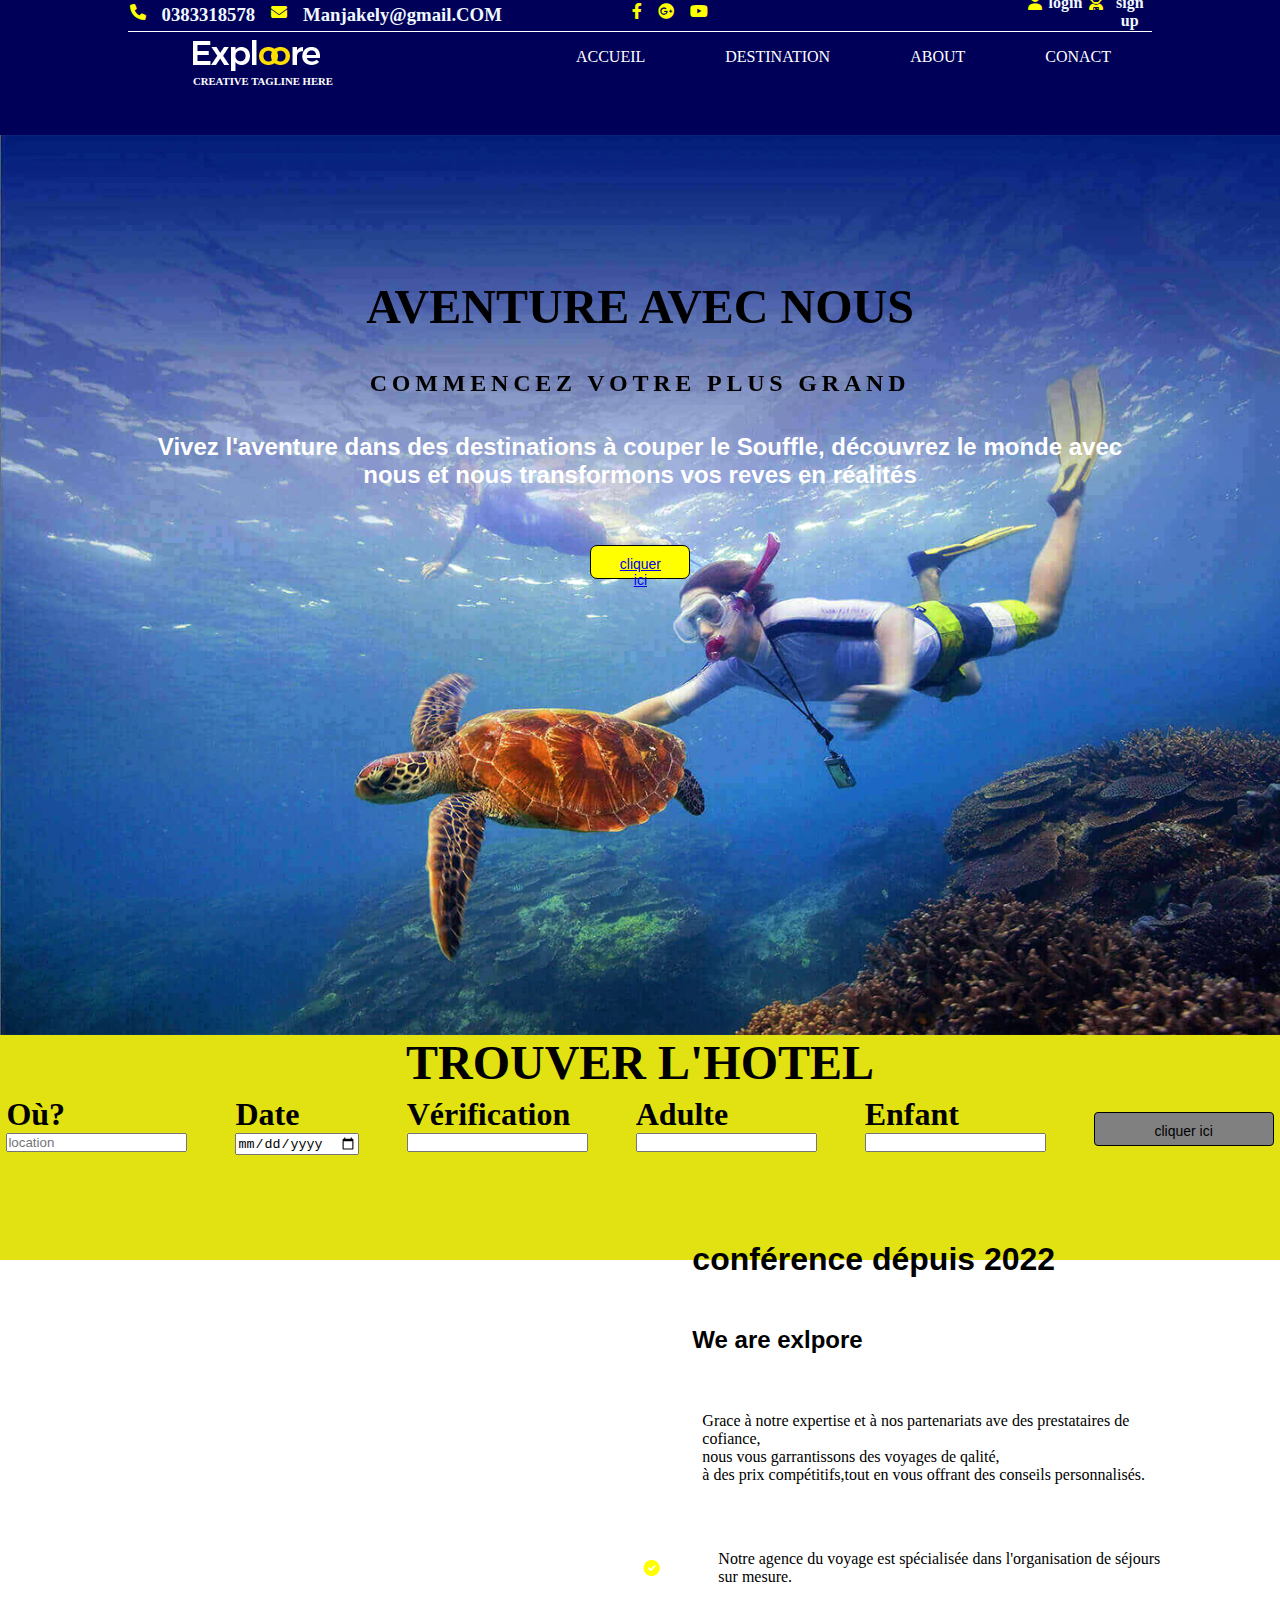
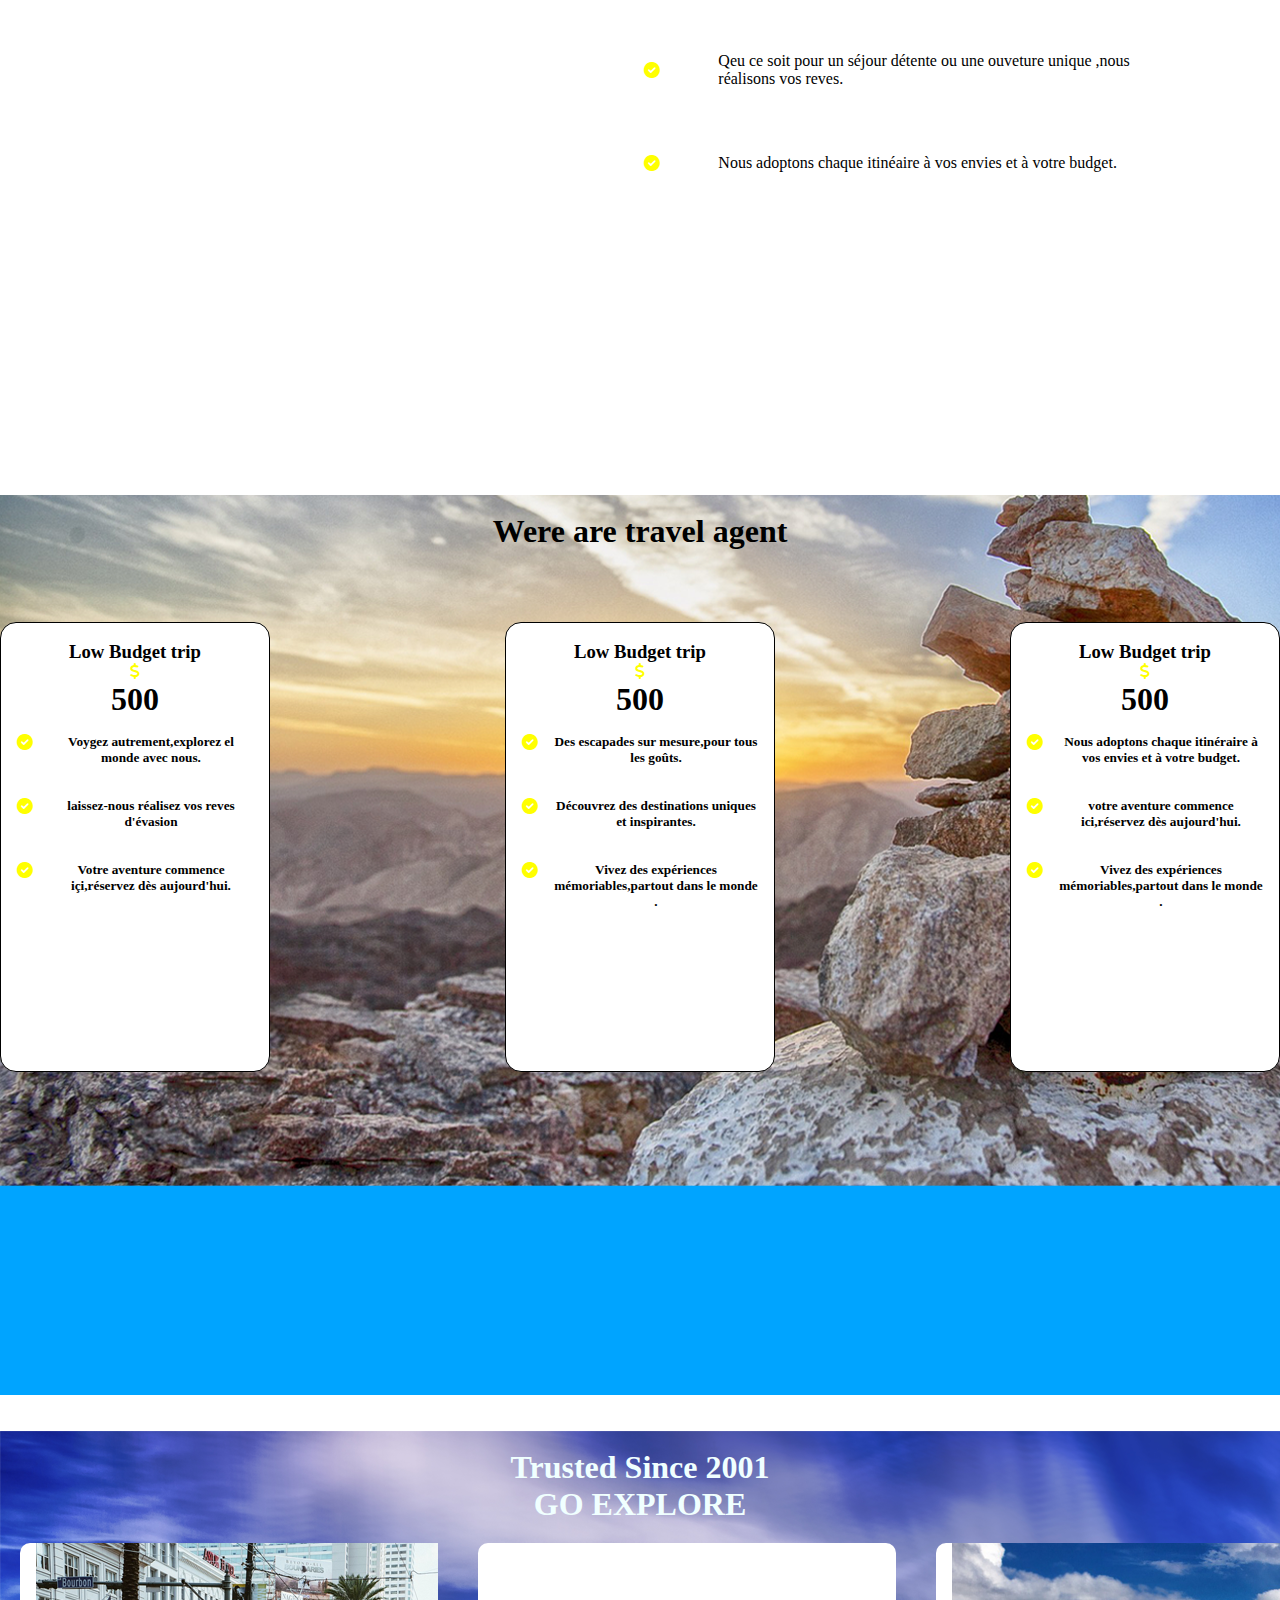
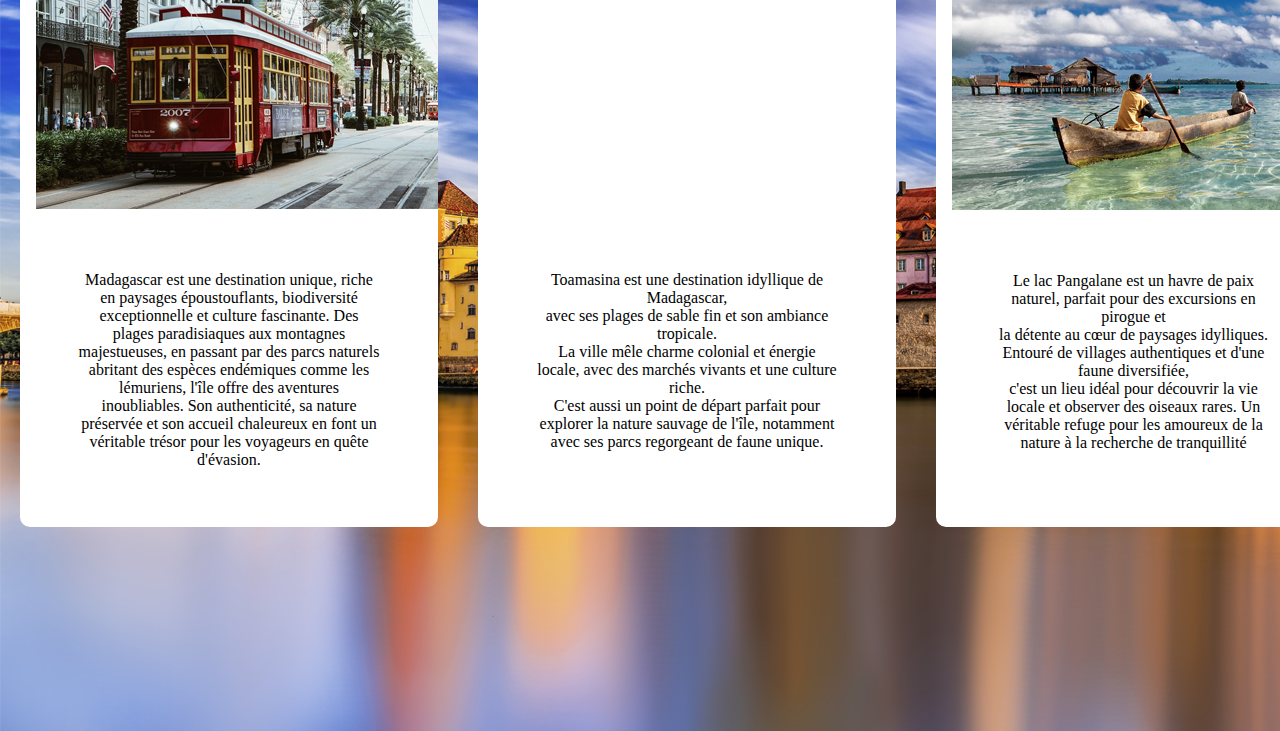
<file: index.html>
<!DOCTYPE html>
<html lang="en">
<head>
    <meta charset="UTF-8">
    <meta name="viewport" content="width=device-width, initial-scale=1.0">
    <title>Agence du Voyage</title>
    <link rel="stylesheet" href="style .css" type="text/css">
    <link rel="stylesheet" href="font/css/all.css">
    <link rel="stylesheet" href="Aos/dist/aos.css">
</head>
<body>
    <nav>
        <div class="contenu1">
            <div class="mialy">
                <div class="une">
                    <i class="fas fa-phone "></i>
                    <h3 class="white">0383318578</h3>
                </div>
                <div class="une">
                    <i class="fas far fa-envelope "></i>
                    <h3 class="white">Manjakely@gmail.COM</h3>
                </div>
            </div>
            <div class="maily">
                <div class="une1">
                    <div class="element">
                        <ul class="nav-icons">
                            <li><i class="fab fab fa-facebook-f"></i></li>
                            <li><i class="fab fab fa-google-plus"></i></li>
                            <li><i class="fab fa-youtube"></i></li>
                        </ul>
                    </div>
                    <div class="logon">
                        <i class="fas fa-user"></i>
                        <h4>login</h4>
                        <i class="fas fa-user-astronaut"></i>
                        <h4>sign up</h4>
                    </div>
                </div>    
            </div>
        </div>
        <div class="bar-denaigation">
            <div class="logo">
                <img src="./images/logo.png" alt=""><br>
                <h6 class="oo">CREATIVE TAGLINE HERE</h6>
            </div>
        
           <div class="tt">
               <ul class="link">
                   <li><a href="" class="link-oo">ACCUEIL</a></li>
                   <li><a href="destination.html" class="link-oo">DESTINATION</a></li>
                   <li><a href="About.html" class="link-oo">ABOUT</a></li>
                   <li><a href="Contact.html" class="link-oo">CONACT</a></li>
                </ul>
            </div>
        </div>
    </nav>
 <header>
    <div class="content">
        <div data-aos="zoom-in">
            <h1 class="head">AVENTURE AVEC NOUS</h1>
        </div><br><br>

        <div data-aos="fade-up-right">
            <h2 class="head-2">COMMENCEZ VOTRE PLUS GRAND</h2><br><br>
        </div>
            <h2 class="text">Vivez l'aventure dans des destinations à couper le Souffle,
                découvrez le monde avec nous et nous transformons vos reves en réalités</h2><br><br>
            <button class="clik"><a href="destination.html">cliquer ici</a></button>
    </div>
</header>
<div class="section">
    <div class="title">
        <h1>TROUVER L'HOTEL</h1>
    </div>
    <div class="sous-titre0">
        <div>
            <h1>Où?</h1>
            <input type="text" placeholder="location">
        </div>
        <div>
            <h1>Date</h1>
            <input type="date" name="" id="">
        </div>
        <div>
            <h1>Vérification</h1>
            <input type="datetime" name="" id="">
        </div>
        <div>
            <h1>Adulte</h1>
            <input type="text" name="" id=""> 
        </div>
        <div>
            <h1>Enfant</h1>
            <input type="text" name="" id="">
        </div>
        <button class="click">cliquer ici</button>
    </div>
    <div class="par1">
        <div class="photo" data-aos="zoom-in"> </div>

        <div class="entier">
            <div class="sous-titre1">
                <h1 class="titr">conférence dépuis 2022</h1>
                <h2 class="titr">We are exlpore</h2>
            
                <p>Grace à notre expertise et à nos partenariats ave des prestataires de cofiance,<br>
                    nous vous garrantissons des voyages de qalité,<br>à des prix compétitifs,tout en vous offrant des conseils personnalisés.
                <div class="sidecont">
                    <div class="paragraphe2"> 
                        <i class="fa-sharp-doutone fa-solid fa-circle-check"></i>
                        <p>Notre agence du voyage est spécialisée dans l'organisation de séjours <br> sur mesure.</p>
                    </div>
                    <div class="paragraphe2"> 
                    <i class="fa-sharp-doutone fa-solid fa-circle-check"></i>
                    <p>Qeu ce soit pour un séjour détente ou une ouveture unique ,nous réalisons vos reves.</p>
                    </div>
                    <div class="paragraphe2"> 
                    <i class="fa-sharp-doutone fa-solid fa-circle-check"></i>
                    <p>Nous adoptons chaque itinéaire à vos envies et à votre budget.</p>
                    </div>
                </div>
            </div>
        </div>
    </div>

<section class="partie1">
    <div class="objet"><br>
        <div class="logoo">
            <h1></h1>
            <h1>Were are travel agent</h1>
        </div><br><br><br><br>

        <div class="carre">
            <div class="sous-titre3">
                <i class="fas fa- car"></i>
                <h3>Low Budget trip</h3>
                <div class="vola">
                    <i class="fas fas fa-dollar-sign"></i>
                    <h1>500</h1>
                </div>
                <div class="paragraphe">
                    <i class="fa-sharp-doutone fa-solid fa-circle-check"></i>
                    <h5>Voygez autrement,explorez el monde avec nous.</h5>
                </div> 
                <div class="paragraphe">
                    <i class="fa-sharp-doutone fa-solid fa-circle-check"></i>
                    <h5>laissez-nous réalisez vos reves d'évasion </h5>
                </div> 
                <div class="paragraphe">
                    <i class="fa-sharp-doutone fa-solid fa-circle-check"></i>
                    <h5>Votre aventure commence içi,réservez dès aujourd'hui.</h5>
                </div> 
                
            </div>
            <div class="sous-titre3">
                <i class="fas fa- car"></i>
                <h3>Low Budget trip</h3>
                <div class="vola">
                    <i class="fas fas fa-dollar-sign"></i>
                    <h1>500</h1>
                </div>
                <div class="paragraphe">
                    <i class="fa-sharp-doutone fa-solid fa-circle-check"></i>
                    <h5>Des escapades sur mesure,pour tous les goûts.</h5>
                </div> 
                <div class="paragraphe">
                    <i class="fa-sharp-doutone fa-solid fa-circle-check"></i>
                    <h5>Découvrez des destinations uniques et inspirantes.</h5>
                </div> 
                <div class="paragraphe">
                    <i class="fa-sharp-doutone fa-solid fa-circle-check"></i>
                    <h5>Vivez des expériences mémoriables,partout dans le monde .</h5>
                </div> 
                    
            </div>
            <div class="sous-titre3">
                <i class="fas fa- car"></i>
                <h3>Low Budget trip</h3>
                <div class="vola">
                    <i class="fas fas fa-dollar-sign"></i>
                    <h1>500</h1>
                </div>
                <div class="paragraphe">
                    <i class="fa-sharp-doutone fa-solid fa-circle-check"></i>
                    <h5>Nous adoptons chaque itinéraire à vos envies et à votre budget.</h5>
                </div> 
                <div class="paragraphe">
                    <i class="fa-sharp-doutone fa-solid fa-circle-check"></i>
                    <h5>votre aventure commence ici,réservez dès aujourd'hui.</h5>
                </div> 
                <div class="paragraphe">
                    <i class="fa-sharp-doutone fa-solid fa-circle-check"></i>
                    <h5>Vivez des expériences mémoriables,partout dans le monde .</h5>
                </div> 
            </div>
        </div>
    </div>
</section><br><br>

<section class="partie2">
    <div class="objet"><br>
        <div class="logo3">
            <h1>Trusted Since 2001</h1>
            <h1>GO EXPLORE</h1>
        </div>

          <div class="carre1">

                <div class="card">
                    <div class="IMAGES">
                        <img src="images/sec-8-img-1.png" alt="">
                     </div>   
                    <p>Madagascar est une destination unique, riche en paysages époustouflants, biodiversité exceptionnelle et culture fascinante. Des plages paradisiaques aux montagnes majestueuses, en passant par des parcs naturels abritant des espèces endémiques comme les lémuriens, l'île offre des aventures inoubliables.
                         Son authenticité, sa nature préservée et son accueil chaleureux en font un véritable trésor pour les voyageurs en quête d'évasion. </p>
                </div> 

                <div class="card">
                    <div class="IMAGES">
                       <img src="images/sec-8-img-2.png" data-aos="zoom-in-up">
                    </div>
                    <p>Toamasina est une destination idyllique de Madagascar,
                        <br> avec ses plages de sable fin et son ambiance tropicale.
                        <br> La ville mêle charme colonial et énergie locale, avec des marchés vivants
                         et une culture riche. <br>
                        C'est aussi un point de départ parfait pour explorer la nature sauvage de l'île,
                         notamment avec ses parcs regorgeant de faune unique. </p>
                </div> 

                <div class="card">
                    <div class="IMAGES">
                      <img src="images/sec-7-img-3.png" alt="">
                    </div>
                    <p>Le lac Pangalane est un havre de paix naturel, 
                        parfait pour des excursions en pirogue et <br>la détente au cœur de paysages idylliques. <br>
                         Entouré de villages authentiques et d'une faune diversifiée, <br> 
                        c'est un lieu idéal pour découvrir la vie locale et observer des oiseaux rares.
                         Un véritable refuge pour les amoureux de 
                         la nature à la recherche de tranquillité</p>
                </div> 
            </div>
            


    <script src="Aos/dist/aos.js"></script>
    <script>
        AOS.init();
    </script>
</body>
</html
</file>
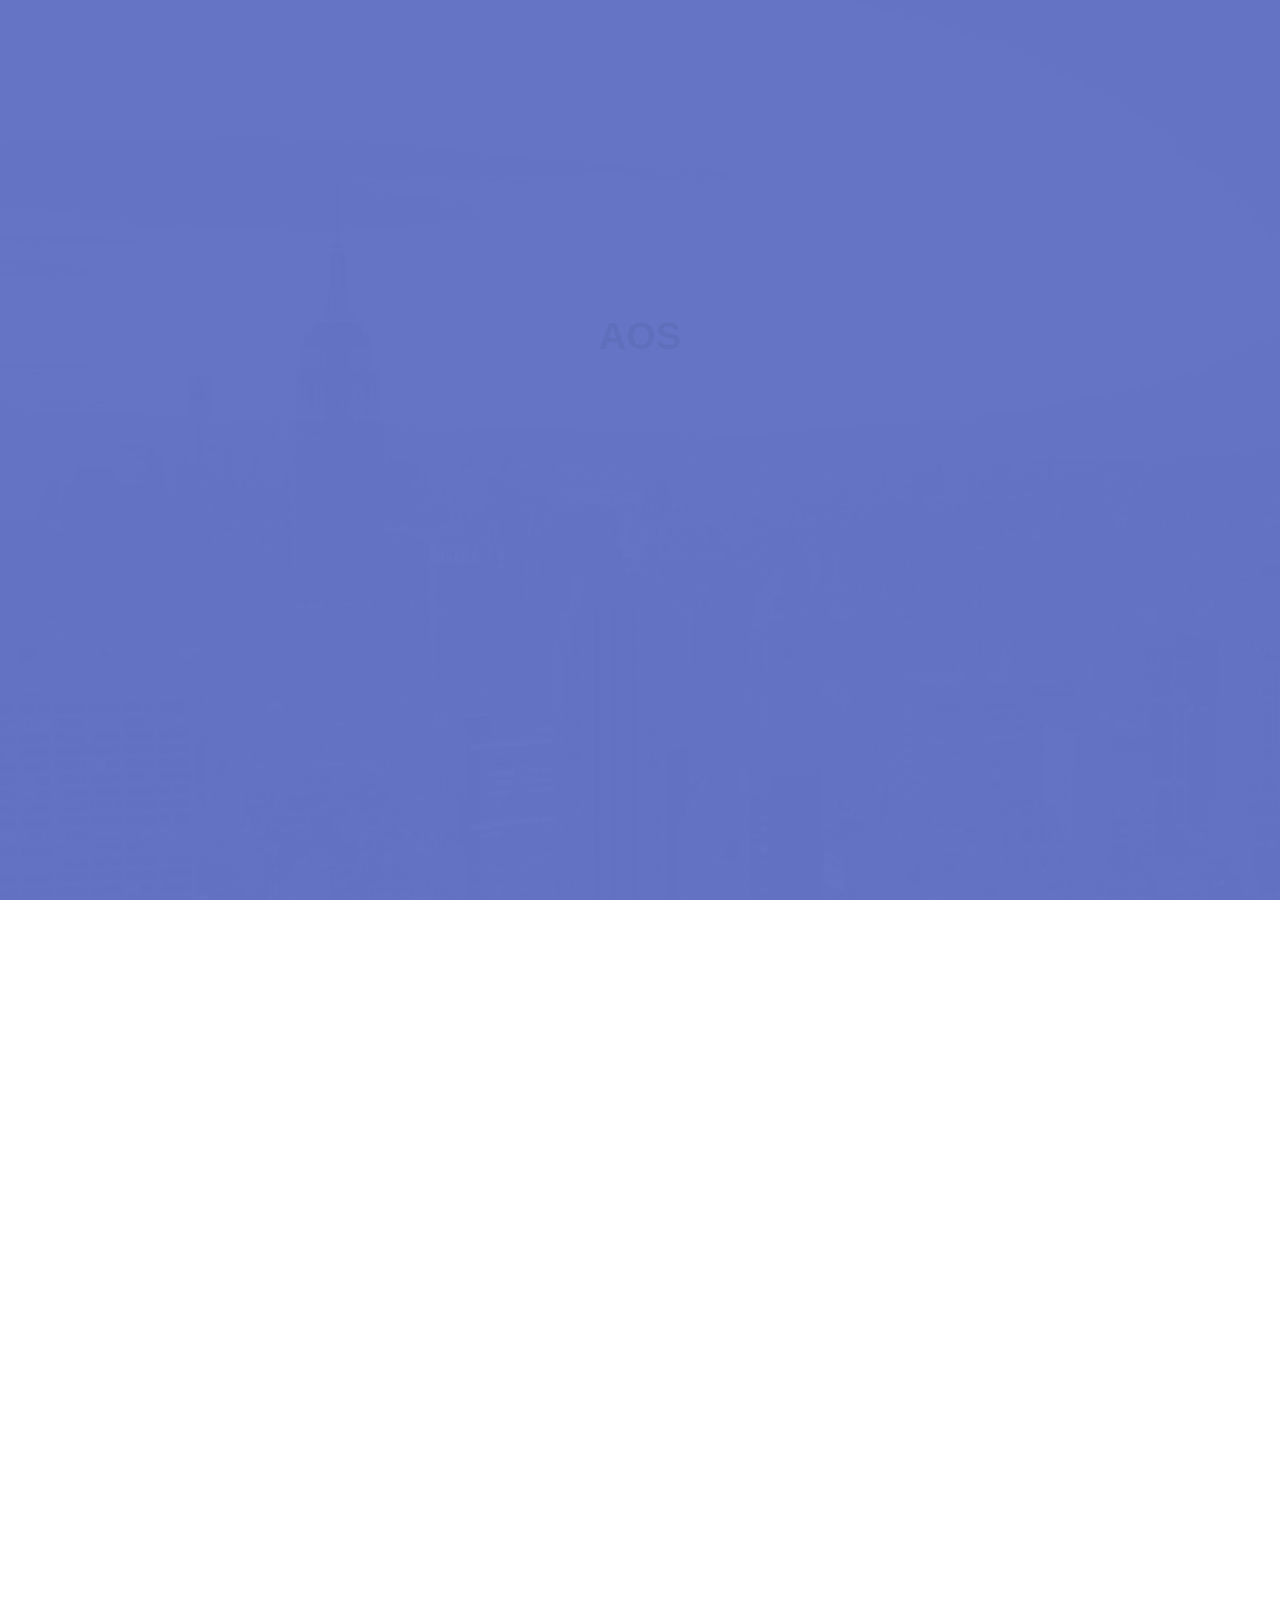
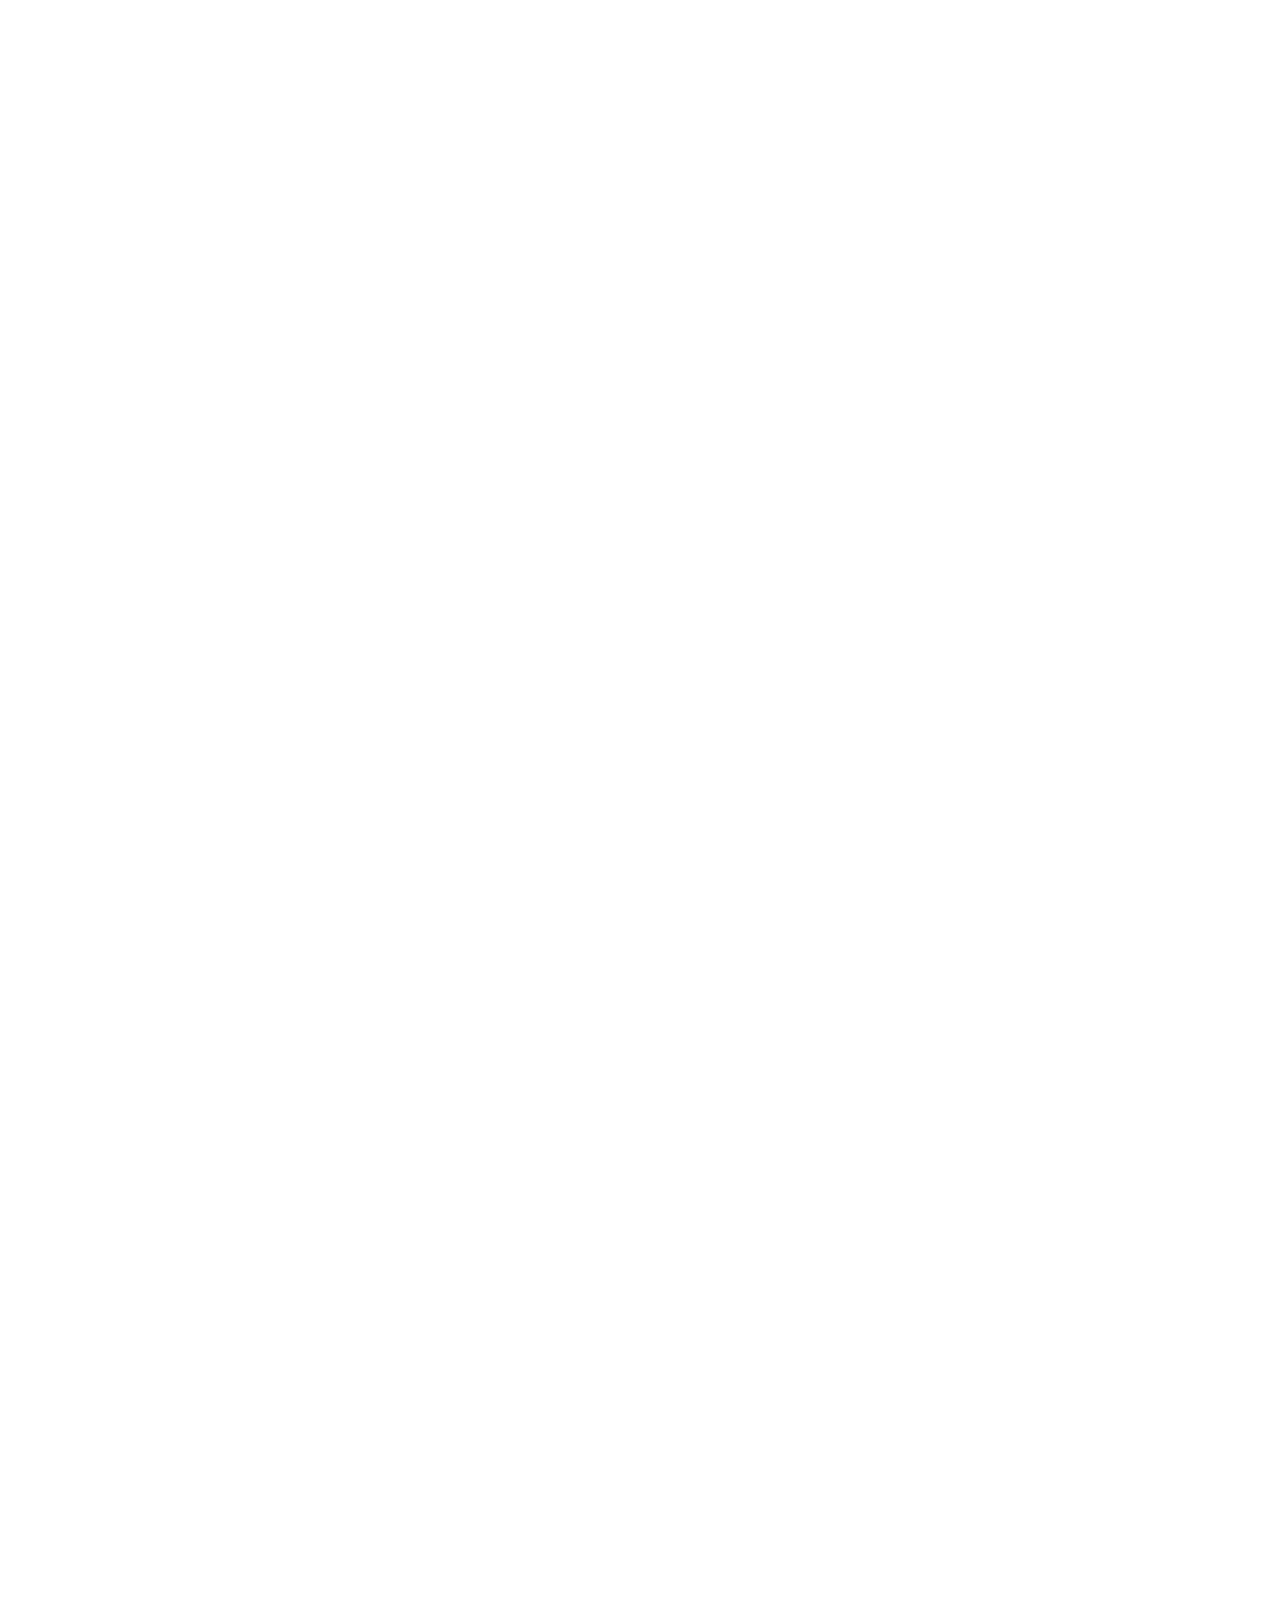
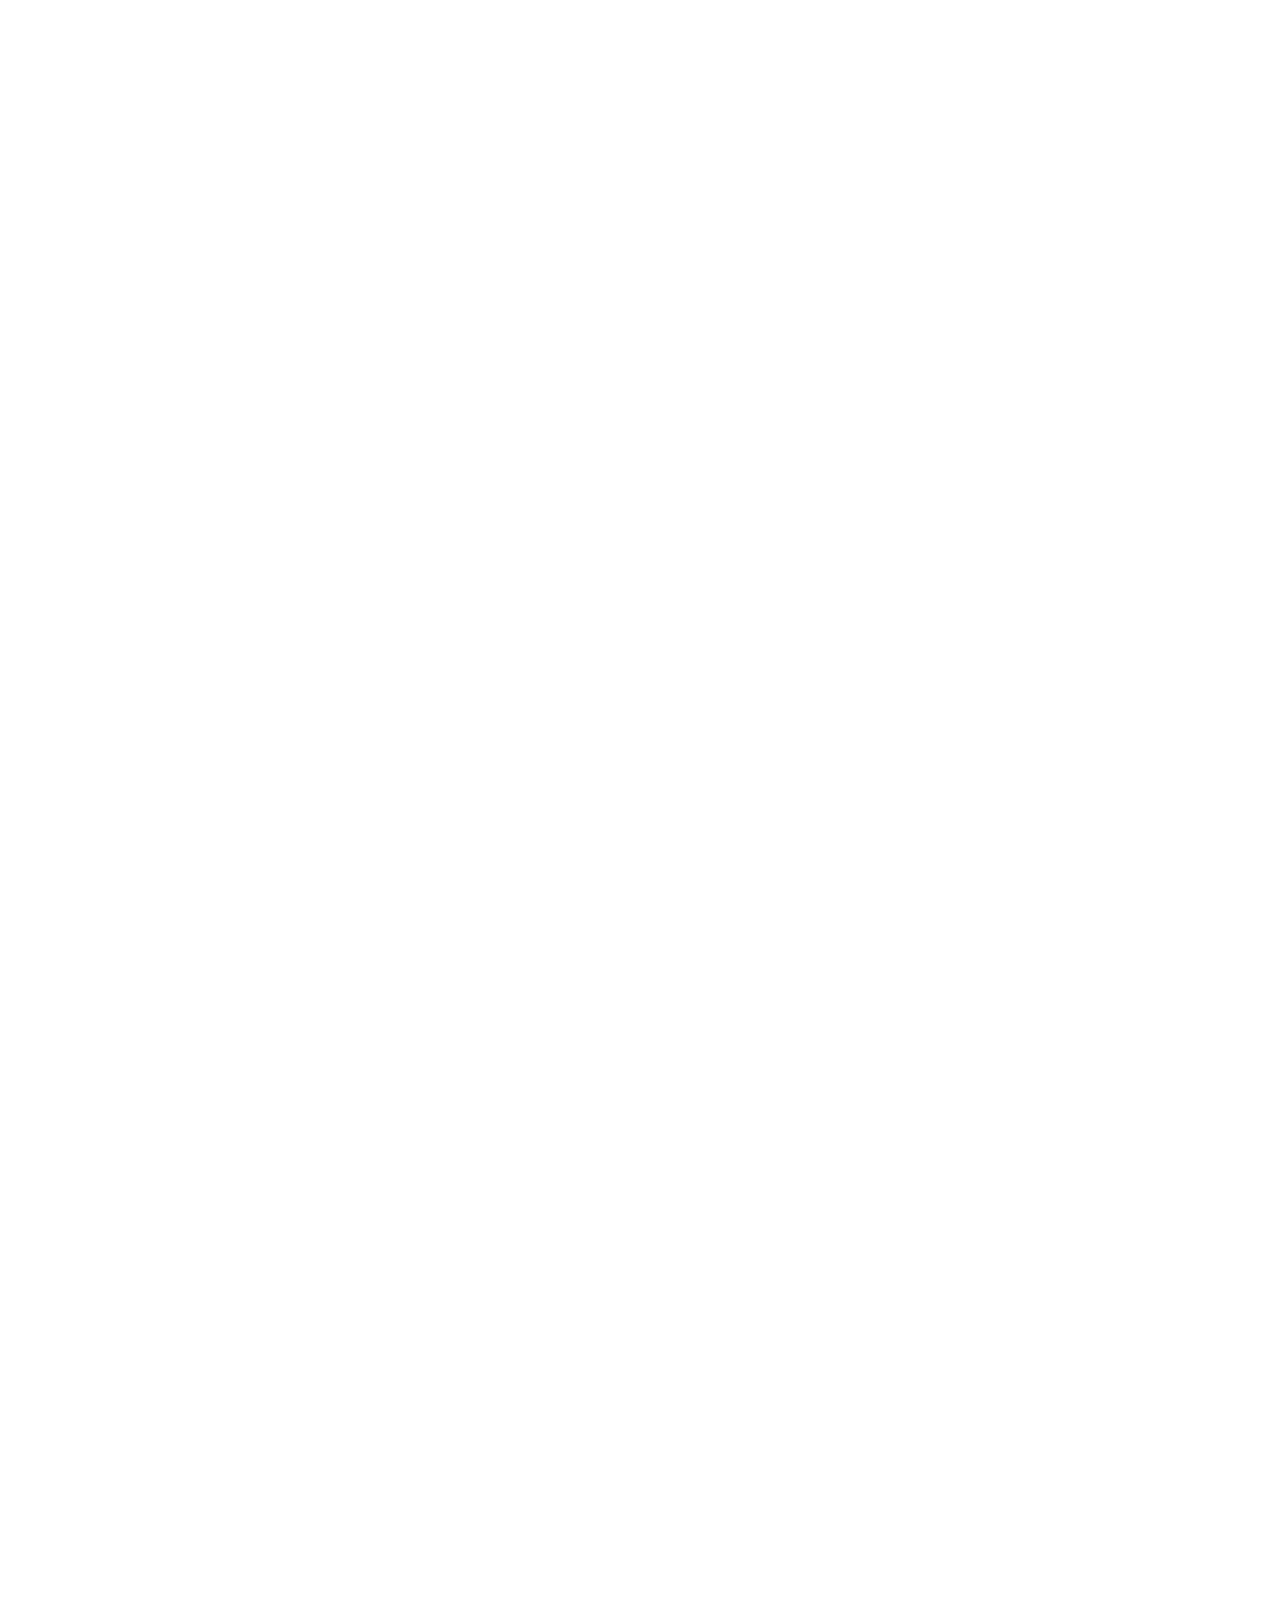
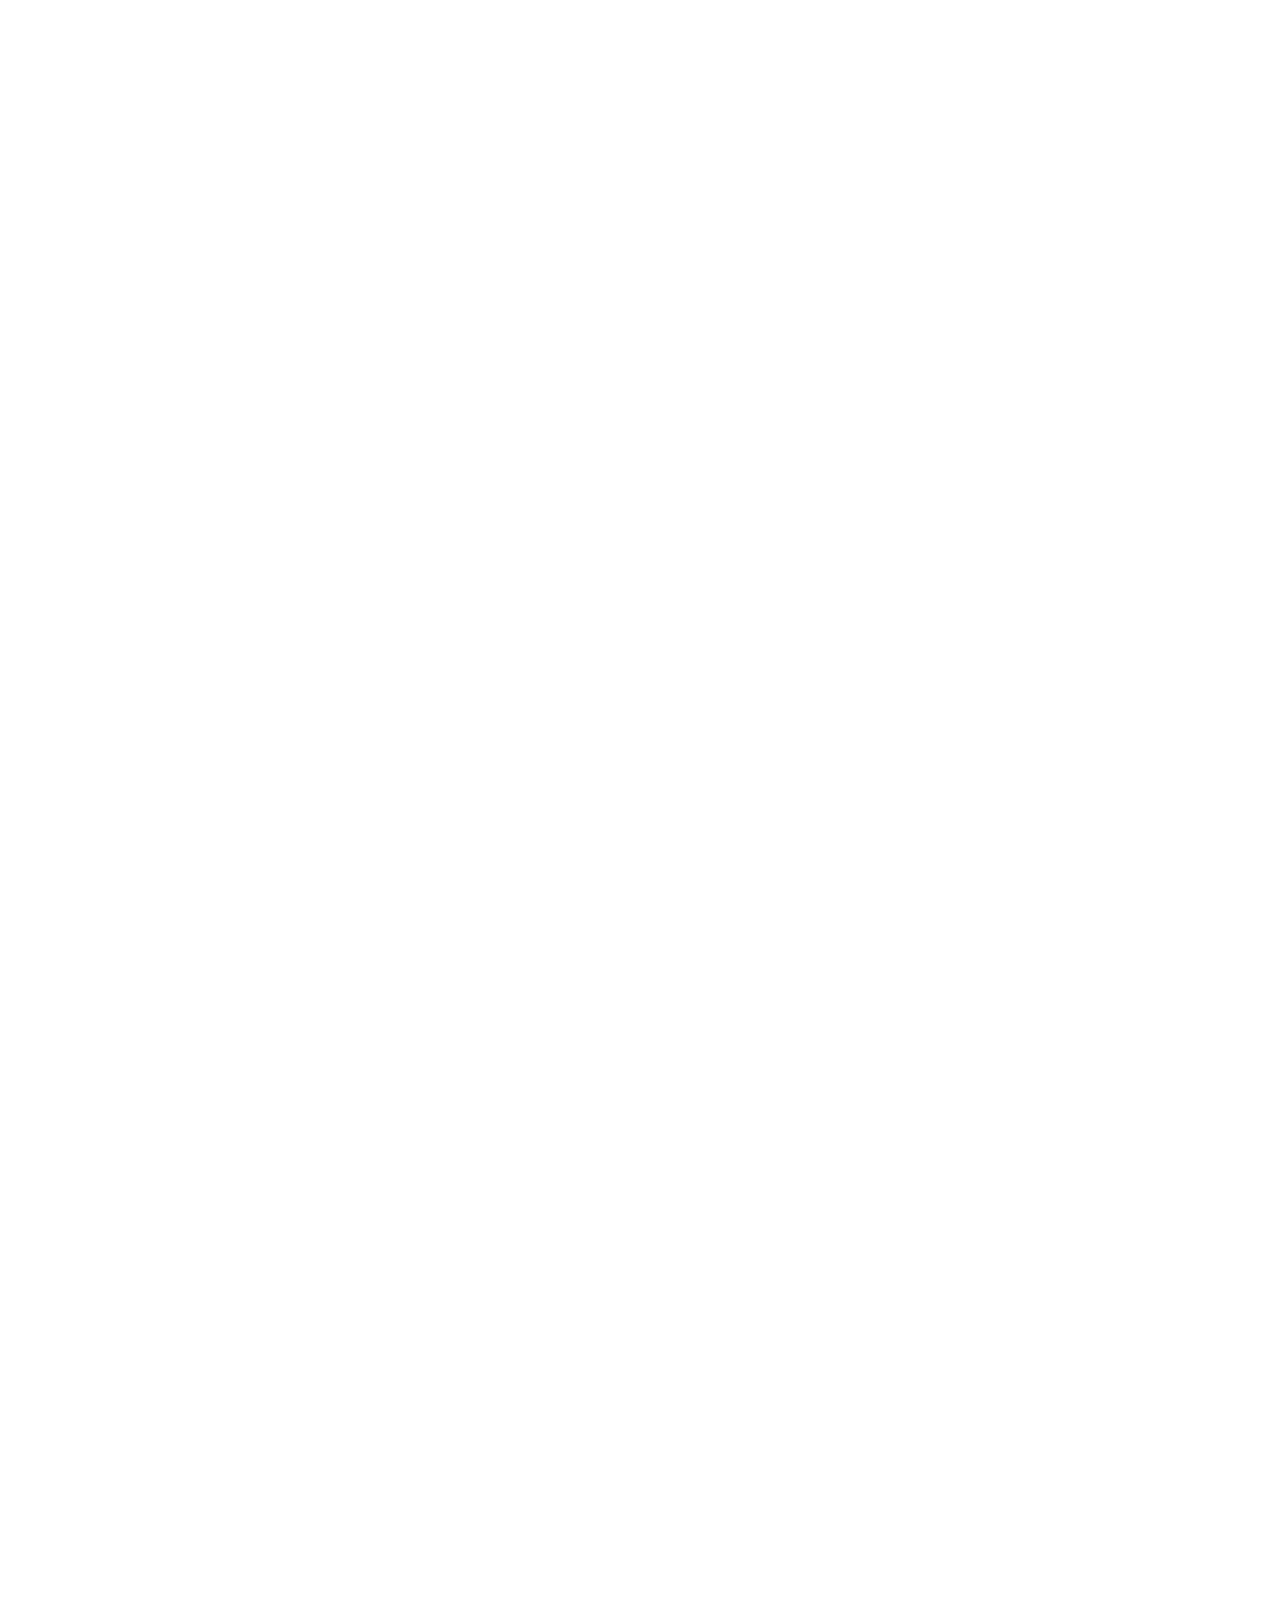
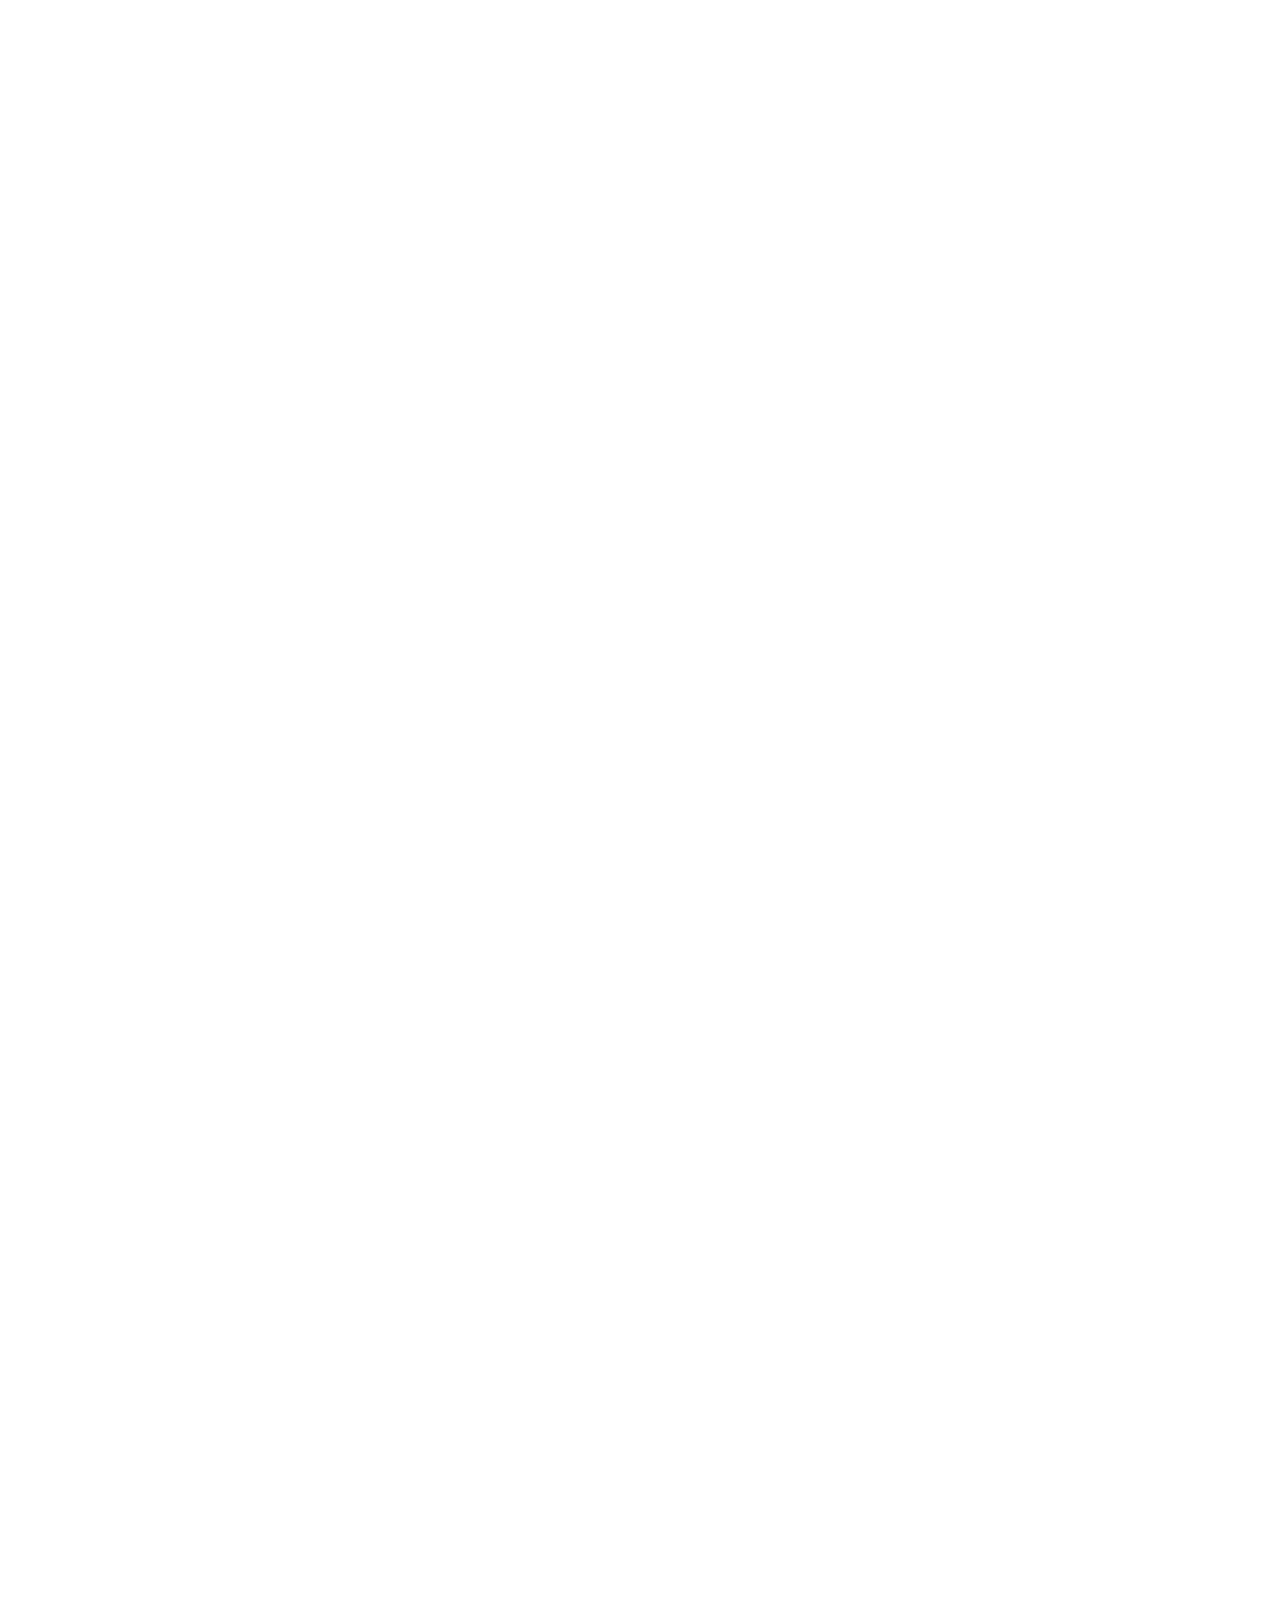
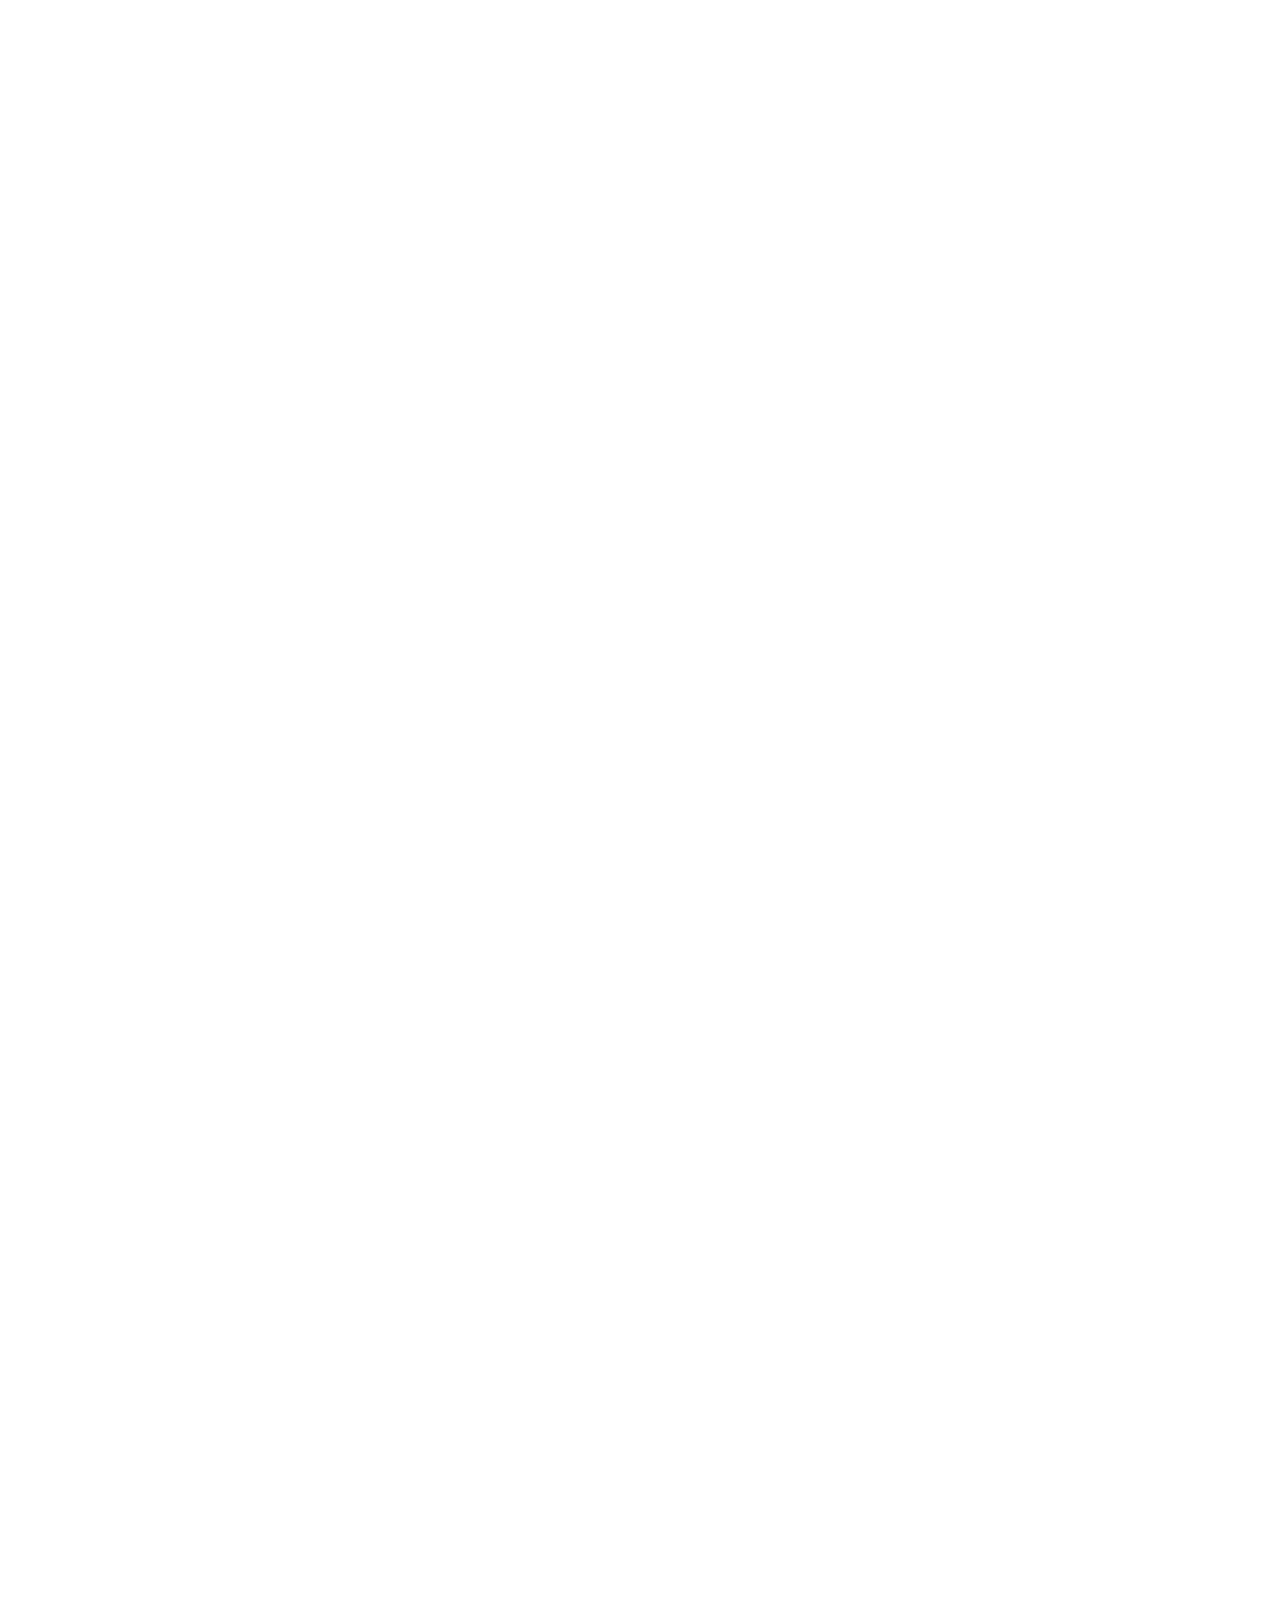
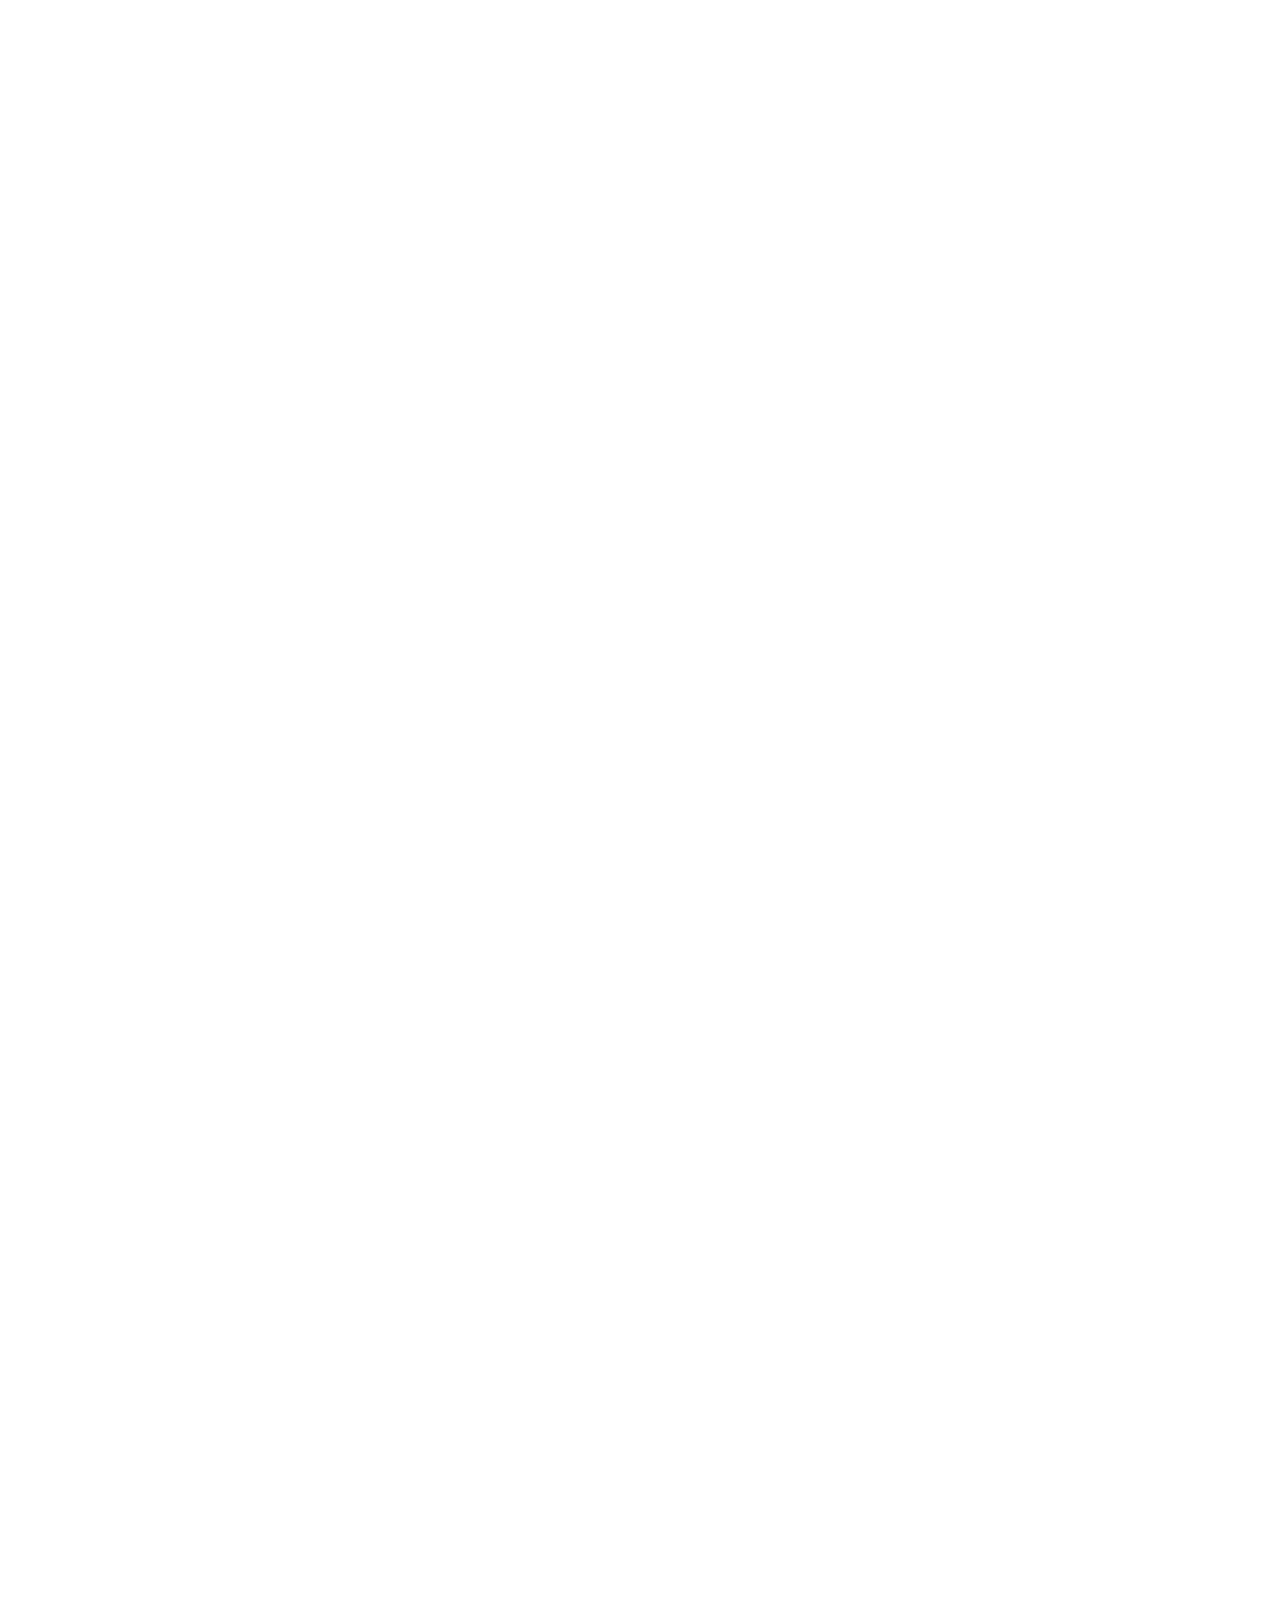
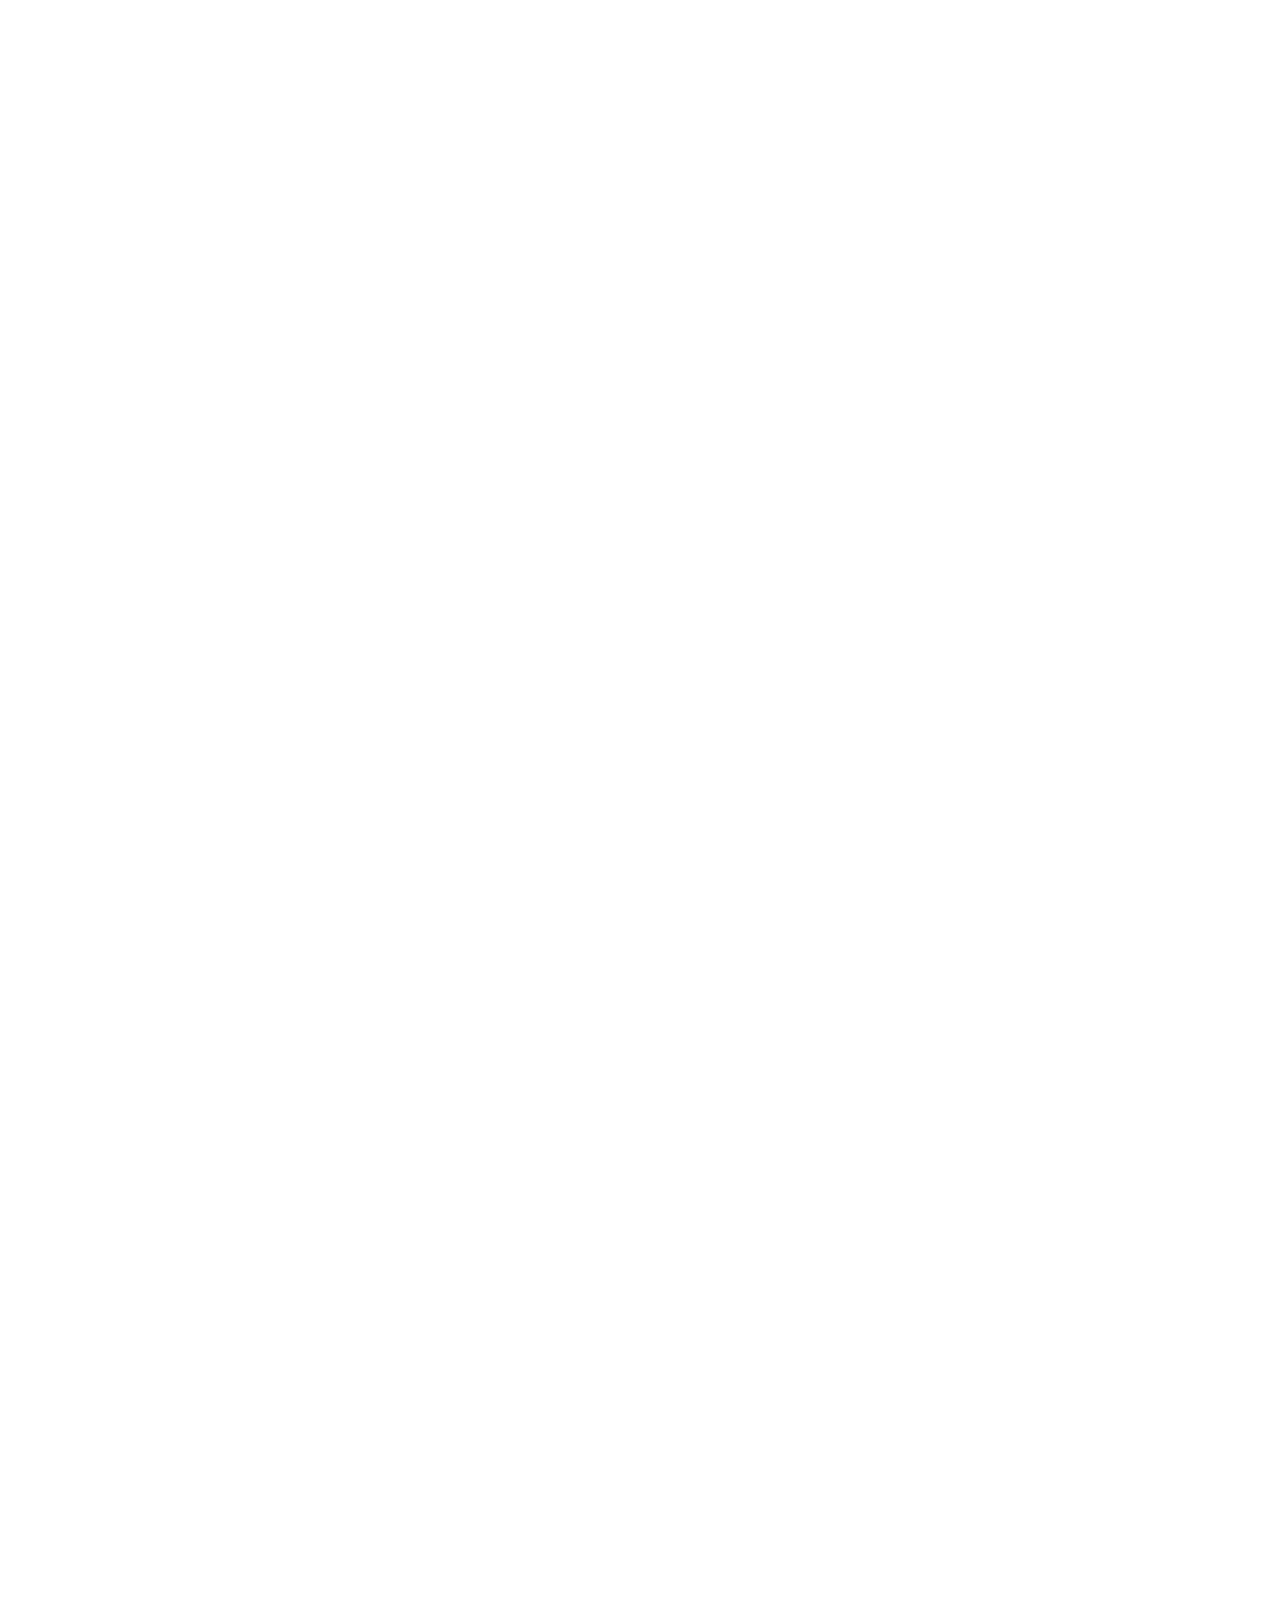
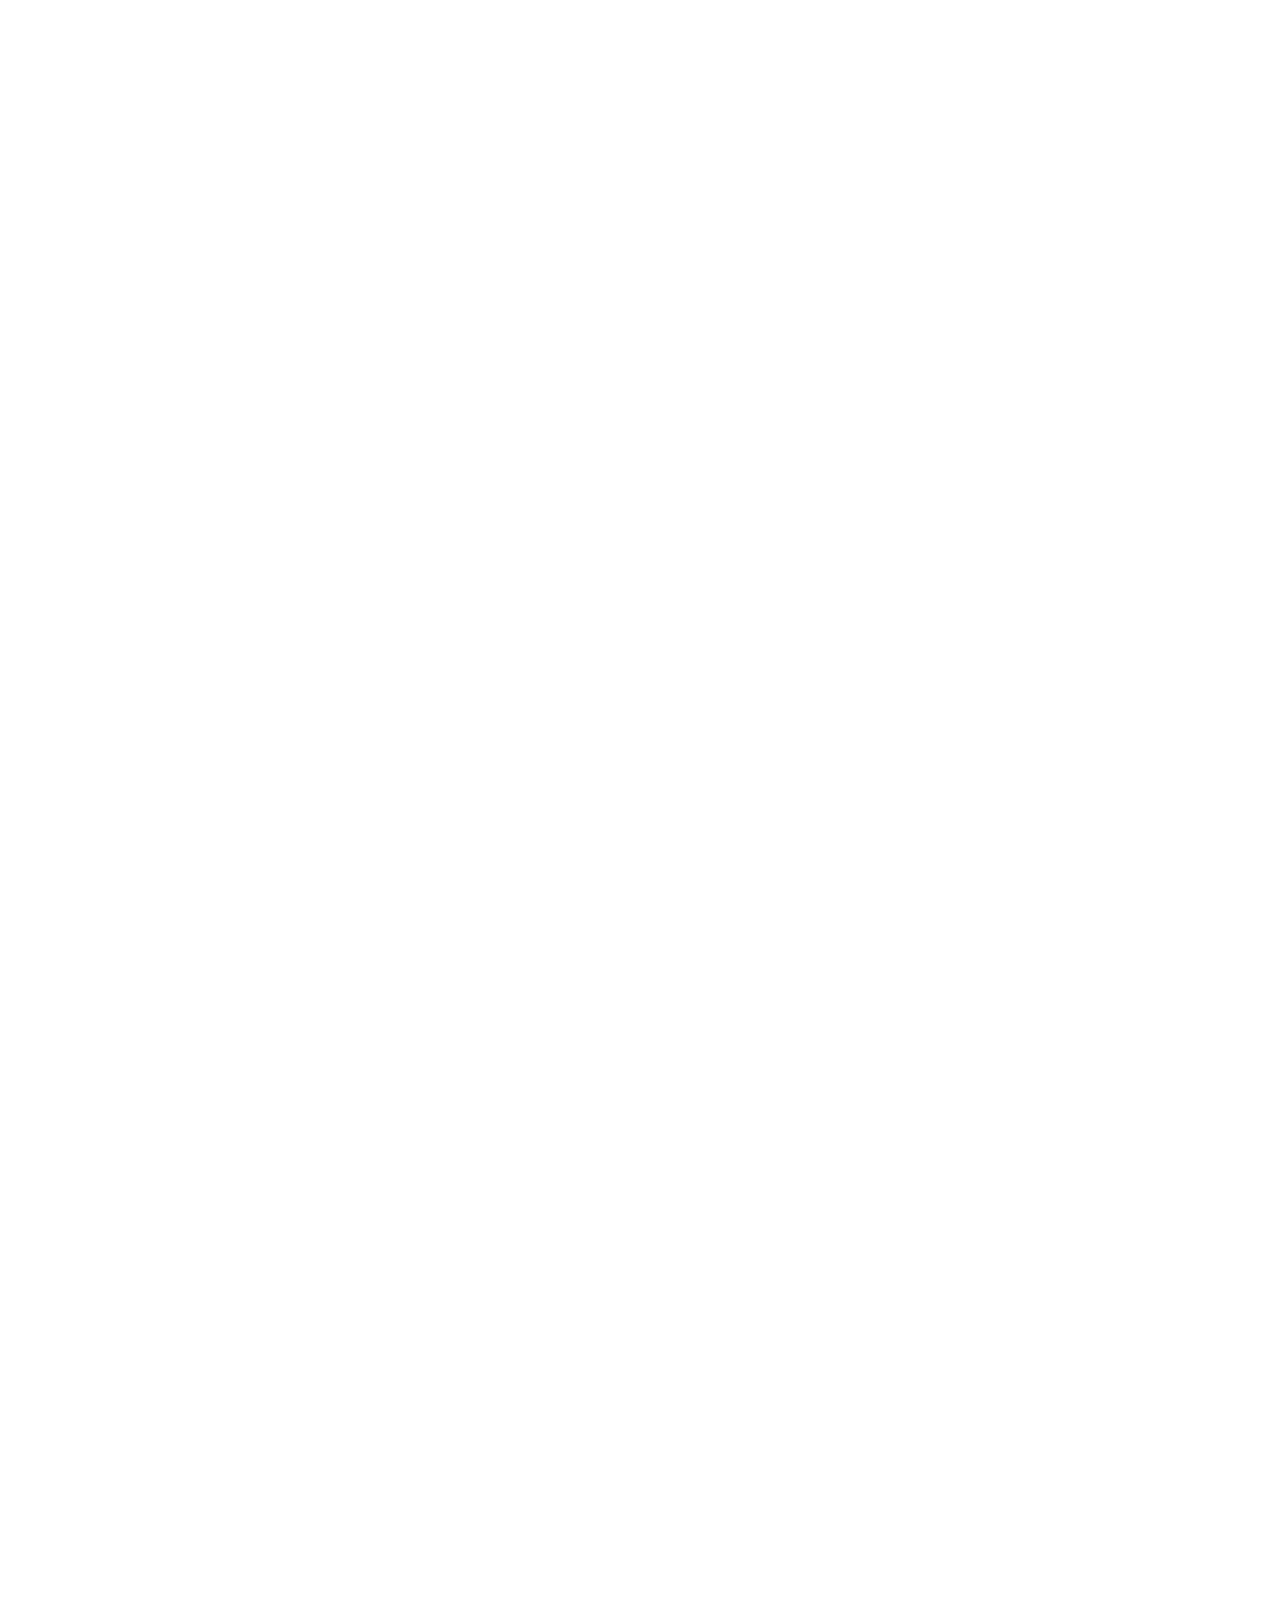
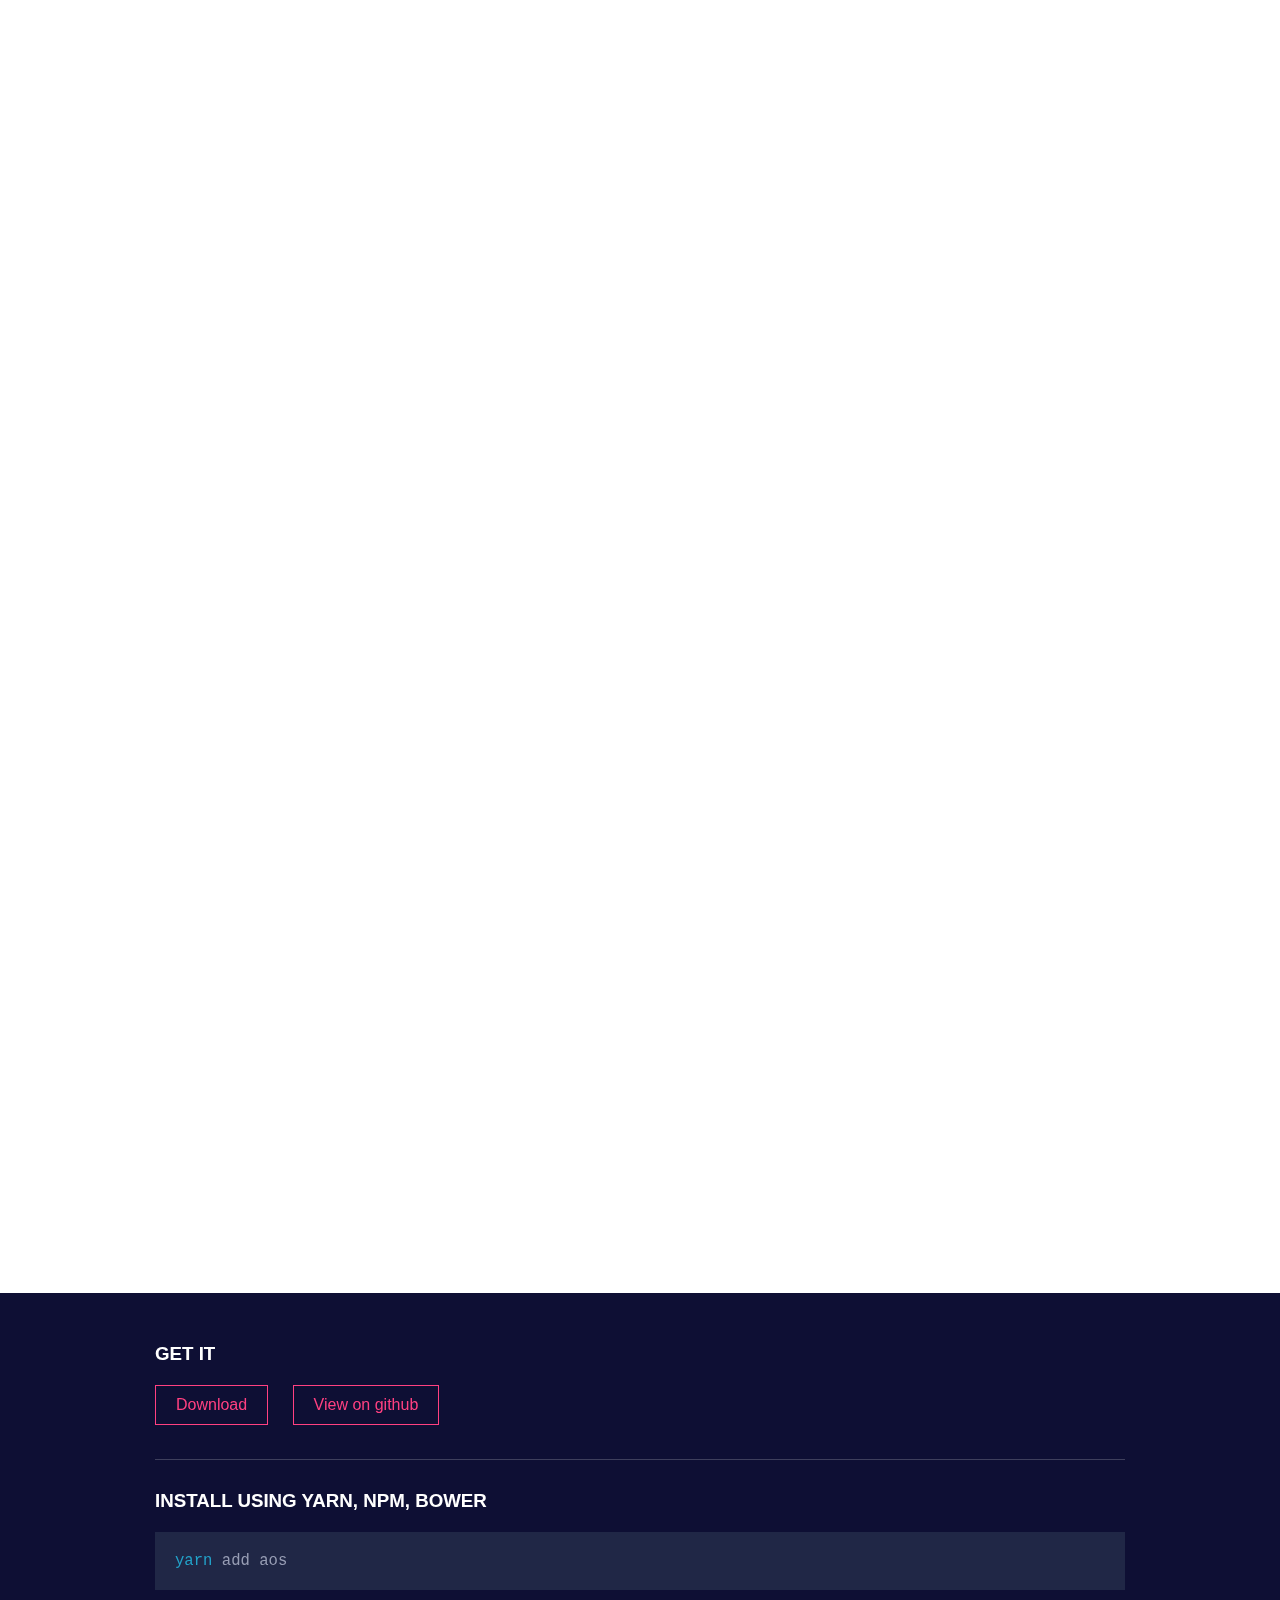
<file: Aos/https aos_/index.html>
<html xmlns="http://www.w3.org/1999/xhtml" lang="en">

<head>
	<meta http-equiv="Content-Type" content="text/html; charset=utf-8" />
	<meta name="description" content="HTTrack is an easy-to-use website mirror utility. It allows you to download a World Wide website from the Internet to a local directory,building recursively all structures, getting html, images, and other files from the server to your computer. Links are rebuiltrelatively so that you can freely browse to the local site (works with any browser). You can mirror several sites together so that you can jump from one toanother. You can, also, update an existing mirror site, or resume an interrupted download. The robot is fully configurable, with an integrated help" />
	<meta name="keywords" content="httrack, HTTRACK, HTTrack, winhttrack, WINHTTRACK, WinHTTrack, offline browser, web mirror utility, aspirateur web, surf offline, web capture, www mirror utility, browse offline, local  site builder, website mirroring, aspirateur www, internet grabber, capture de site web, internet tool, hors connexion, unix, dos, windows 95, windows 98, solaris, ibm580, AIX 4.0, HTS, HTGet, web aspirator, web aspirateur, libre, GPL, GNU, free software" />
	<title>Local index - HTTrack Website Copier</title>
  <!-- Mirror and index made by HTTrack Website Copier/3.49-2 [XR&CO'2014] -->
	<style type="text/css">
	<!--

body {
	margin: 0;  padding: 0;  margin-bottom: 15px;  margin-top: 8px;
	background: #77b;
}
body, td {
	font: 14px "Trebuchet MS", Verdana, Arial, Helvetica, sans-serif;
	}

#subTitle {
	background: #000;  color: #fff;  padding: 4px;  font-weight: bold; 
	}

#siteNavigation a, #siteNavigation .current {
	font-weight: bold;  color: #448;
	}
#siteNavigation a:link    { text-decoration: none; }
#siteNavigation a:visited { text-decoration: none; }

#siteNavigation .current { background-color: #ccd; }

#siteNavigation a:hover   { text-decoration: none;  background-color: #fff;  color: #000; }
#siteNavigation a:active  { text-decoration: none;  background-color: #ccc; }


a:link    { text-decoration: underline;  color: #00f; }
a:visited { text-decoration: underline;  color: #000; }
a:hover   { text-decoration: underline;  color: #c00; }
a:active  { text-decoration: underline; }

#pageContent {
	clear: both;
	border-bottom: 6px solid #000;
	padding: 10px;  padding-top: 20px;
	line-height: 1.65em;
	background-image: url(backblue.gif);
	background-repeat: no-repeat;
	background-position: top right;
	}

#pageContent, #siteNavigation {
	background-color: #ccd;
	}


.imgLeft  { float: left;   margin-right: 10px;  margin-bottom: 10px; }
.imgRight { float: right;  margin-left: 10px;   margin-bottom: 10px; }

hr { height: 1px;  color: #000;  background-color: #000;  margin-bottom: 15px; }

h1 { margin: 0;  font-weight: bold;  font-size: 2em; }
h2 { margin: 0;  font-weight: bold;  font-size: 1.6em; }
h3 { margin: 0;  font-weight: bold;  font-size: 1.3em; }
h4 { margin: 0;  font-weight: bold;  font-size: 1.18em; }

.blak { background-color: #000; }
.hide { display: none; }
.tableWidth { min-width: 400px; }

.tblRegular       { border-collapse: collapse; }
.tblRegular td    { padding: 6px;  background-image: url(fade.gif);  border: 2px solid #99c; }
.tblHeaderColor, .tblHeaderColor td { background: #99c; }
.tblNoBorder td   { border: 0; }


// -->
</style>

</head>

<table width="76%" border="0" align="center" cellspacing="0" cellpadding="3" class="tableWidth">
	<tr>
	<td id="subTitle">HTTrack Website Copier - Open Source offline browser</td>
	</tr>
</table>
<table width="76%" border="0" align="center" cellspacing="0" cellpadding="0" class="tableWidth">
<tr class="blak">
<td>
	<table width="100%" border="0" align="center" cellspacing="1" cellpadding="0">
	<tr>
	<td colspan="6"> 
		<table width="100%" border="0" align="center" cellspacing="0" cellpadding="10">
		<tr> 
		<td id="pageContent"> 
<!-- ==================== End prologue ==================== -->

	<meta name="generator" content="HTTrack Website Copier/3.x">
	<TITLE>Local index - HTTrack</TITLE>
</HEAD>
<BODY>
<H1 ALIGN=Center>Index of locally available sites:</H1>
	<TABLE BORDER="0" WIDTH="100%" CELLSPACING="1" CELLPADDING="0">
		<TR>
			<TD BACKGROUND="fade.gif">
				&middot;
					<A HREF="michalsnik.github.io/aos/index.html">
						AOS - Animate on scroll library
					</A>		
			</TD>
		</TR>
	</TABLE>
	<BR>
	<BR>
	<BR>
  	<H6 ALIGN="RIGHT">
	<I>Mirror and index made by HTTrack Website Copier [XR&amp;CO'2008]</I>
	</H6>
	<!-- Mirror and index made by HTTrack Website Copier/3.49-2 [XR&CO'2014] -->
	<!-- Thanks for using HTTrack Website Copier! -->
	<meta HTTP-EQUIV="Refresh" CONTENT="0; URL=michalsnik.github.io/aos/index.html">


<!-- ==================== Start epilogue ==================== -->
		</td>
		</tr>
		</table>
	</td>
	</tr>
	</table>
</td>
</tr>
</table>

<table width="76%" border="0" align="center" valign="bottom" cellspacing="0" cellpadding="0">
	<tr>
	<td id="footer"><small>&copy; 2008 Xavier Roche & other contributors - Web Design: Leto Kauler.</small></td>
	</tr>
</table>

</body>

</html>
</file>
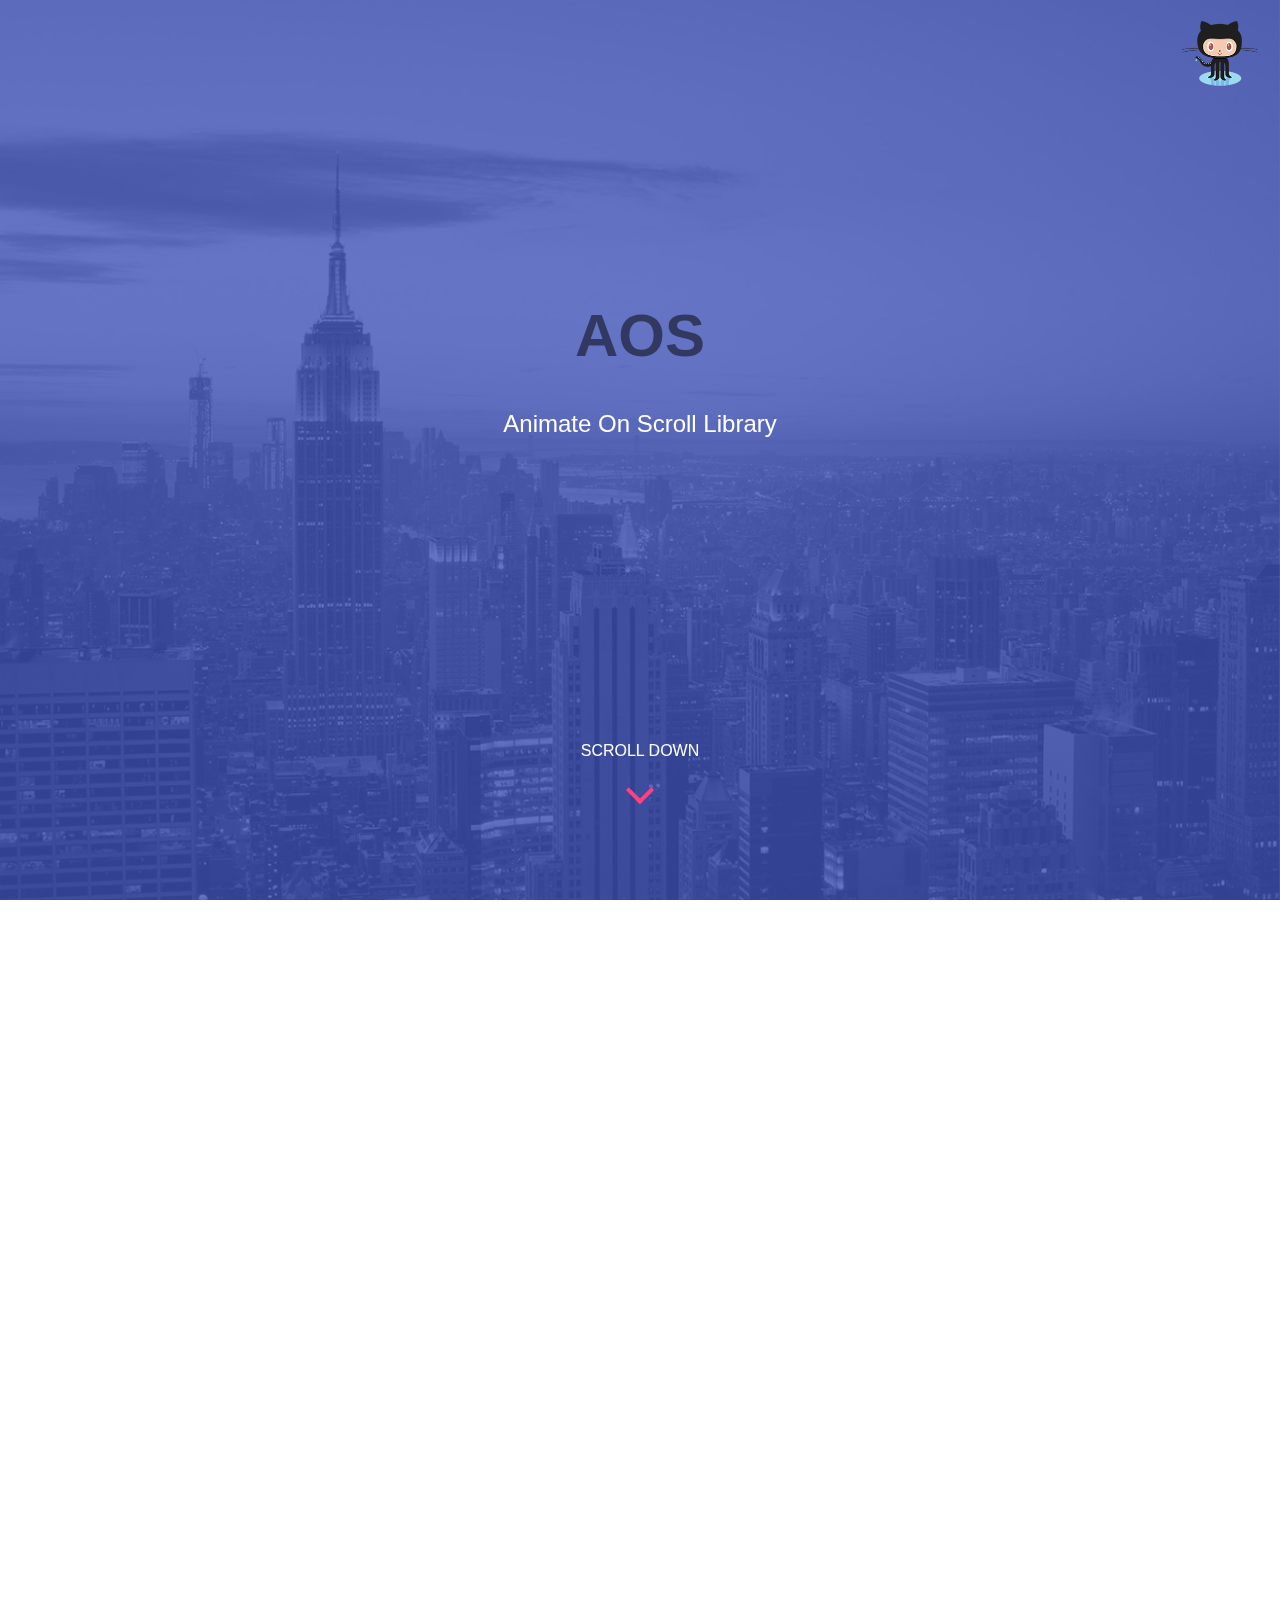
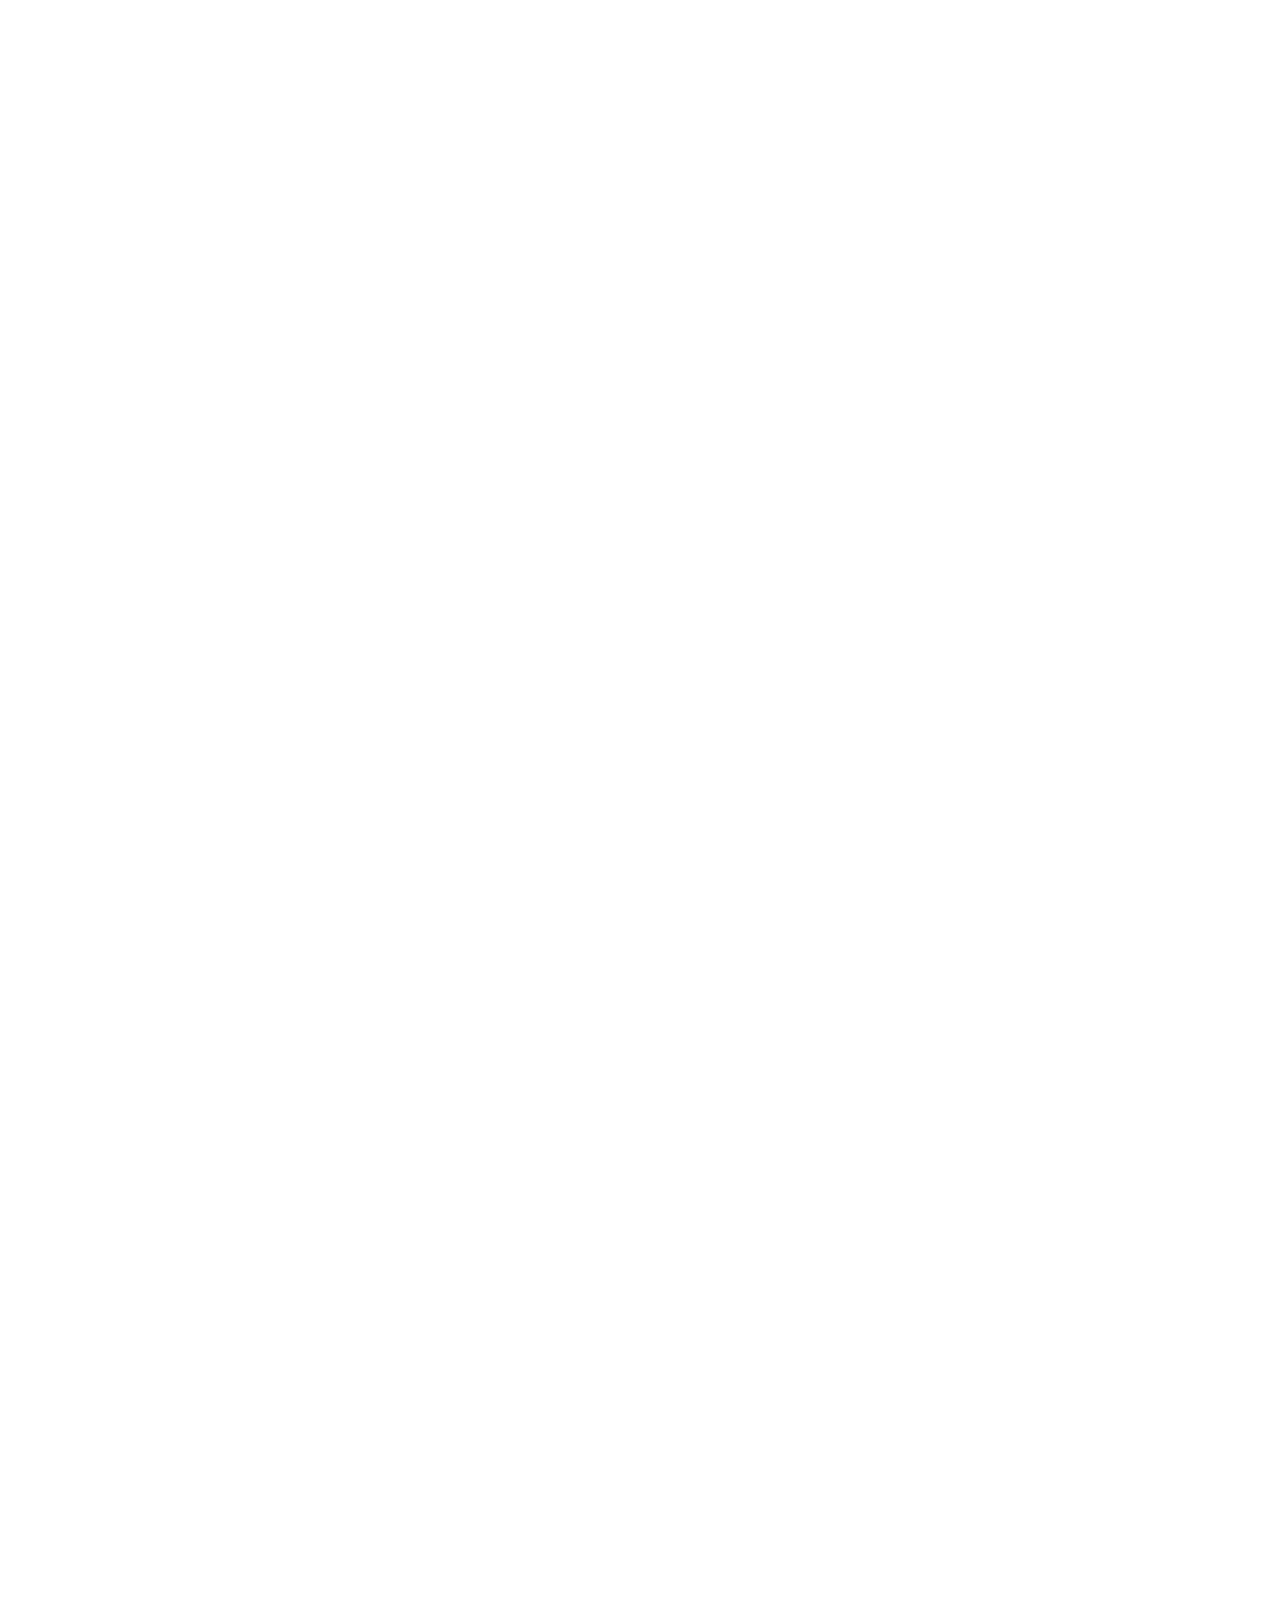
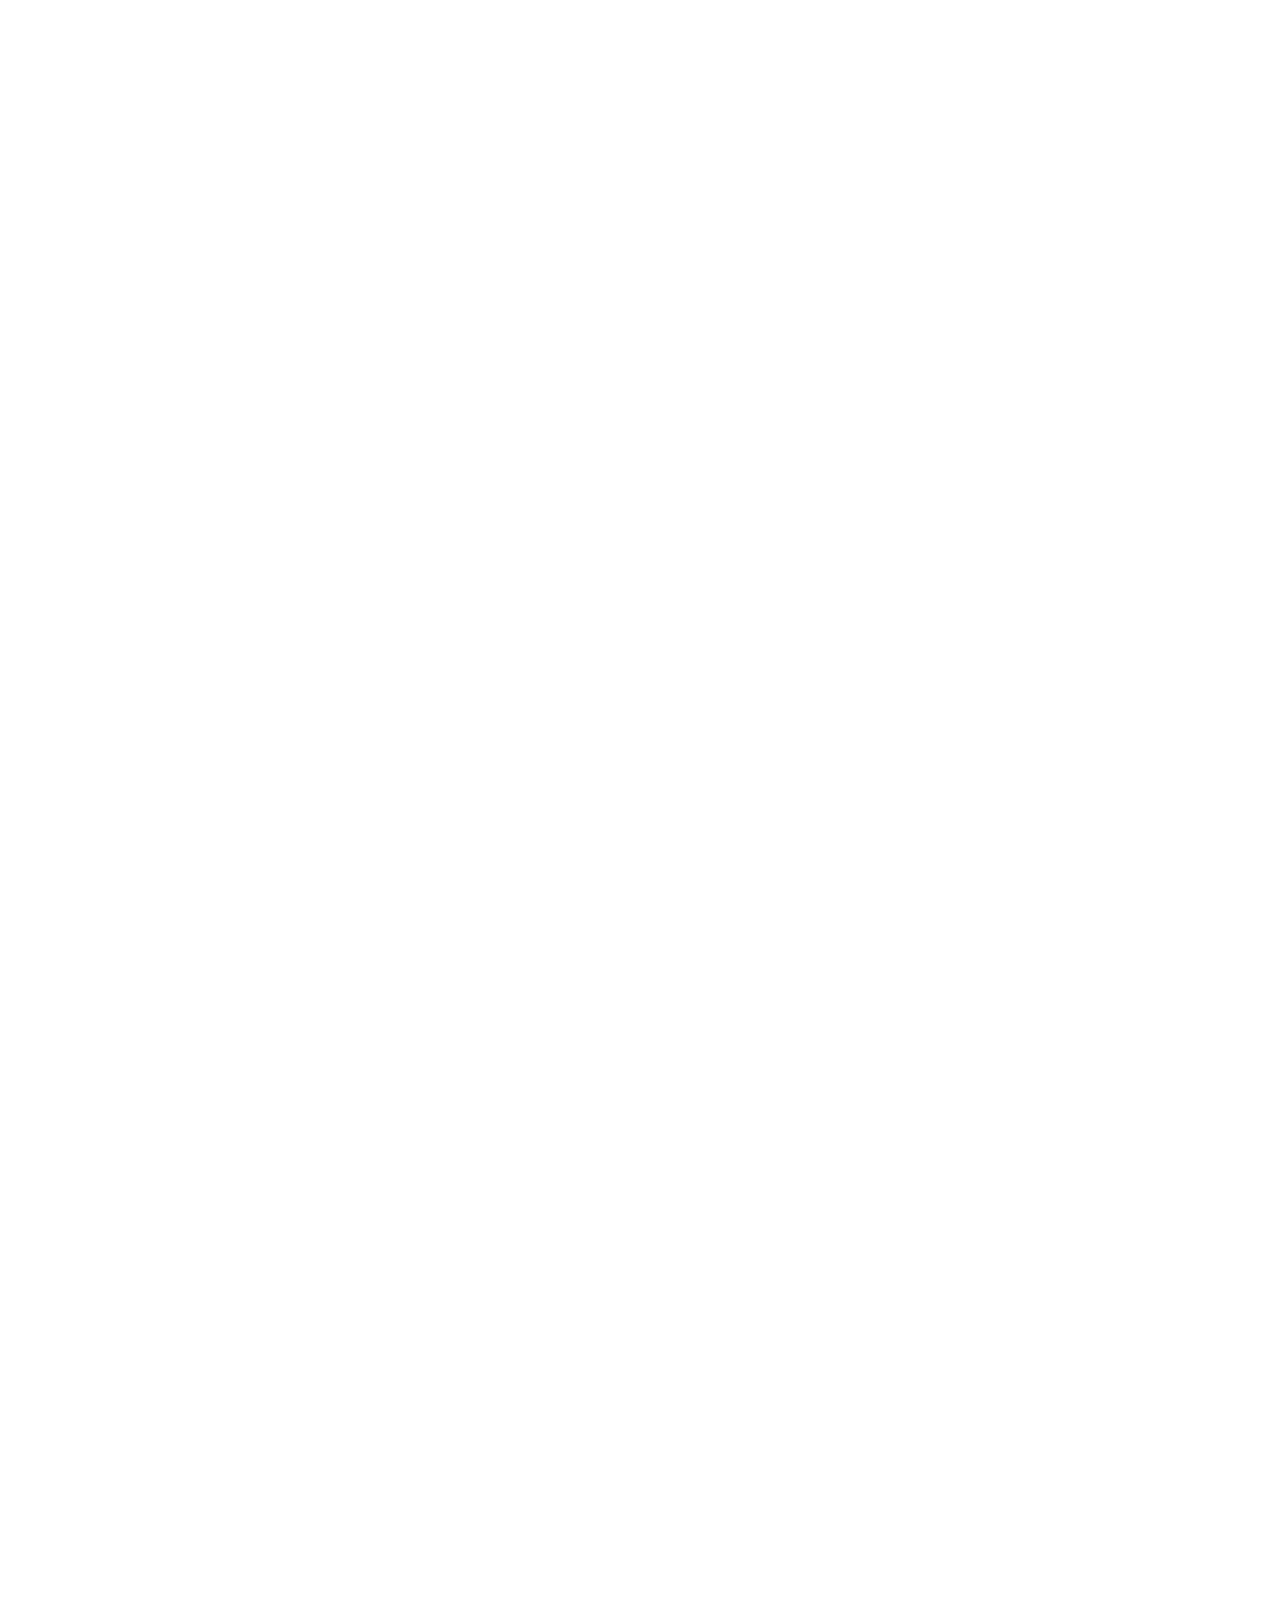
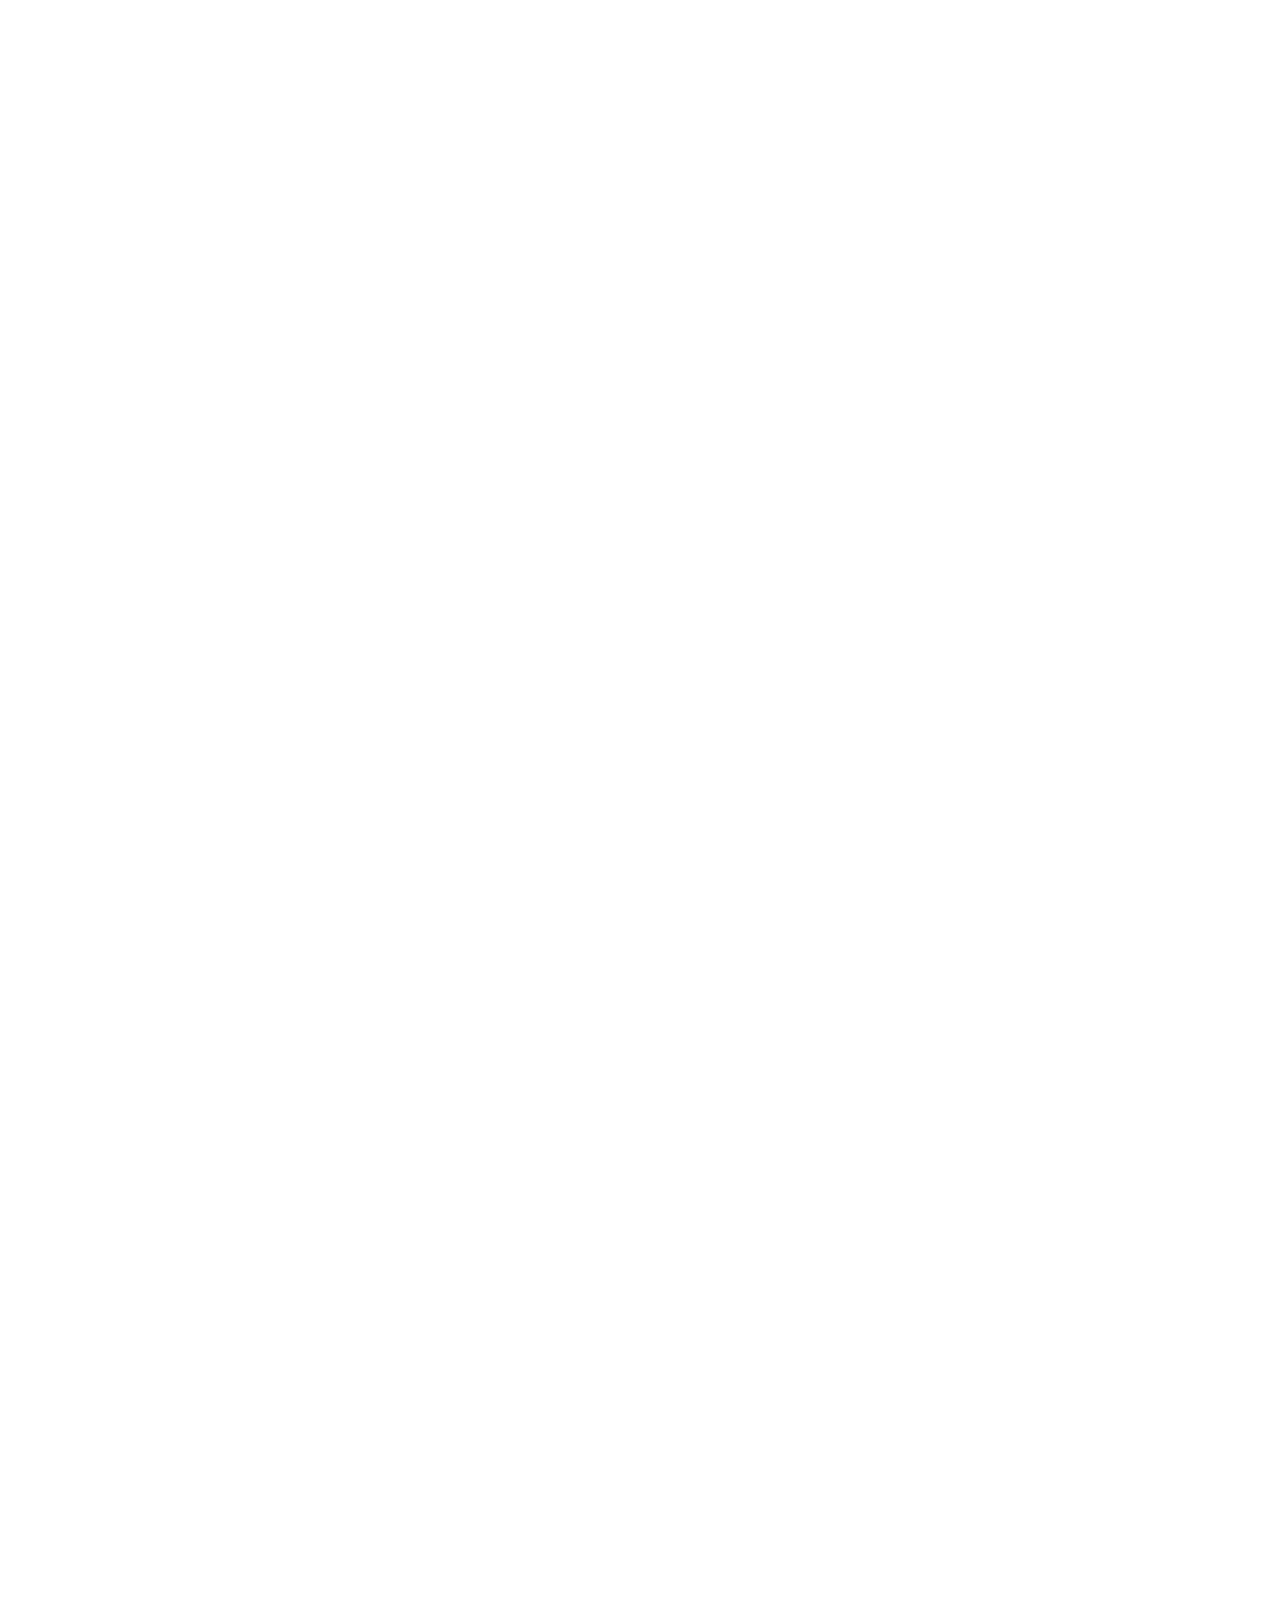
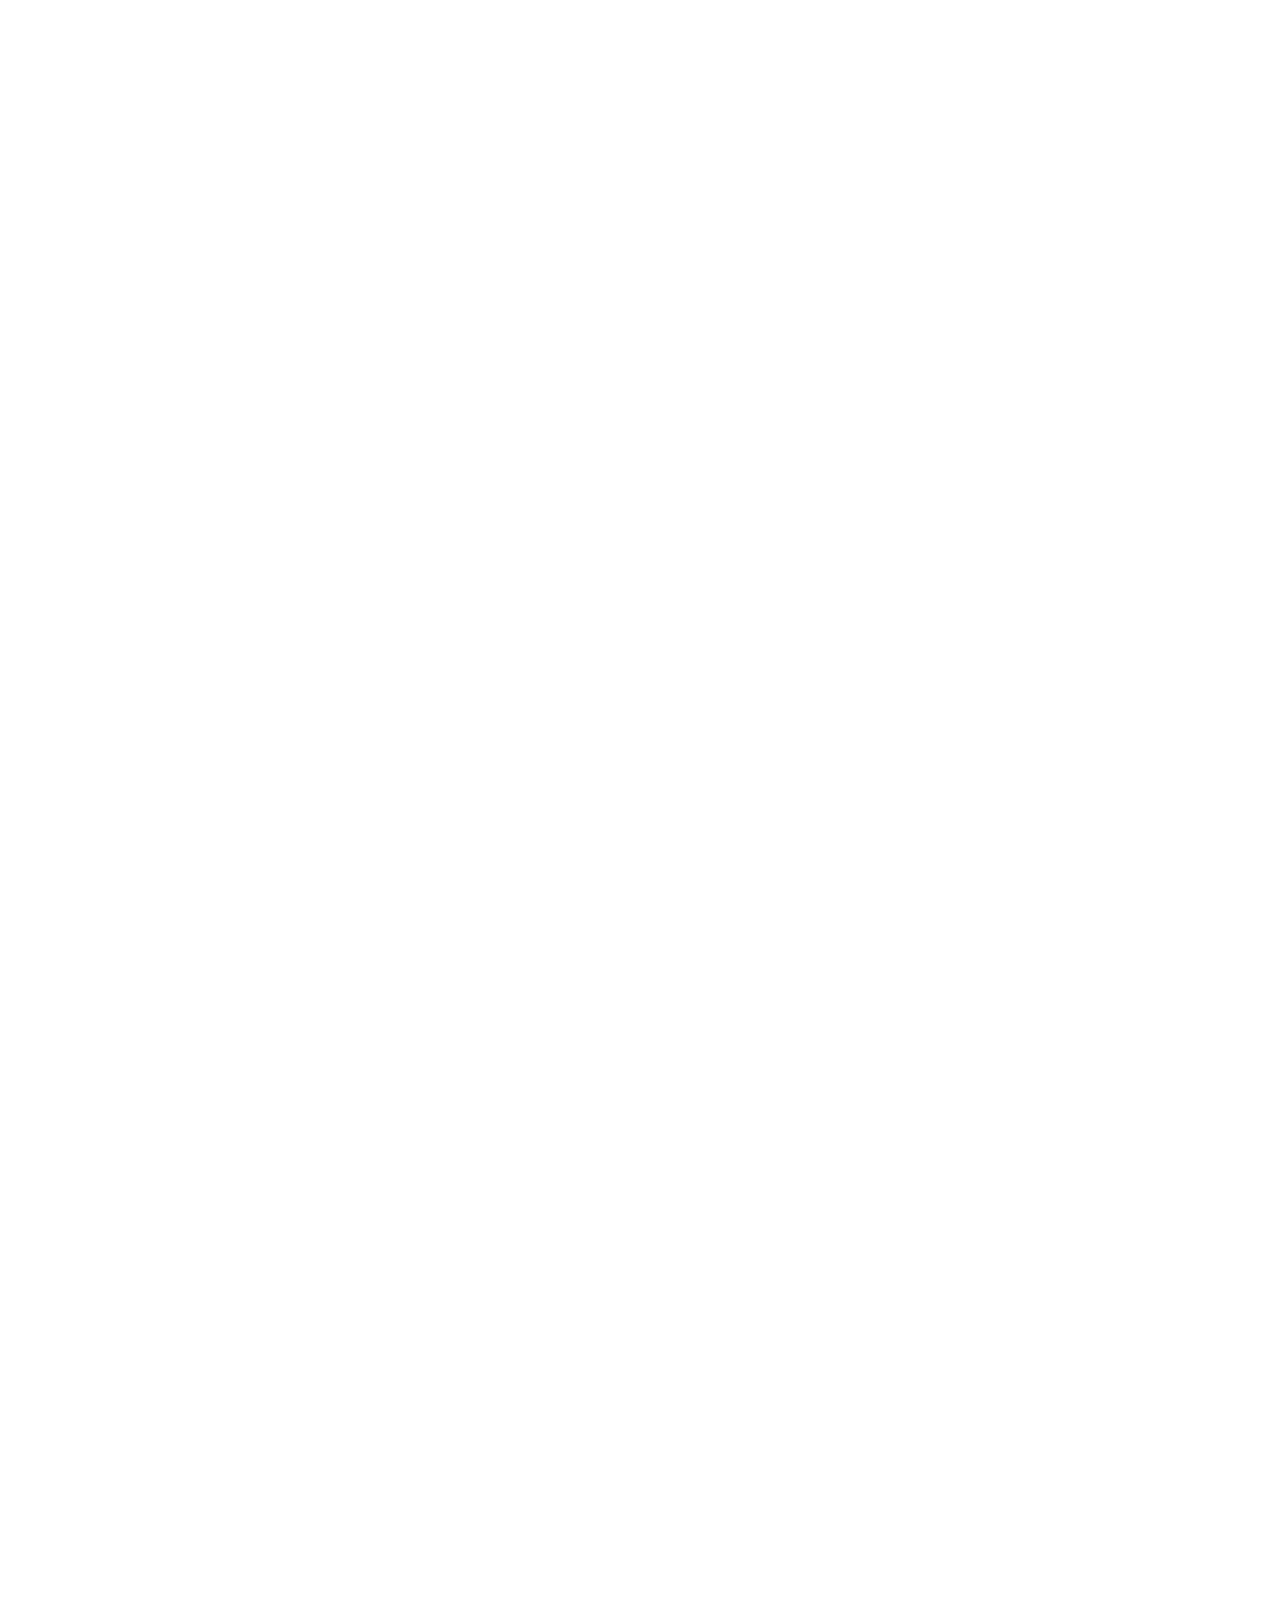
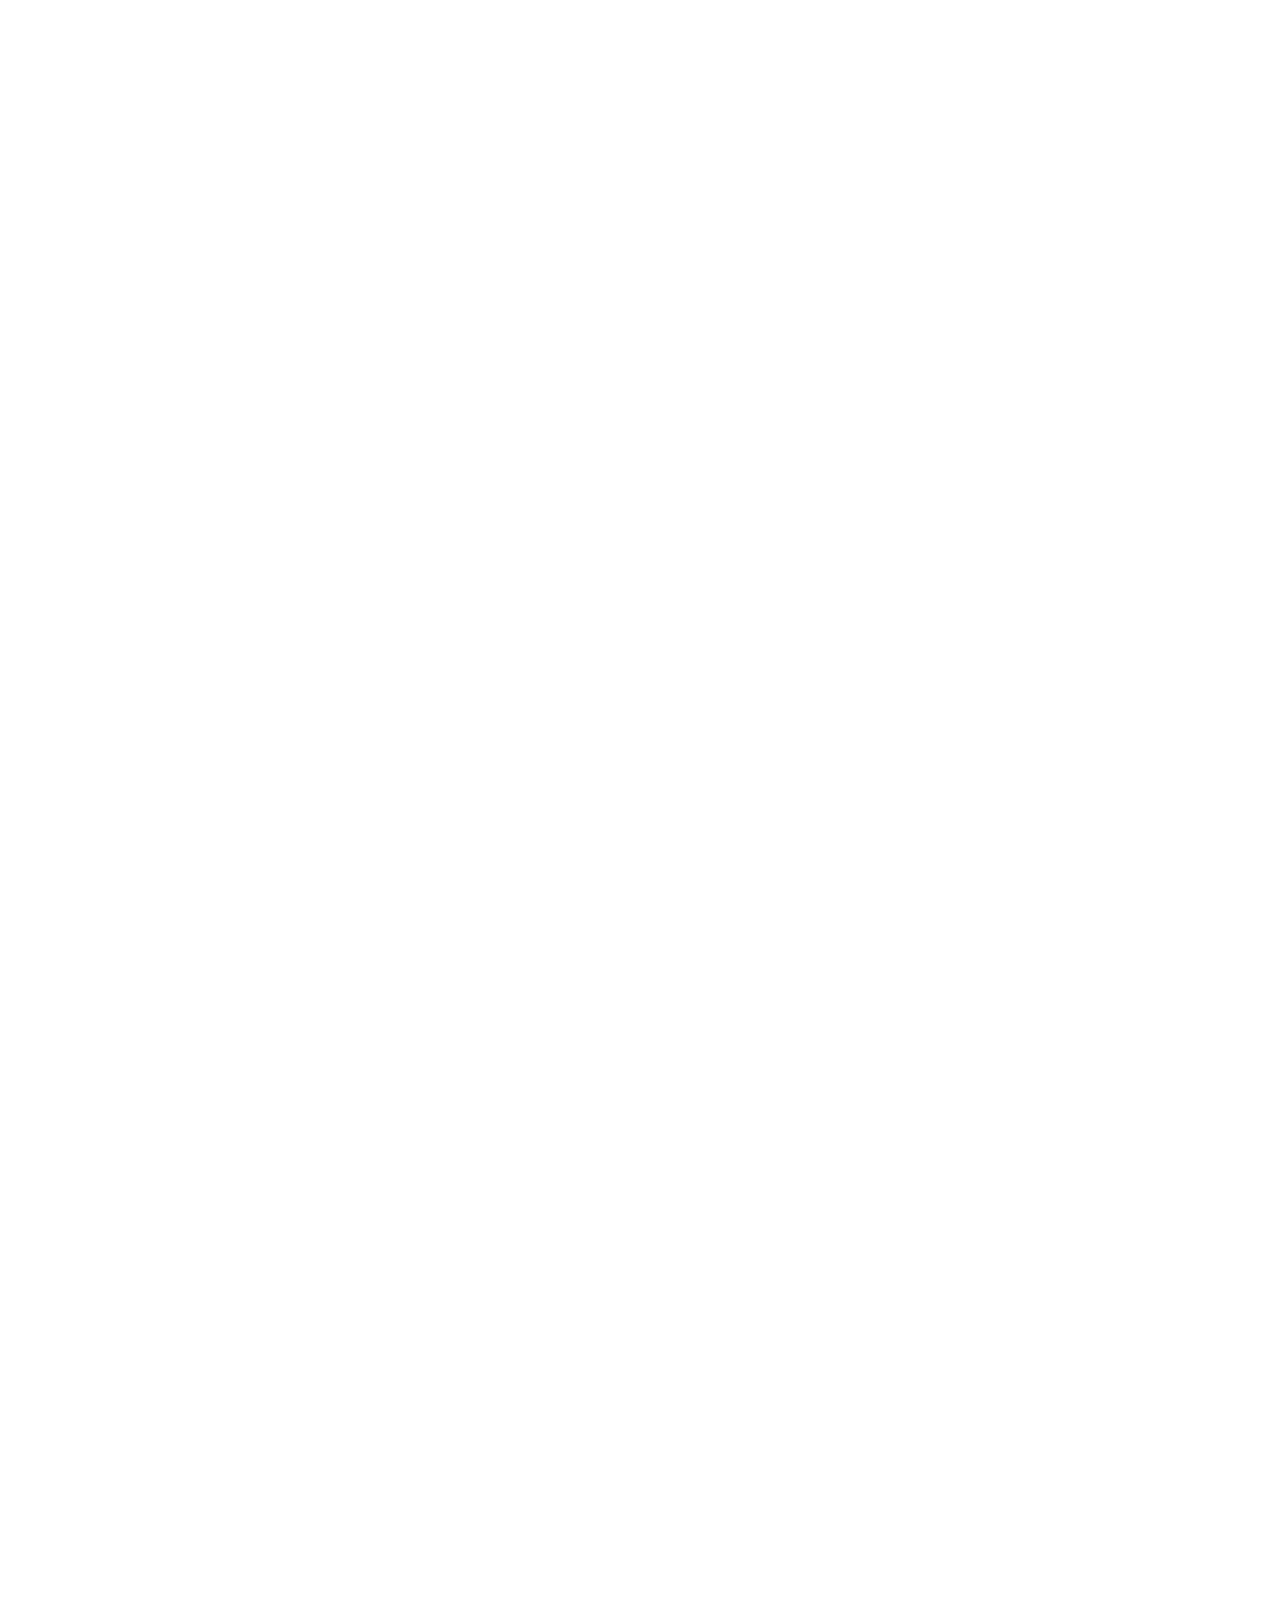
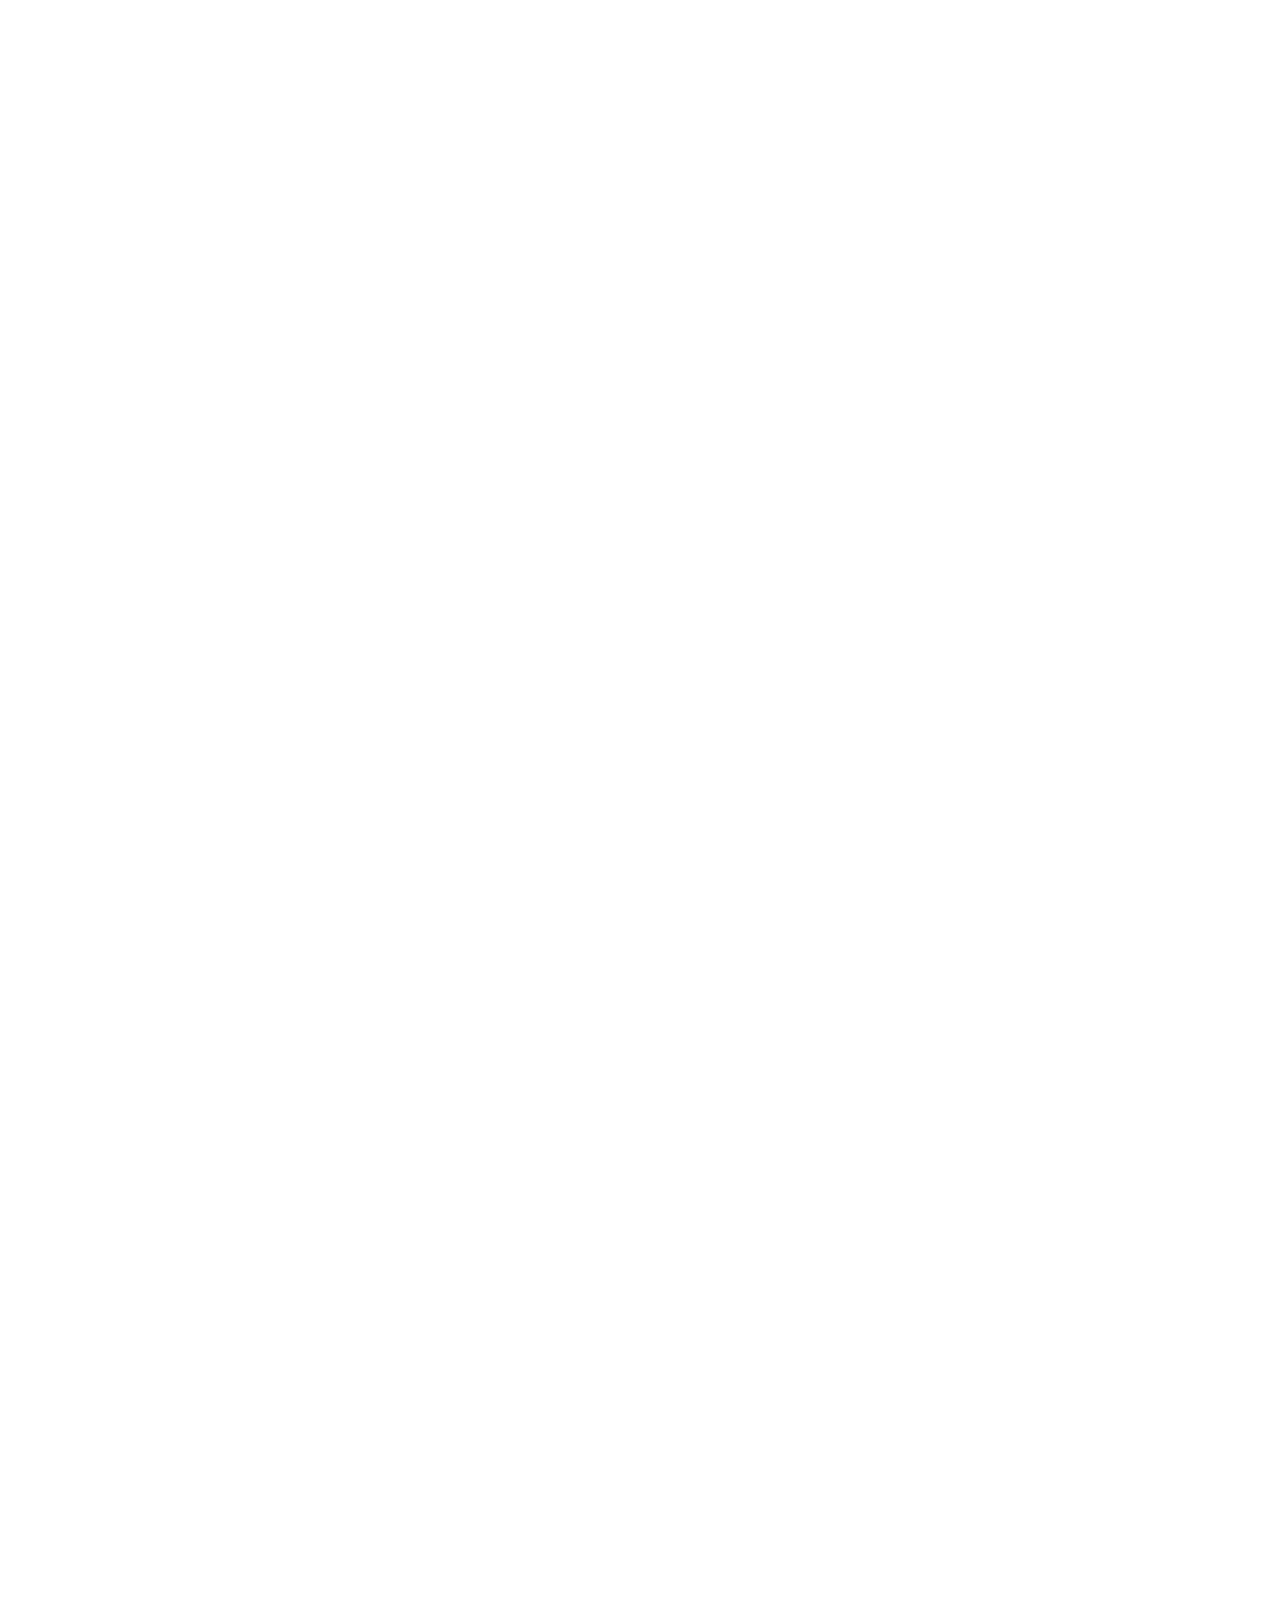
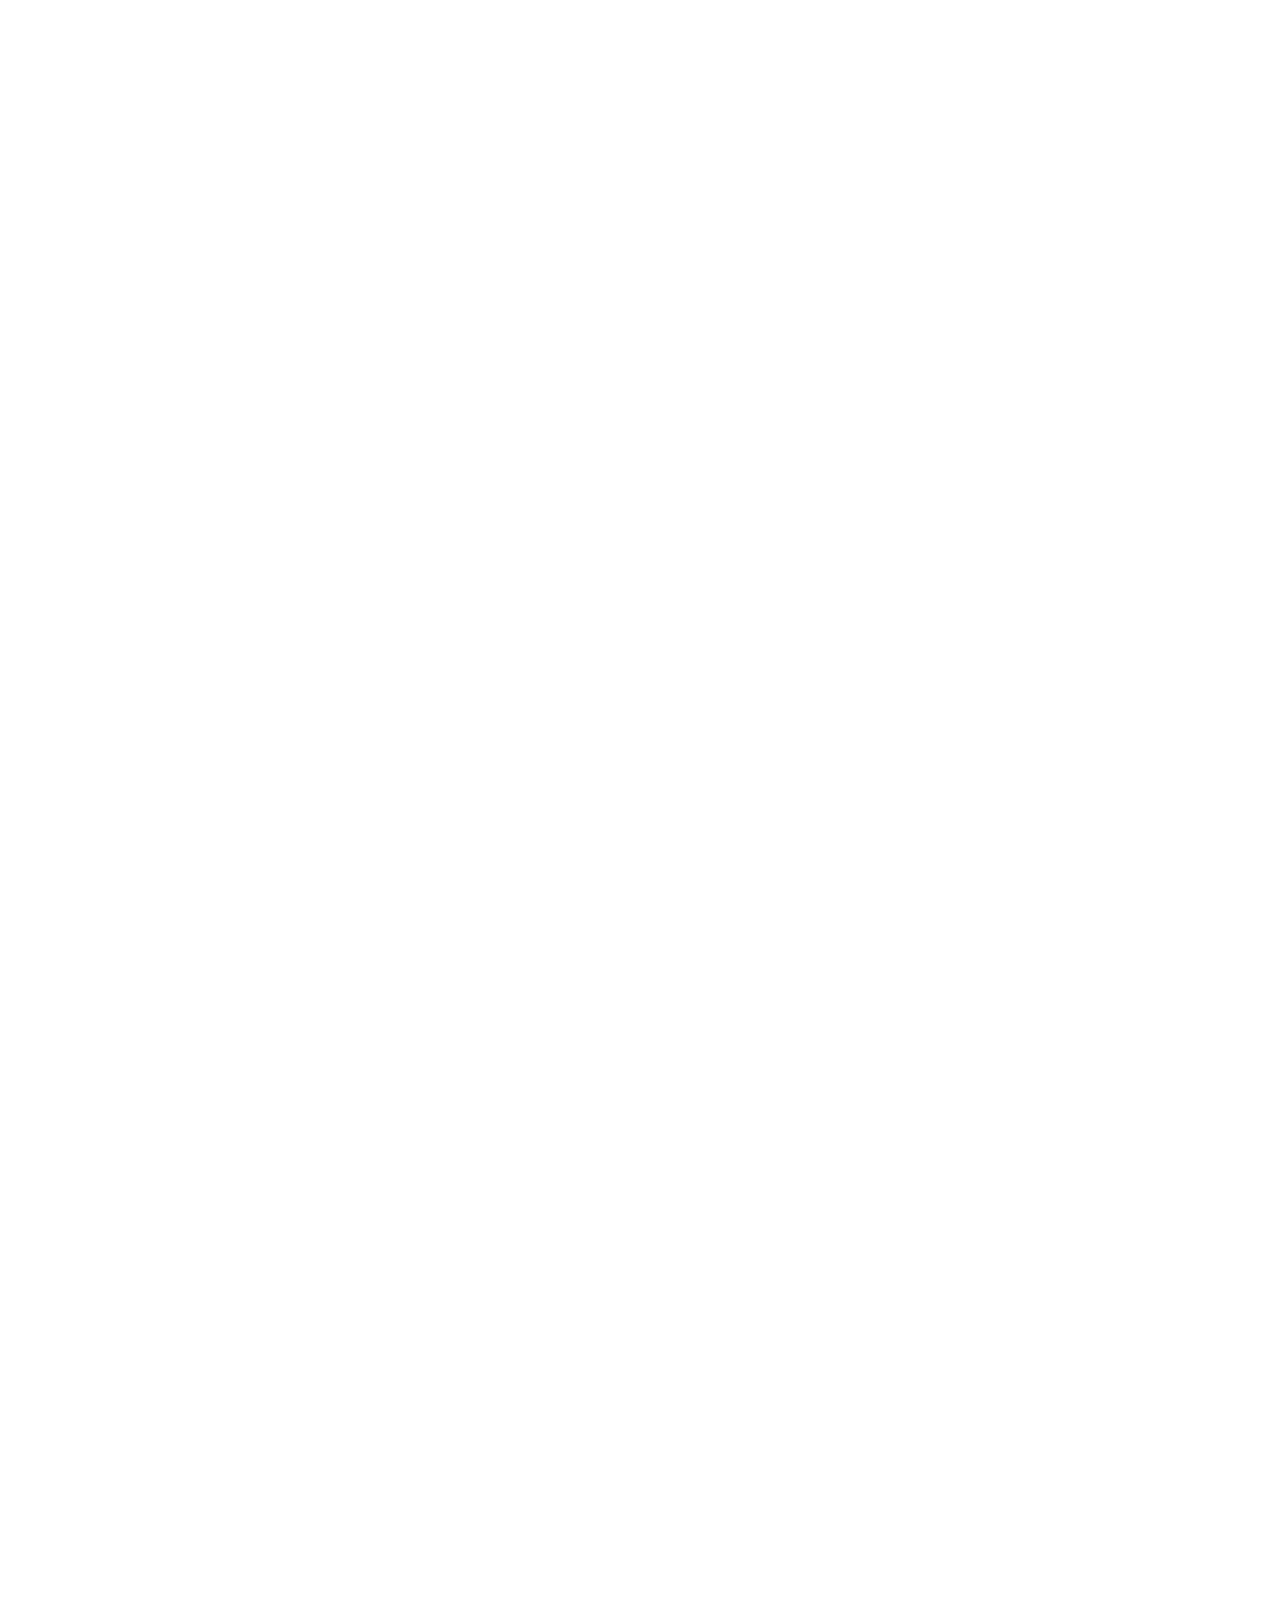
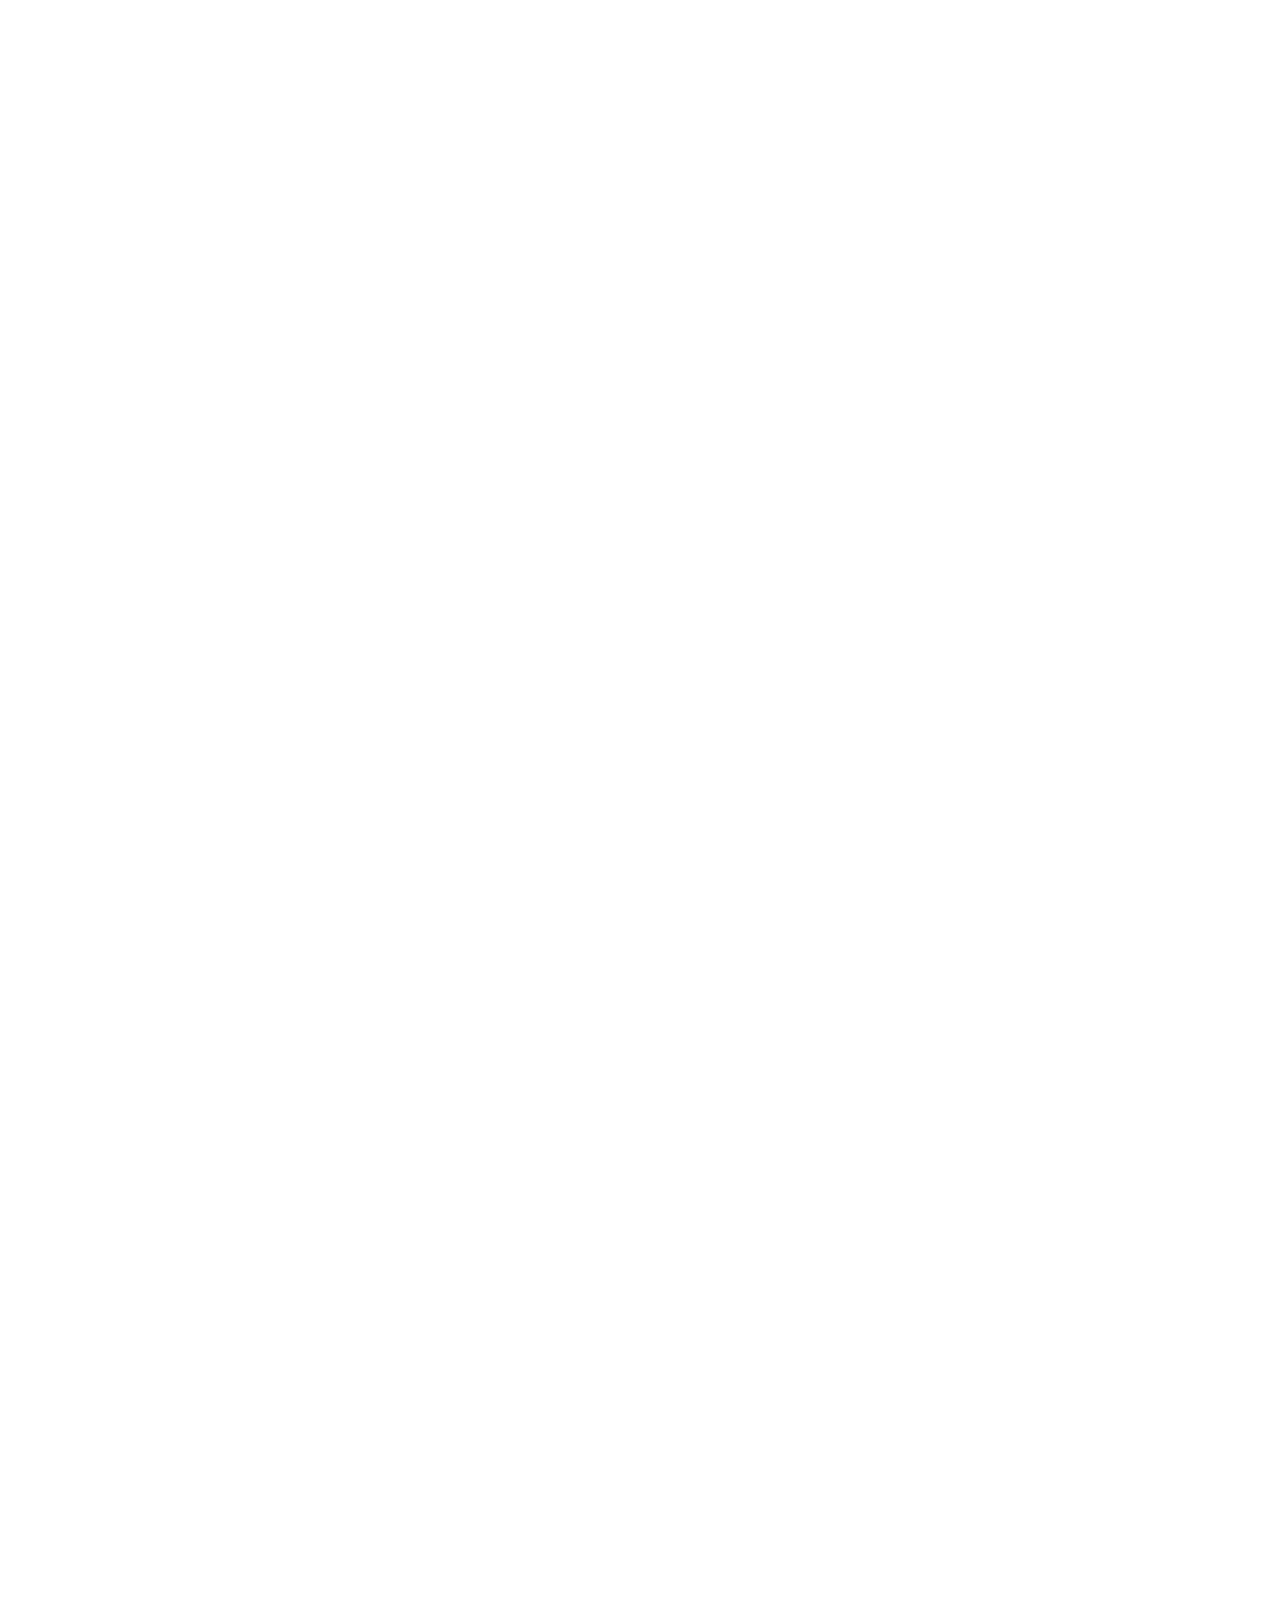
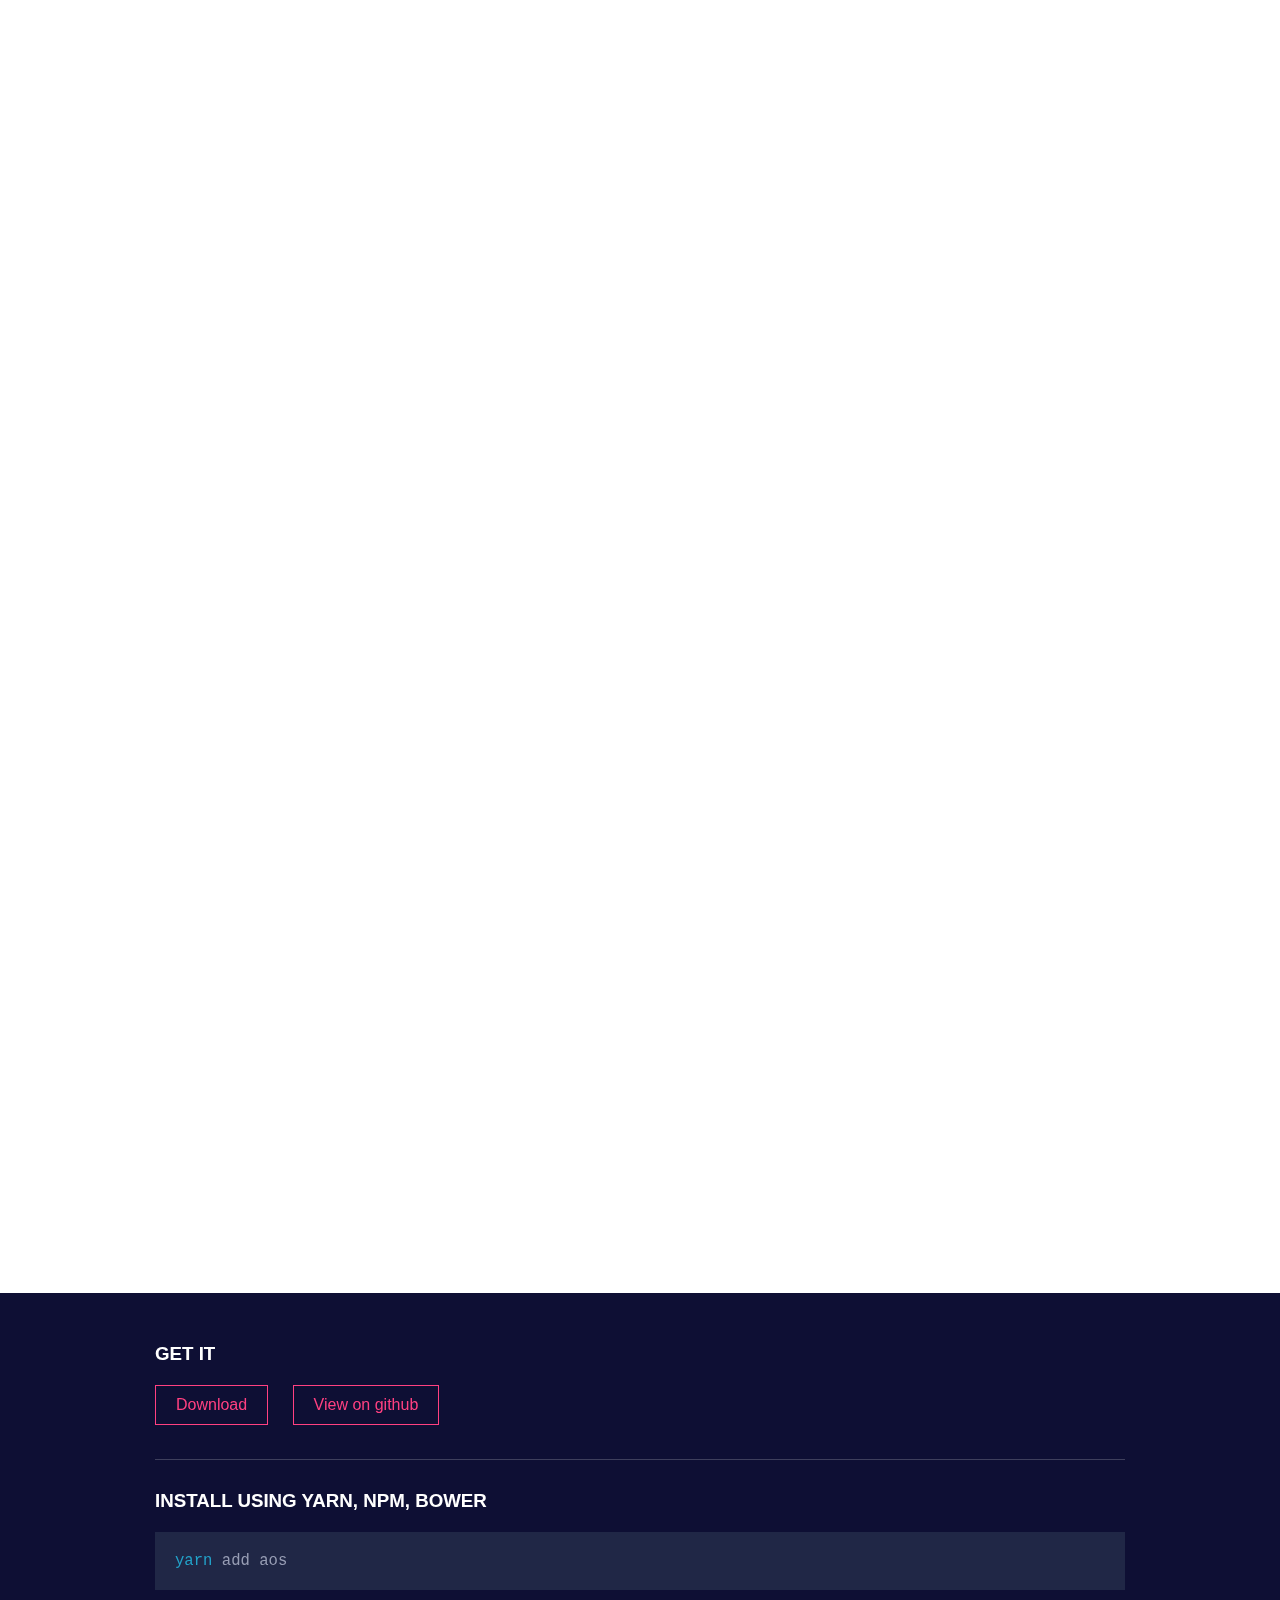
<file: Aos/https aos_/michalsnik.github.io/aos/index.html>
<!DOCTYPE html>
<html>
	
<!-- Mirrored from michalsnik.github.io/aos/ by HTTrack Website Copier/3.x [XR&CO'2014], Wed, 17 Nov 2021 08:14:22 GMT -->
<!-- Added by HTTrack --><meta http-equiv="content-type" content="text/html;charset=utf-8" /><!-- /Added by HTTrack -->
<head>
		<meta charset="utf-8">
		<title>AOS - Animate on scroll library</title>
		<meta name="description" content="AOS - Animate On Scroll library using CSS3">
		<meta name="keywords" content="AOS, animate on scroll, css3 scroll animations, simple scroll animations">
		<meta name="viewport" content="width=device-width">
		<link rel="stylesheet" href="../../unpkg.com/aos%402.3.1/dist/aos.css" />
		<!-- <link rel="stylesheet" href="http://localhost:3002/dist/aos.css" /> -->
		<link rel="stylesheet" href="dist/css/styles.css" />

	</head>
	<body>

		<div class="backgrounds overlay">
			<div class="background" data-aos="fade-in" data-aos-duration="1500" data-aos-anchor=".section--hero" style="background-image: url('img/bg.jpg');"></div>
		</div>

		<header class="hero">
			<div class="hero-center">
				<h1 class="hero__logo" data-aos="zoom-in">AOS</h1>
				<h2 class="hero__text" data-aos="fade-up" data-aos-easing="ease" data-aos-delay="400">Animate On Scroll <span>Library</span></h2>
			</div>
			<span class="hero__scroll" data-aos="fade-up" data-aos-easing="ease" data-aos-delay="800">
				Scroll down <br>
				<i class="chevron bottom"></i>
			</span>
			<a href="http://github.com/michalsnik/aos" target="_blank" class="octocat" data-aos="zoom-out" data-aos-delay="1500">
				<img src="img/github_octocat.png" alt="">
			</a>
		</header>

		<section class="section section--code">
			<div class="container">
				<h2 class="section-title">Fade</h2>
				<div class="code code--small code--left" data-aos="fade-up">
					<pre><code class="html">&lt;div data-aos="fade-up">&lt;/div></code></pre>
				</div>
				<div class="code code--small code--right" data-aos="fade-down">
					<pre><code>&lt;div data-aos="fade-down">&lt;/div></code></pre>
				</div>
				<div class="code code--small code--left" data-aos="fade-right">
					<pre><code>&lt;div data-aos="fade-right">&lt;/div></code></pre>
				</div>
				<div class="code code--small code--right" data-aos="fade-left">
					<pre><code>&lt;div data-aos="fade-left">&lt;/div></code></pre>
				</div>
				<div class="code code--small code--left" data-aos="fade-up-right">
					<pre><code>&lt;div data-aos="fade-up-right">&lt;/div></code></pre>
				</div>
				<div class="code code--small code--right" data-aos="fade-up-left">
					<pre><code>&lt;div data-aos="fade-up-left">&lt;/div></code></pre>
				</div>
				<div class="code code--small code--left" data-aos="fade-down-right">
					<pre><code>&lt;div data-aos="fade-down-right">&lt;/div></code></pre>
				</div>
				<div class="code code--small code--right" data-aos="fade-down-left">
					<pre><code>&lt;div data-aos="fade-down-left">&lt;/div></code></pre>
				</div>
			</div>
		</section>

		<section class="section section--code">
			<div class="container">
				<h2 class="section-title">Flip</h2>
				<div class="code code--small code--left" data-aos="flip-left">
					<pre><code>&lt;div data-aos="flip-left">&lt;/div></code></pre>
				</div>
				<div class="code code--small code--right" data-aos="flip-right">
					<pre><code>&lt;div data-aos="flip-right">&lt;/div></code></pre>
				</div>
				<div class="code code--small code--left" data-aos="flip-up">
					<pre><code>&lt;div data-aos="flip-up">&lt;/div></code></pre>
				</div>
				<div class="code code--small code--right" data-aos="flip-down">
					<pre><code>&lt;div data-aos="flip-down">&lt;/div></code></pre>
				</div>
			</div>
		</section>

		<section class="section section--code">
			<div class="container">
				<h2 class="section-title">Zoom</h2>
				<div class="code code--small code--left" data-aos="zoom-in">
					<pre><code>&lt;div data-aos="zoom-in">&lt;/div></code></pre>
				</div>
				<div class="code code--small code--right" data-aos="zoom-in-up">
					<pre><code>&lt;div data-aos="zoom-in-up">&lt;/div></code></pre>
				</div>
				<div class="code code--small code--left" data-aos="zoom-in-down">
					<pre><code>&lt;div data-aos="zoom-in-down">&lt;/div></code></pre>
				</div>
				<div class="code code--small code--right" data-aos="zoom-in-left">
					<pre><code>&lt;div data-aos="zoom-in-left">&lt;/div></code></pre>
				</div>
				<div class="code code--small code--left" data-aos="zoom-in-right">
					<pre><code>&lt;div data-aos="zoom-in-right">&lt;/div></code></pre>
				</div>

				<div class="code code--small code--right" data-aos="zoom-out">
					<pre><code>&lt;div data-aos="zoom-out">&lt;/div></code></pre>
				</div>
				<div class="code code--small code--left" data-aos="zoom-out-up">
					<pre><code>&lt;div data-aos="zoom-out-up">&lt;/div></code></pre>
				</div>
				<div class="code code--small code--right" data-aos="zoom-out-down">
					<pre><code>&lt;div data-aos="zoom-out-down">&lt;/div></code></pre>
				</div>
				<div class="code code--small code--left" data-aos="zoom-out-right">
					<pre><code>&lt;div data-aos="zoom-out-right">&lt;/div></code></pre>
				</div>
				<div class="code code--small code--right" data-aos="zoom-out-left">
					<pre><code>&lt;div data-aos="zoom-out-left">&lt;/div></code></pre>
				</div>
			</div>
		</section>

		<section class="section section--code">
			<div class="container">
				<h2 class="section-title">Different settings examples</h2>
				<div class="code code--left" data-aos="fade-up" data-aos-duration="3000">
					<pre><code>&lt;div data-aos="fade-up"&#13;&nbsp;&nbsp;&nbsp;&nbsp;&nbsp;data-aos-duration="3000">&#13;&lt;/div></code></pre>
				</div>
				<div class="code code--right" data-aos="fade-down" data-aos-easing="linear" data-aos-duration="1500">
					<pre><code>&lt;div data-aos="fade-down"&#13;&nbsp;&nbsp;&nbsp;&nbsp;&nbsp;data-aos-easing="linear"&#13;&nbsp;&nbsp;&nbsp;&nbsp;&nbsp;data-aos-duration="1500">&#13;&lt;/div></code></pre>
				</div>
				<div id="example-anchor" class="code code--left" data-aos="fade-right" data-aos-offset="300" data-aos-easing="ease-in-sine">
					<pre><code>&lt;div data-aos="fade-right"&#13;&nbsp;&nbsp;&nbsp;&nbsp;&nbsp;data-aos-offset="300"&#13;&nbsp;&nbsp;&nbsp;&nbsp;&nbsp;data-aos-easing="ease-in-sine">&#13;&lt;/div></code></pre>
				</div>
				<div class="code code--right" data-aos="fade-left" data-aos-anchor="#example-anchor" data-aos-offset="500" data-aos-duration="500">
					<pre><code>&lt;div data-aos="fade-left"&#13;&nbsp;&nbsp;&nbsp;&nbsp;&nbsp;data-aos-anchor="#example-anchor"&#13;&nbsp;&nbsp;&nbsp;&nbsp;&nbsp;data-aos-offset="500"&#13;&nbsp;&nbsp;&nbsp;&nbsp;&nbsp;data-aos-duration="500">&#13;&lt;/div></code></pre>
				</div>
				<div class="code code--left" data-aos="fade-zoom-in" data-aos-easing="ease-in-back" data-aos-delay="300" data-aos-offset="0">
					<pre><code>&lt;div data-aos="fade-zoom-in"&#13;&nbsp;&nbsp;&nbsp;&nbsp;&nbsp;data-aos-easing="ease-in-back"&#13;&nbsp;&nbsp;&nbsp;&nbsp;&nbsp;data-aos-delay="300"&#13;&nbsp;&nbsp;&nbsp;&nbsp;&nbsp;data-aos-offset="0">&#13;&lt;/div></code></pre>
				</div>
				<div class="code code--right" data-aos="flip-left" data-aos-easing="ease-out-cubic" data-aos-duration="2000">
					<pre><code>&lt;div data-aos="flip-left"&#13;&nbsp;&nbsp;&nbsp;&nbsp;&nbsp;data-aos-easing="ease-out-cubic"&#13;&nbsp;&nbsp;&nbsp;&nbsp;&nbsp;data-aos-duration="2000">&#13;&lt;/div></code></pre>
				</div>
			</div>
		</section>

		<section class="section section--code">
			<div class="container">
				<h2 class="section-title">Anchor placement</h2>

				<div class="code code--wider code--left" data-aos="fade-up" data-aos-anchor-placement="top-bottom">
					<pre><code>&lt;div data-aos="fade-up"&#13;&nbsp;&nbsp;&nbsp;&nbsp;&nbsp;data-aos-anchor-placement="top-bottom">&#13;&lt;/div></code></pre>
				</div>
				<div class="code code--wider code--right" data-aos="fade-up" data-aos-anchor-placement="center-bottom">
					<pre><code>&lt;div data-aos="fade-up"&#13;&nbsp;&nbsp;&nbsp;&nbsp;&nbsp;data-aos-anchor-placement="center-bottom">&#13;&lt;/div></code></pre>
				</div>
				<div class="code code--wider code--left" data-aos="fade-up" data-aos-anchor-placement="bottom-bottom">
					<pre><code>&lt;div data-aos="fade-up"&#13;&nbsp;&nbsp;&nbsp;&nbsp;&nbsp;data-aos-anchor-placement="bottom-bottom">&#13;&lt;/div></code></pre>
				</div>

				<div class="code code--wider code--right" data-aos="fade-up" data-aos-anchor-placement="top-center">
					<pre><code>&lt;div data-aos="fade-up"&#13;&nbsp;&nbsp;&nbsp;&nbsp;&nbsp;data-aos-anchor-placement="top-center">&#13;&lt;/div></code></pre>
				</div>
				<div class="code code--wider code--left" data-aos="fade-up" data-aos-anchor-placement="center-center">
					<pre><code>&lt;div data-aos="fade-up"&#13;&nbsp;&nbsp;&nbsp;&nbsp;&nbsp;data-aos-anchor-placement="center-center">&#13;&lt;/div></code></pre>
				</div>
				<div class="code code--wider code--right" data-aos="fade-up" data-aos-anchor-placement="bottom-center">
					<pre><code>&lt;div data-aos="fade-up"&#13;&nbsp;&nbsp;&nbsp;&nbsp;&nbsp;data-aos-anchor-placement="bottom-center">&#13;&lt;/div></code></pre>
				</div>

			</div>
		</section>

		<section class="section section--more">
			<div class="container">
				<div class="section-group">
					<h3>Get it</h3>

					<a href="https://github.com/michalsnik/aos/archive/master.zip" class="btn"><span>Download</span></a>
					<a href="https://github.com/michalsnik/aos" target="_blank" class="btn"><span>View on github</span></a>
				</div>

				<div class="section-group">
					<h3>Install using Yarn, Npm, Bower</h3>

					<pre><code>yarn add aos</code></pre>

					<pre><code>npm install aos --save</code></pre>

					<pre><code>bower install aos --save</code></pre>
				</div>

				<div class="section-group">
					<h3>CDN sources</h3>
					<h4>CSS</h4>
					<pre><code>&lt;link href="https://unpkg.com/aos@2.3.1/dist/aos.css" rel="stylesheet"></code></pre>

					<h4>JS</h4>
					<pre><code>&lt;script src="https://unpkg.com/aos@2.3.1/dist/aos.js">&lt;/script></code></pre>
        </div>

				<div class="section-group">
					<h3>Initialize AOS</h3>
					<pre><code>&lt;script>&#13;&nbsp;&nbsp;AOS.init();&#13;&lt;/script></code></pre>
				</div>

			</div>
		</section>

		<footer class="footer">
			<div class="container">

			</div>
		</footer>

		<script src="../../code.jquery.com/jquery-1.11.3.min.js"></script>
		<script src="../../cdnjs.cloudflare.com/ajax/libs/highlight.js/8.6/highlight.min.js"></script>

		<script src="../../unpkg.com/aos%402.3.1/dist/aos.js"></script>
		<!-- <script src="http://localhost:3002/dist/aos.js"></script> -->

		<script>
			AOS.init({
				easing: 'ease-out-back',
				duration: 1000
			});
		</script>

		<script>
			hljs.initHighlightingOnLoad();

			$('.hero__scroll').on('click', function(e) {
				$('html, body').animate({
					scrollTop: $(window).height()
				}, 1200);
			});
		</script>
	</body>

<!-- Mirrored from michalsnik.github.io/aos/ by HTTrack Website Copier/3.x [XR&CO'2014], Wed, 17 Nov 2021 08:14:27 GMT -->
</html>
</file>
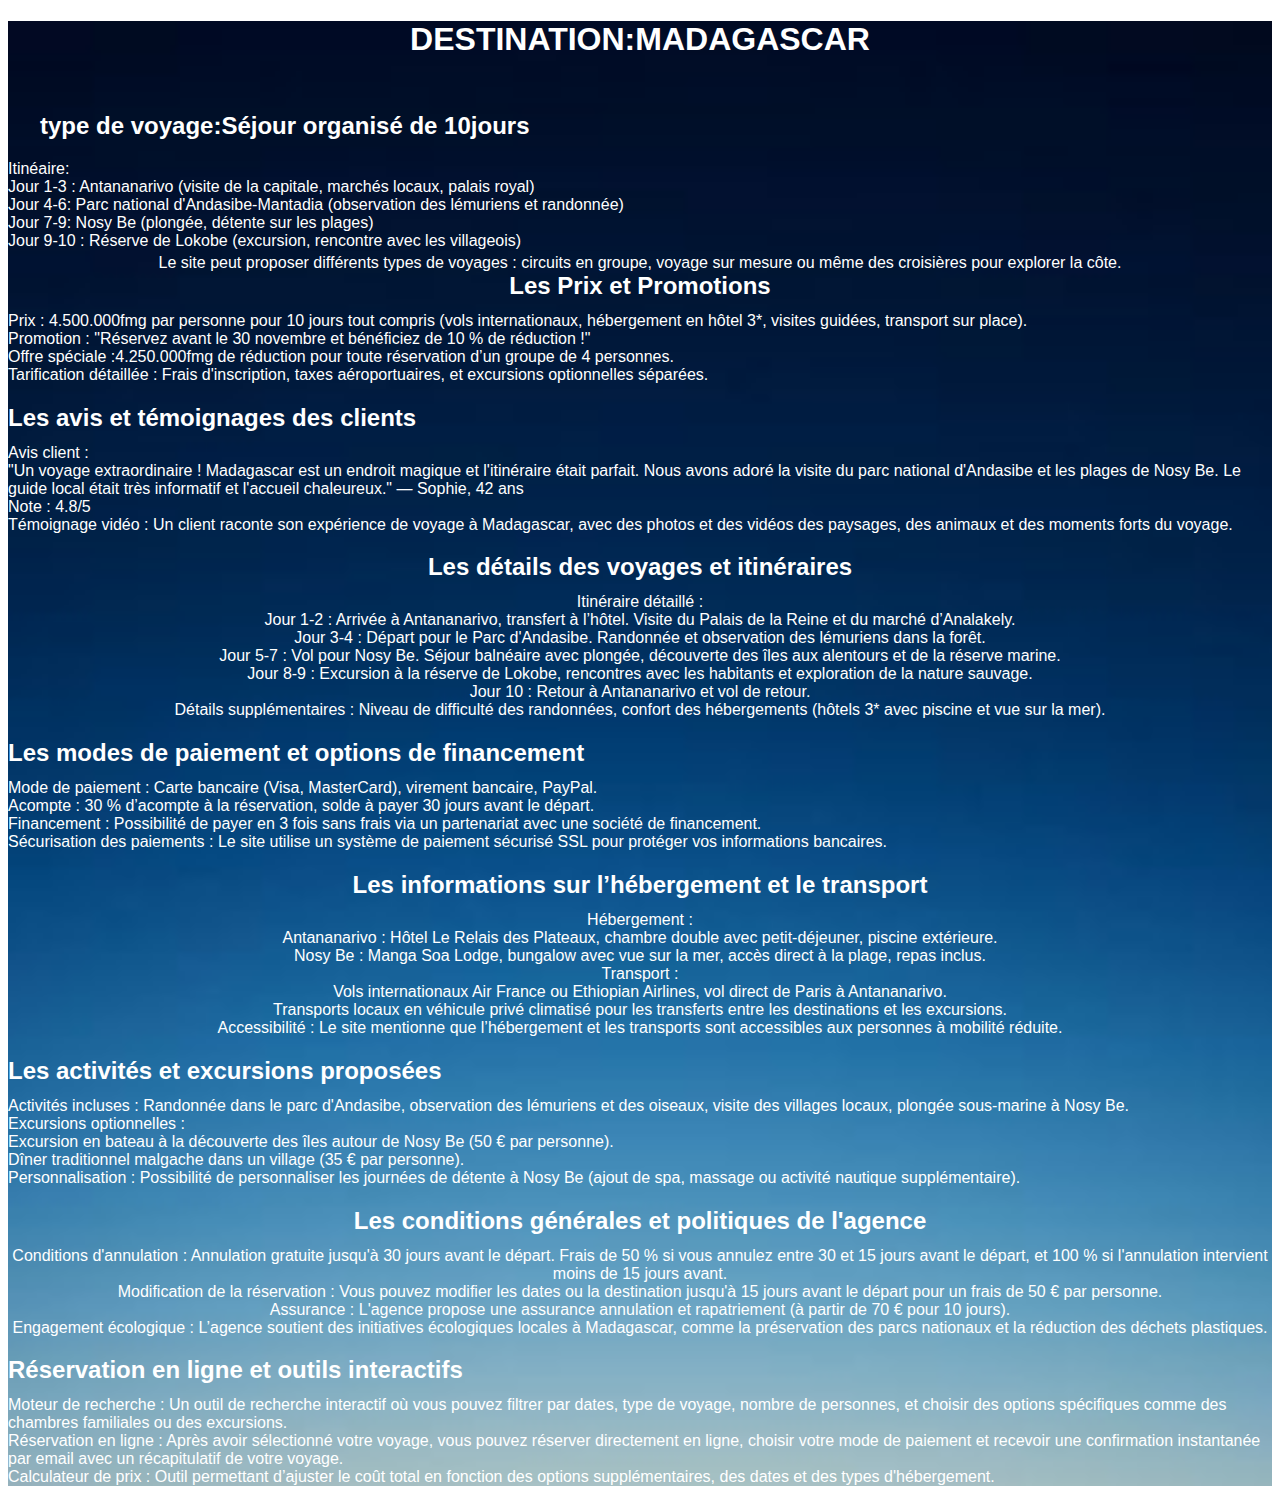
<file: About.html>
<!DOCTYPE html>
<html lang="en">
<head>
    <meta charset="UTF-8">
    <meta name="viewport" content="width=device-width, initial-scale=1.0">
    <title>Document</title>
    <link rel="stylesheet" href="about.css" type="text/css">
</head>
<body> 
    <div class="about">
      <div class="têtê">
        <h1>DESTINATION:MADAGASCAR</h1>
      </div>
    
       <div class="voyage">
           <h2 class="s-titre">type de voyage:Séjour organisé de 10jours</h2>
           <p class="se">Itinéaire: <br>
                         Jour 1-3 : Antananarivo (visite de la capitale, marchés locaux, palais royal) <br>
                         Jour 4-6: Parc national d'Andasibe-Mantadia (observation des lémuriens et randonnée) <br>
                         Jour 7-9: Nosy Be (plongée, détente sur les plages) <br>
                         Jour 9-10 : Réserve de Lokobe (excursion, rencontre avec les villageois)</p> <br> <br>
           <p class="remarque">Le site peut proposer différents types de voyages :
                circuits en groupe, voyage sur mesure ou même des croisières pour explorer la côte.</p>
        </div>
        <div class="prix">
         <h2 class="s-titre2">Les Prix et Promotions</h2>
         <p class="se2"> Prix : 4.500.000fmg par personne pour 10 jours tout compris (vols internationaux, hébergement en hôtel 3*, visites guidées, transport sur place). <br>
            Promotion : "Réservez avant le 30 novembre et bénéficiez de 10 % de réduction !" <br>
            Offre spéciale :4.250.000fmg de réduction pour toute réservation d’un groupe de 4 personnes. <br>
            Tarification détaillée : Frais d'inscription, taxes aéroportuaires, et excursions optionnelles séparées.</p>
        </div>
        <div class="avis">
           <h2 class="s-titre3"> Les avis et témoignages des clients </h2>
           <p class="s3"> Avis client : <br>
                          "Un voyage extraordinaire ! Madagascar est un endroit magique et l'itinéraire était parfait. Nous avons adoré la visite du parc national d'Andasibe et les plages de Nosy Be. Le guide local était très informatif et l'accueil chaleureux." — Sophie, 42 ans <br>
                           Note : 4.8/5 <br>
                           Témoignage vidéo : Un client raconte son expérience de voyage à Madagascar, avec des photos et des vidéos des paysages, des animaux et des moments forts du voyage.</p>
        </div>
        <div class="détails">
           <h2 class="s-titre4">Les détails des voyages et itinéraires</h2>
           <p class="se4"> Itinéraire détaillé : <br>
                          Jour 1-2 : Arrivée à Antananarivo, transfert à l’hôtel. Visite du Palais de la Reine et du marché d’Analakely. <br>
                          Jour 3-4 : Départ pour le Parc d'Andasibe. Randonnée et observation des lémuriens dans la forêt. <br>
                          Jour 5-7 : Vol pour Nosy Be. Séjour balnéaire avec plongée, découverte des îles aux alentours et de la réserve marine. <br>
                          Jour 8-9 : Excursion à la réserve de Lokobe, rencontres avec les habitants et exploration de la nature sauvage. <br>
                          Jour 10 : Retour à Antananarivo et vol de retour. <br>
                          Détails supplémentaires : Niveau de difficulté des randonnées, confort des hébergements (hôtels 3* avec piscine et vue sur la mer).</p>
        </div>
        <div class="paiment">
           <h2 class="s-titre5"> Les modes de paiement et options de financement</h2>
           <p class="s5"> Mode de paiement : Carte bancaire (Visa, MasterCard), virement bancaire, PayPal. <br>
                          Acompte : 30 % d’acompte à la réservation, solde à payer 30 jours avant le départ. <br>
                         Financement : Possibilité de payer en 3 fois sans frais via un partenariat avec une société de financement. <br>
                         Sécurisation des paiements : Le site utilise un système de paiement sécurisé SSL pour protéger vos informations bancaires.
            </p>
        </div>
        <div class="hébergement">
           <h2 class="s-titre6"> Les informations sur l’hébergement et le transport</h2>
           <p class="s6">
                        Hébergement : <br>
                        Antananarivo : Hôtel Le Relais des Plateaux, chambre double avec petit-déjeuner, piscine extérieure. <br>
                        Nosy Be : Manga Soa Lodge, bungalow avec vue sur la mer, accès direct à la plage, repas inclus. <br>Transport : <br>
                        Vols internationaux Air France ou Ethiopian Airlines, vol direct de Paris à Antananarivo. <br>
                        Transports locaux en véhicule privé climatisé pour les transferts entre les destinations et les excursions. <br>
                        Accessibilité : Le site mentionne que l’hébergement et les transports sont accessibles aux personnes à mobilité réduite.</p>
        </div>

        <div class="activités">
           <h2 class="s-titre7">Les activités et excursions proposées</h2>
           <p class="s7">Activités incluses : Randonnée dans le parc d'Andasibe, observation des lémuriens et des oiseaux, visite des villages locaux, plongée sous-marine à Nosy Be. <br>
                    Excursions optionnelles : <br>
                    Excursion en bateau à la découverte des îles autour de Nosy Be (50 € par personne). <br>
                    Dîner traditionnel malgache dans un village (35 € par personne). <br>
                    Personnalisation : Possibilité de personnaliser les journées de détente à Nosy Be (ajout de spa, massage ou activité nautique supplémentaire).
            </p>
        </div>

        <div class="condition">
           <h2 class="s-titre8"> Les conditions générales et politiques de l'agence</h2>
           <p class="s8"> Conditions d'annulation : Annulation gratuite jusqu'à 30 jours avant le départ. Frais de 50 % si vous annulez entre 30 et 15 jours avant le départ, et 100 % si l'annulation intervient moins de 15 jours avant. <br>
                           Modification de la réservation : Vous pouvez modifier les dates ou la destination jusqu'à 15 jours avant le départ pour un frais de 50 € par personne. <br>
                           Assurance : L'agence propose une assurance annulation et rapatriement (à partir de 70 € pour 10 jours). <br>
                           Engagement écologique : L’agence soutient des initiatives écologiques locales à Madagascar, comme la préservation des parcs nationaux et la réduction des déchets plastiques.
            </p>
        </div>
        
        <div class="reservation">
            <h2 class="s-titre9">Réservation en ligne et outils interactifs</h2>
            <p class="s9"> Moteur de recherche : Un outil de recherche interactif où vous pouvez filtrer par dates, type de voyage, nombre de personnes, et choisir des options spécifiques comme des chambres familiales ou des excursions. <br>
                          Réservation en ligne : Après avoir sélectionné votre voyage, vous pouvez réserver directement en ligne, choisir votre mode de paiement et recevoir une confirmation instantanée par email avec un récapitulatif de votre voyage. <br>
                         Calculateur de prix : Outil permettant d’ajuster le coût total en fonction des options supplémentaires, des dates et des types d'hébergement.
            </p>
        </div>
        
    </div>
</body>
</html>
</file>
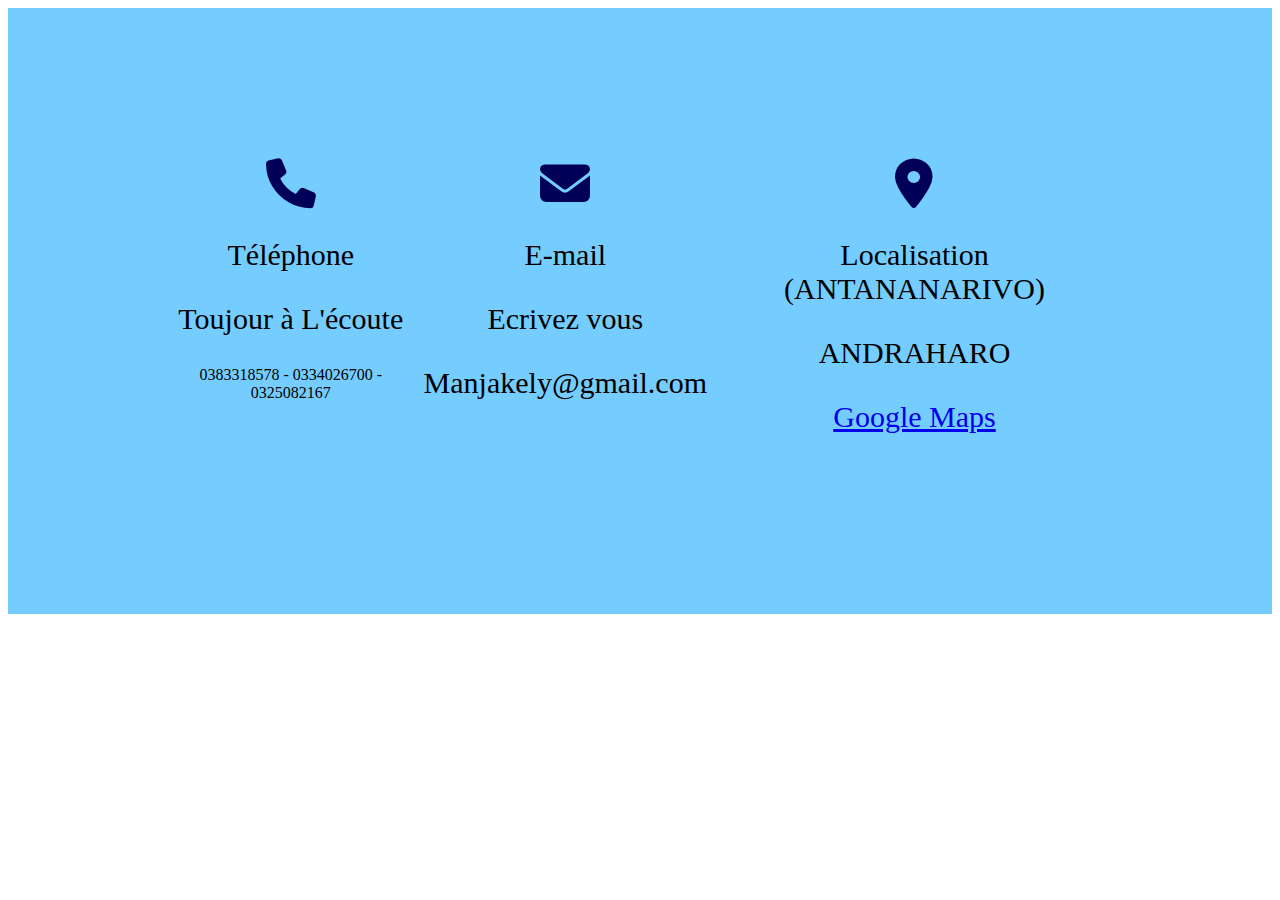
<file: Contact.html>
<!DOCTYPE html>
<html lang="en">
<head>
    <meta charset="UTF-8">
    <meta name="viewport" content="width=device-width, initial-scale=1.0">
    <title>Document</title>
    <link rel="stylesheet" href="contact.css" type="text/css">
    <link rel="stylesheet" href="font/css/all.css">

</head>
<body>
    <div class="information">
        <div class="numero">
            <i class="fas fa-phone"></i>
            <p class="ia">Téléphone</p>
            <p class="ia">Toujour à L'écoute</p>
            <p>0383318578 - 0334026700 - 0325082167</p>
            
        </div>

        <div class="adress">
            <i class="fas far fa-envelope"></i>
            <P class="ia">E-mail</P>
            <p class="ia">Ecrivez vous</p>
            <p class="ia">Manjakely@gmail.com</p>
        </div>

       <div class="lieu">
           <i class="fa-solid fa-location-dot" ></i>
           <p class="ia">Localisation (ANTANANARIVO)</p>
           <p class="ia"> ANDRAHARO</p>
           <p class="ia"><a href="https://www.google.com/maps/place/Antananarivo/@-18.8876059,47.3476927,11z/data=!3m1!4b1!4m6!3m5!1s0x21f07de34f1f4eb3:0xdf110608bcc082f9!8m2!3d-18.9184607!4d47.5211293!16zL20vMGZtXzE?entry=ttu&g_ep=EgoyMDI0MTEwNi4wIKXMDSoASAFQAw%3D%3D">Google Maps</a></p>
       </div>

    </div>
</body>
</html>
</file>
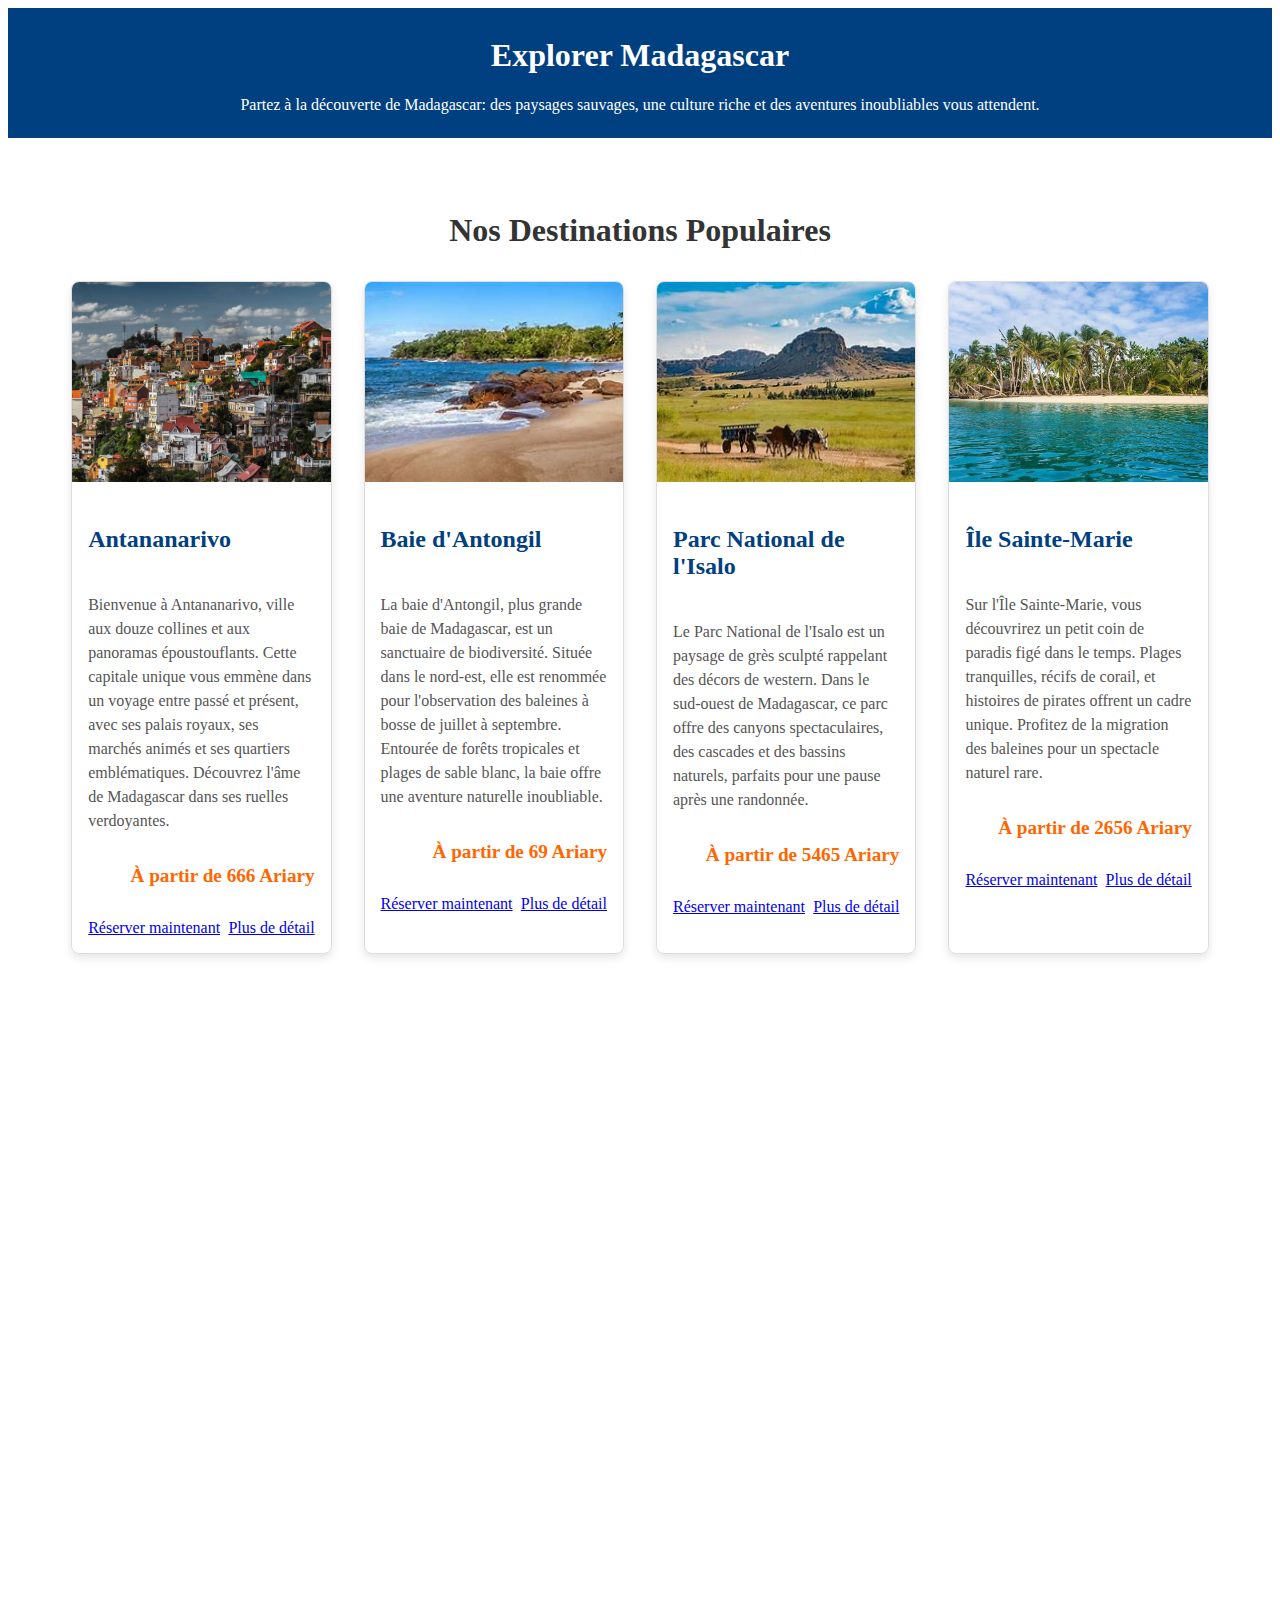
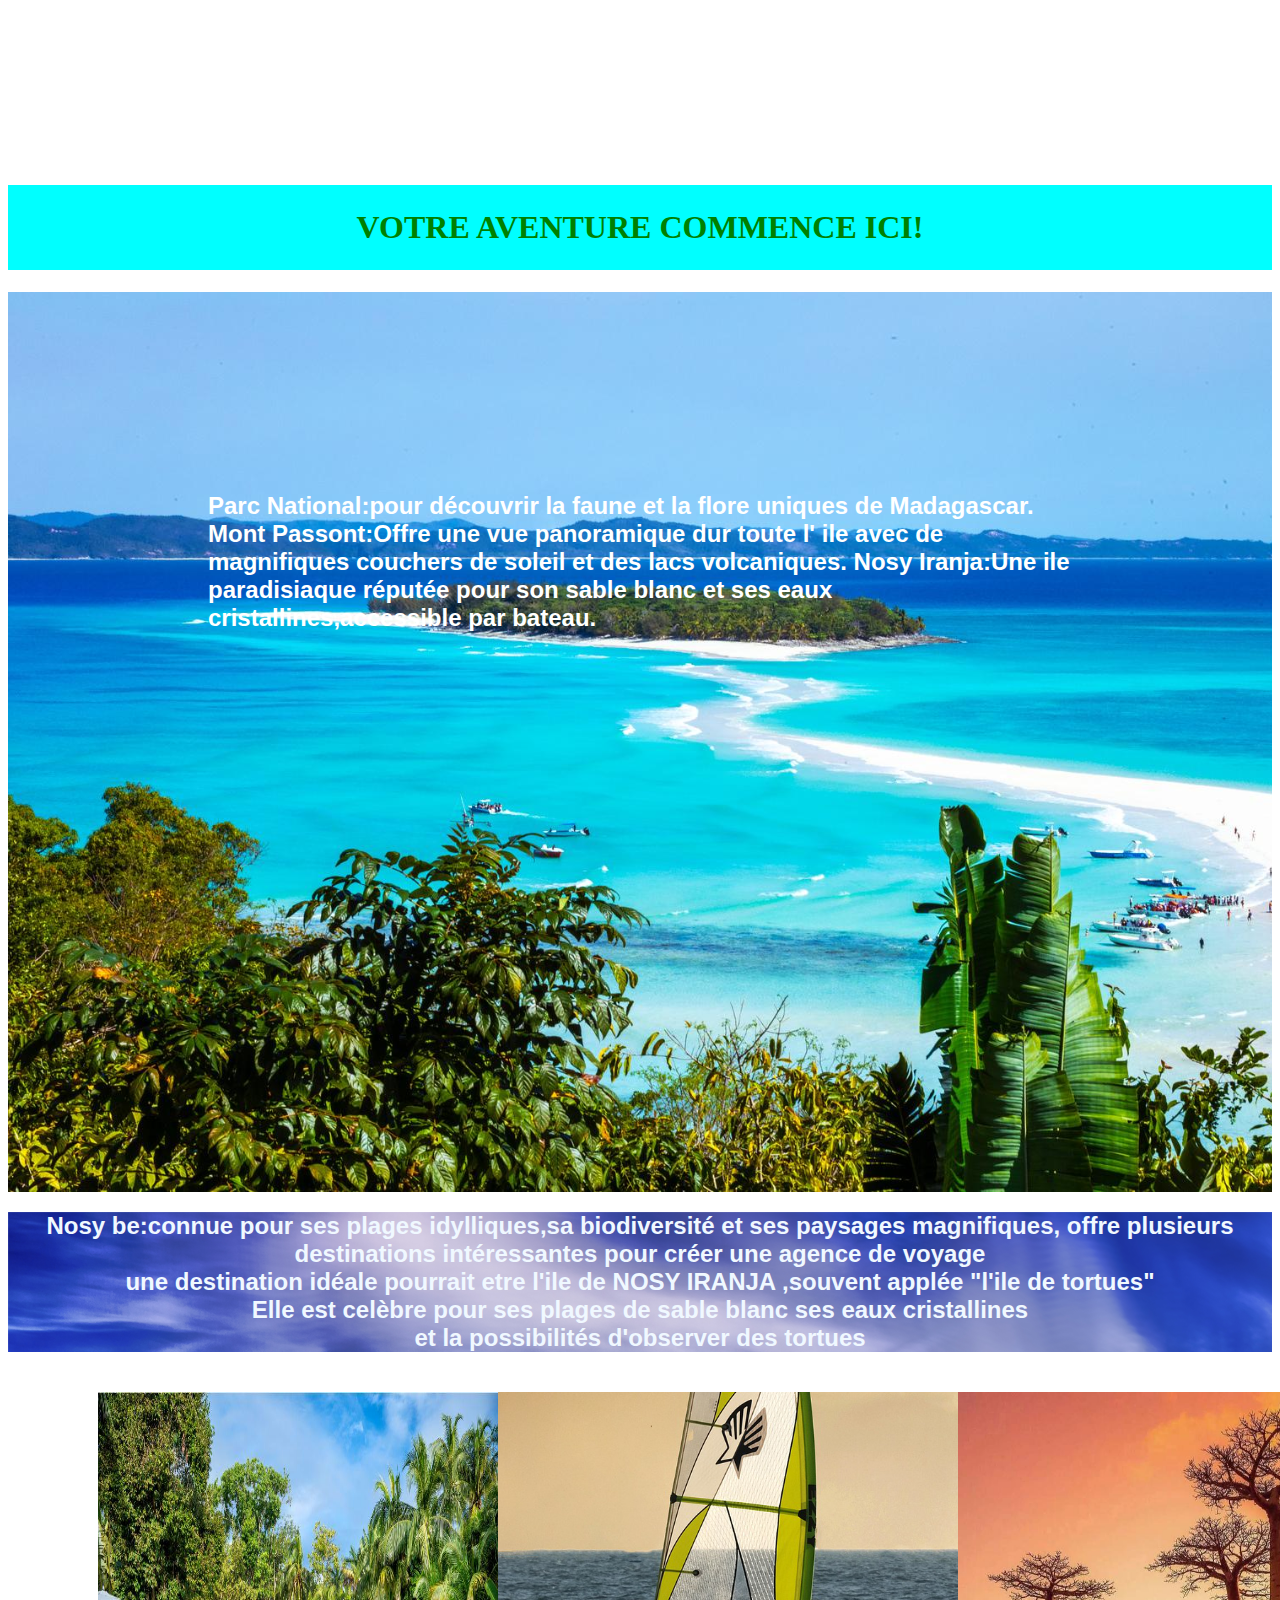
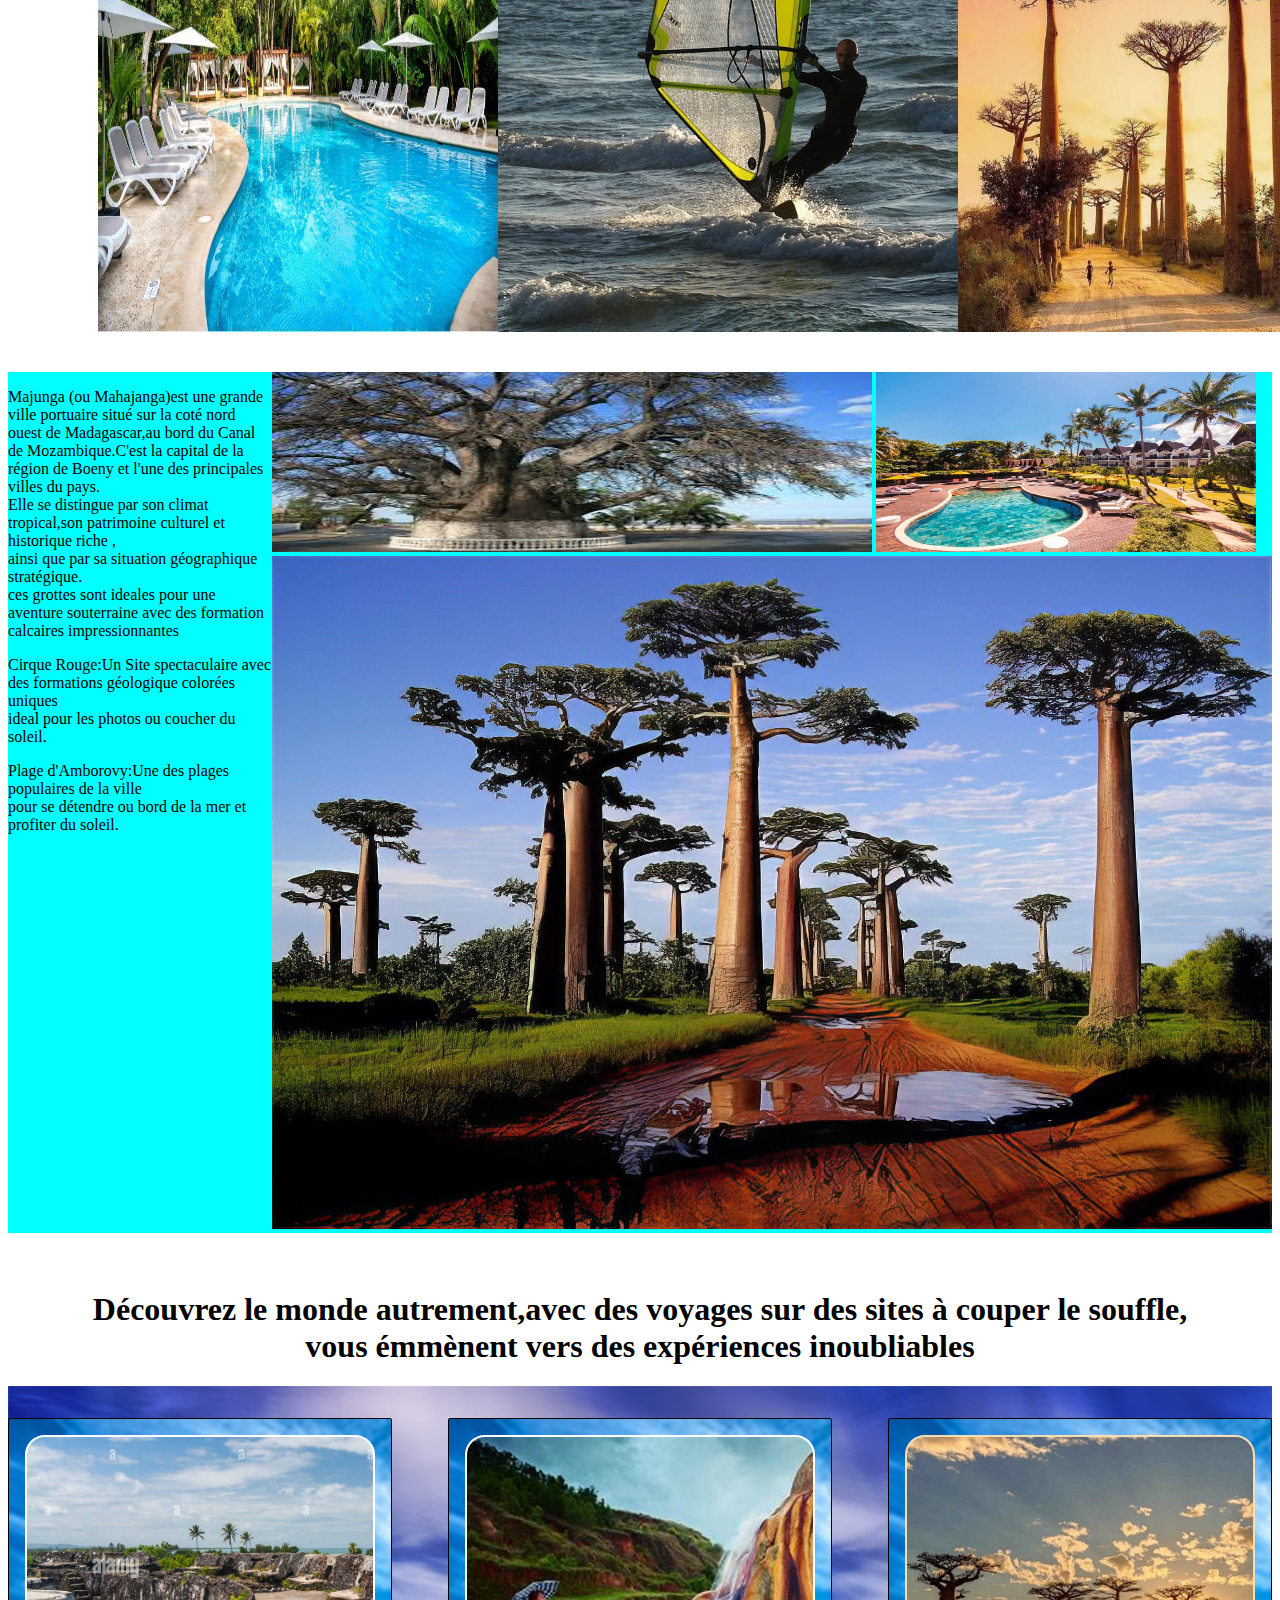
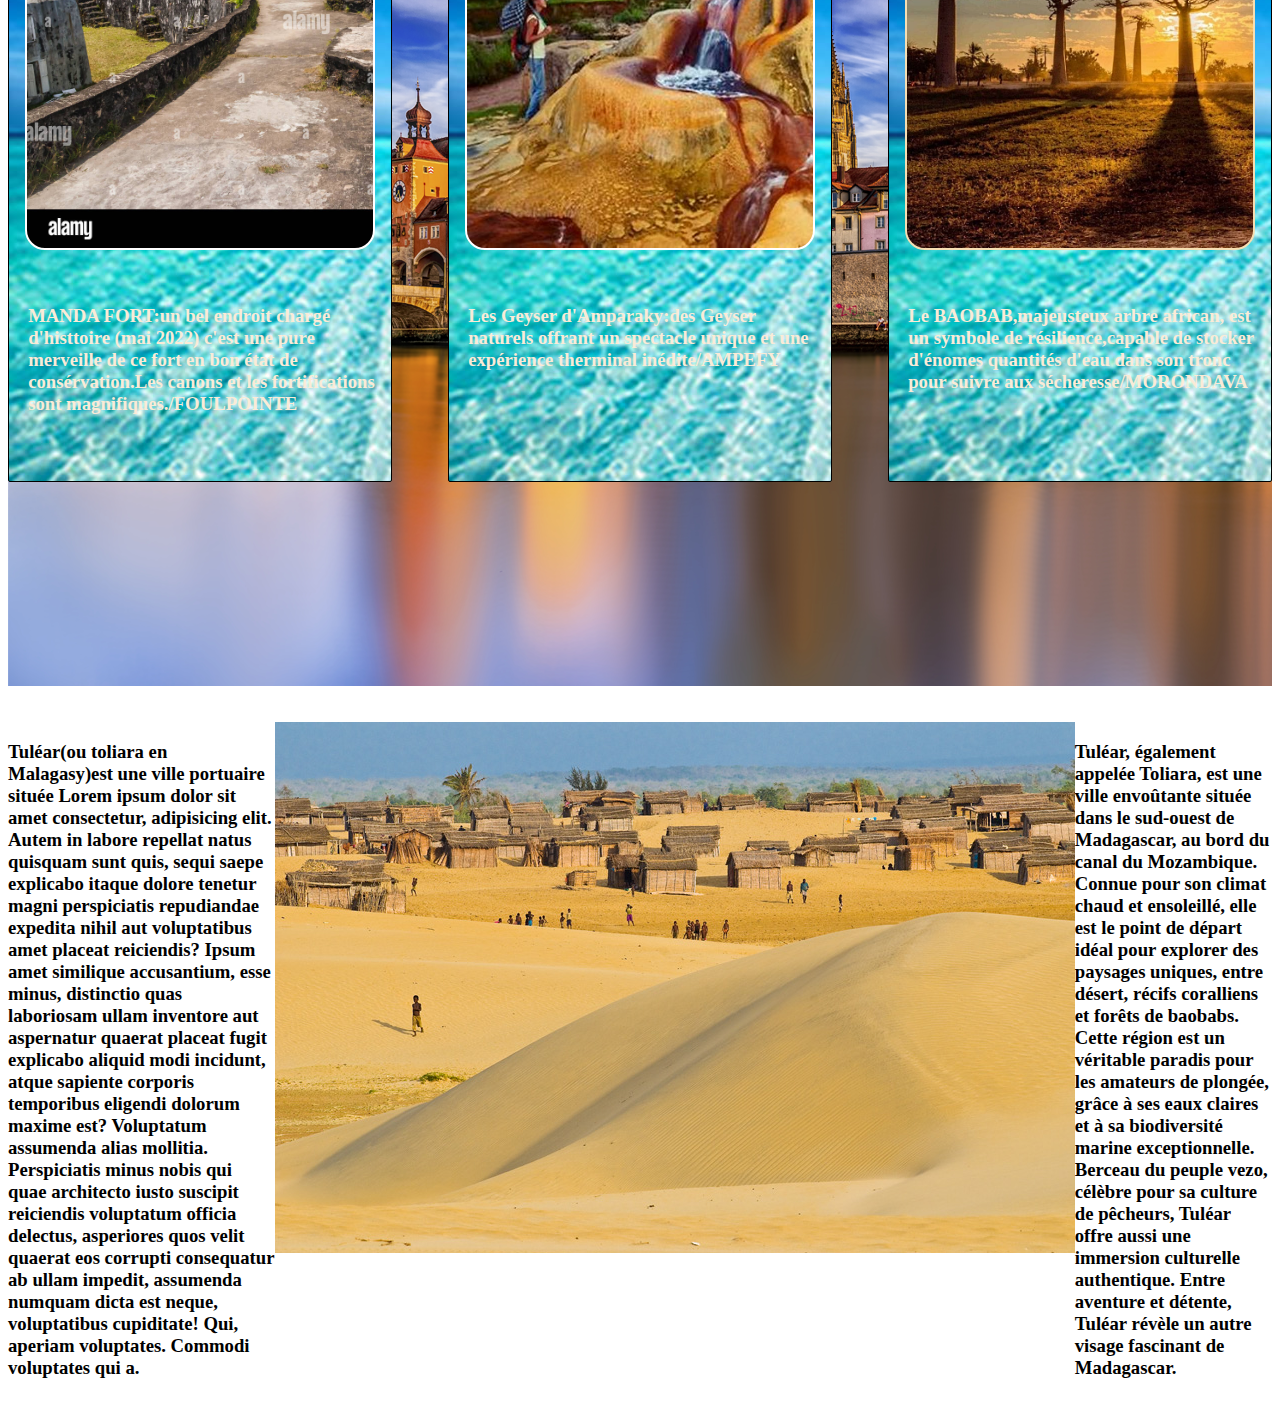
<file: destination.html>
<!DOCTYPE html>
<html lang="en">
<head>
    <meta charset="UTF-8">
    <meta name="viewport" content="width=device-width, initial-scale=1.0">
    <title>Voyages à Madagascar</title>
    <link rel="stylesheet" href="destination.css" type="text/css">
</head>
<body>
    <header class="destination" data-aos="fade-down">
        <h1>Explorer Madagascar</h1>
        <p>Partez à la découverte de Madagascar: des paysages sauvages, une culture riche et des aventures inoubliables vous attendent.</p>
    </header>

    <section class="destinations">
        <h2>Nos Destinations Populaires</h2>
        <div class="destination-grid">
            <div class="destination-item" data-aos="zoom-in-up">
                <img src="images/Antananarivo.jfif" alt="Antananarivo">
                <h3>Antananarivo</h3>
                <p>Bienvenue à Antananarivo, ville aux douze collines et aux panoramas époustouflants. Cette capitale unique vous emmène dans un voyage entre passé et présent, avec ses palais royaux, ses marchés animés et ses quartiers emblématiques. Découvrez l'âme de Madagascar dans ses ruelles verdoyantes.</p>
                <span class="price">À partir de 666 Ariary</span>
                    <div class="destination-actions">
                        <a href="#">Réserver maintenant</a>
                        <a href="#">Plus de détail</a>
                    </div>
            </div>
            <div class="destination-item" data-aos="zoom-in-up">
                <img src="images/baie d'antongyl.jfif" alt="Baie d'Antongil">
                <h3>Baie d'Antongil</h3>
                <p>La baie d'Antongil, plus grande baie de Madagascar, est un sanctuaire de biodiversité. Située dans le nord-est, elle est renommée pour l'observation des baleines à bosse de juillet à septembre. Entourée de forêts tropicales et plages de sable blanc, la baie offre une aventure naturelle inoubliable.</p>
                <span class="price">À partir de 69 Ariary</span>
                    <div class="destination-actions">
                        <a href="#">Réserver maintenant</a>
                        <a href="#">Plus de détail</a>
                    </div>
            </div>
            <div class="destination-item" data-aos="zoom-in-up">
                <img src="images/parc natinal de l'isalo.jfif" alt="Parc National de l'Isalo">
                <h3>Parc National de l'Isalo</h3>
                <p>Le Parc National de l'Isalo est un paysage de grès sculpté rappelant des décors de western. Dans le sud-ouest de Madagascar, ce parc offre des canyons spectaculaires, des cascades et des bassins naturels, parfaits pour une pause après une randonnée.</p>
                <span class="price">À partir de 5465 Ariary</span>
                    <div class="destination-actions">
                        <a href="#">Réserver maintenant</a>
                        <a href="#">Plus de détail</a>
                    </div>
            </div>
        
            <div class="destination-item" data-aos="zoom-in-up">
                <img src="images/ile sainte marie.jfif" alt="Île Sainte-Marie">
                <h3>Île Sainte-Marie</h3>
                <p>Sur l'Île Sainte-Marie, vous découvrirez un petit coin de paradis figé dans le temps. Plages tranquilles, récifs de corail, et histoires de pirates offrent un cadre unique. Profitez de la migration des baleines pour un spectacle naturel rare.</p>
                <span class="price">À partir de 2656 Ariary</span>
                    <div class="destination-actions">
                        <a href="#">Réserver maintenant</a>
                        <a href="#">Plus de détail</a>
                    </div>
            </div>
        </div>
    </section>
    <h1 class="HH">VOTRE AVENTURE COMMENCE ICI!</h1>
    <div class="nosybe">
        <h2 class="txt">Parc National:pour découvrir la faune et la flore uniques de Madagascar.
            Mont Passont:Offre une vue panoramique dur toute l' ile avec de magnifiques couchers de soleil et des lacs volcaniques.
            Nosy Iranja:Une ile paradisiaque réputée pour son sable blanc et ses eaux cristallines,accessible par bateau.
        </h2>
    </div>
    <div class="benosy">
            <h2 class="ph">Nosy be:connue pour ses plages idylliques,sa biodiversité et ses paysages magnifiques,
                offre plusieurs destinations intéressantes pour créer une agence de voyage <br>
                une destination idéale pourrait etre l'ile de NOSY IRANJA ,souvent applée "l'ile de tortues"<br>
                Elle est celèbre pour ses plages de sable blanc ses eaux cristallines <br> et la possibilités d'observer des tortues</h2>
            <div class="sar"data-aos="zoom-in-up" >
                <img src="sary/hotelyy - Copie.jpg" width="400px">
                <img src="images/sec-6-img-1.png" width="900px">
                <img src="sary/mialy - Copie.jpg" width="400px">
            </div>
        </div>
        <div class="Majuga">
        <div class="sor">
            <p>Majunga (ou Mahajanga)est une grande ville portuaire situé sur la coté nord ouest de 
                Madagascar,au bord du Canal de Mozambique.C'est la capital de la région de Boeny et l'une des 
                principales villes du pays. <br>Elle se distingue par son climat tropical,son patrimoine culturel
                et historique riche ,<br>ainsi que par sa situation géographique stratégique.<br>ces grottes sont ideales pour une aventure souterraine avec des formation calcaires impressionnantes <br>
            <p> Cirque Rouge:Un Site spectaculaire avec des formations géologique colorées uniques <br>ideal pour les photos ou coucher du soleil.</p>
            <p> Plage d'Amborovy:Une des plages populaires de la ville <br>pour se détendre ou bord de la  mer et profiter du soleil.</p>
            </div>
            <div class="noo">
                <img src="images/majunga.jpg" width="600px" height="180vh">
                <img src="sary/hotel nosy be - Copie.jpg" width="380px" height="180vh">
                <img src="images/pt85749_1294735_621ea197fd.jpg" width="1000px">
            </div>
        </div><br><br>
   <div class="entete">
               <h1>Découvrez le monde autrement,avec des voyages sur des sites à couper le souffle,<br>
                 vous émmènent vers des expériences inoubliables </h1>
    </div>
 <div class="menu-gl"> 
     <div class="s">
        <div class="lk"></div><br><br>
        <h3 class="sdd">MANDA FORT:un bel endroit chargé d'histtoire (mai 2022)
            c'est une pure merveille de ce fort en bon état de consérvation.Les canons et les fortifications sont magnifiques./FOULPOINTE
        </h3>
    
    </div>
    <div class="s">
        <div class="ll"></div><br><br>
        <h3 class="sdd">Les Geyser d'Amparaky:des Geyser naturels offrant un spectacle unique 
            et une expérience therminal inédite/AMPEFY</h3>
        
    </div>
    <div class="s">
        <div class="lm"></div><br><br>
        <h3 class="sdd">Le BAOBAB,majeusteux arbre african,
            est un symbole de résilience,capable de stocker 
            d'énomes quantités d'eau dans son tronc pour suivre
            aux sécheresse/MORONDAVA</h3>
    </div>
 </div><br><br>

 <div class="toli">
    <h3 class="te">
       Tuléar(ou toliara en Malagasy)est une ville portuaire située
       Lorem ipsum dolor sit amet consectetur, adipisicing elit. Autem in labore repellat natus quisquam sunt quis, sequi saepe explicabo itaque dolore tenetur magni perspiciatis repudiandae expedita nihil aut voluptatibus amet placeat reiciendis? Ipsum amet similique accusantium, esse minus, distinctio quas laboriosam ullam inventore aut aspernatur quaerat placeat fugit explicabo aliquid modi incidunt, atque sapiente corporis temporibus eligendi dolorum maxime est? Voluptatum assumenda alias mollitia. Perspiciatis minus nobis qui quae architecto iusto suscipit reiciendis voluptatum officia delectus, asperiores quos velit quaerat eos corrupti consequatur ab ullam impedit, assumenda numquam dicta est neque, voluptatibus cupiditate! Qui, aperiam voluptates. Commodi voluptates qui a.

    </h3>
    <div class="sa">
        <img src="images/toloiara.jpg" ></div>
    <h3 class="te">
        Tuléar, également appelée Toliara, est une ville envoûtante située dans le sud-ouest de Madagascar, au bord du canal du Mozambique. Connue pour son climat chaud et ensoleillé, elle est le point de départ idéal pour explorer des paysages uniques, entre désert, récifs coralliens et forêts de baobabs. Cette région est un véritable paradis pour les amateurs de plongée, grâce à ses eaux claires et à sa biodiversité marine exceptionnelle. Berceau du peuple vezo, célèbre pour sa culture de pêcheurs, Tuléar offre aussi une immersion culturelle authentique. Entre aventure et détente, Tuléar révèle un autre visage fascinant de Madagascar.
    </h3>
 </div>
</body>
</html>
</file>
<file: style .css>
*{
    margin: 0;
    padding: 0;
    box-sizing: border-box;
}
nav{
    background: #000059;
    height: 15vh;
    padding: 0 10% 0 10%;
}
h6{
    color: white;display: flex;
    padding: 1rem; 
    display: flex;
}
i{
    color: yellow;
    font-size: 1rem;
}
.contenu1{
    padding:0.1rem;
    display: flex;
    flex-direction: row;
    align-items: center;
    border-bottom: 1px solid white;
}
.mialy{
    display: flex;
    flex-direction: row;
    width: 50%;
    gap: 1rem;
    margin-top: -.1rem;
}
.white{
    color: aliceblue;
}
.une{
    display: flex;
    flex-direction: row;
    gap: 1rem;
    text-align: center;
    justify-content: space-around;
}
.une1{
    display: flex;
    align-items: center;
    text-align: center;
    margin-top: -.5rem;
}
.element{
    display: flex;
    justify-content: space-around;
}
.nav-icons{
    display: flex;
    align-items: center;
    list-style: none;
    gap: 1rem;
}
.logon{
    margin-left: 20rem;
    gap: 0.4rem;
    color: aliceblue;
    display: flex;
}
.bar-denaigation{
    padding: 0 4% 0 4%;
    display: flex;
    flex-direction: row;
    align-items: center;
}
.logo{
    align-items: center;
    width: 50%;
    padding: .5rem;
}
img{
    margin-left: 1em;
}
.oo{
    margin-top: -1rem;
    margin-right: 9rem;
}
.link{
    display: flex;
    list-style: none;
    gap: 5rem;
}
.link-oo{
    color:white;
    text-decoration: none;
}
header{
    background: url(./images/h-bg.png) no-repeat;
    height: 100vh;
    background-blend-mode: darken;
    background-size: cover;
    background-position-y: 100%;
}
.content{
    align-items: center;
    padding: 9rem;
}
.head{
    text-align: center;
    font-size: 3rem;
    color: black;
}
.head-2{
    text-align: center;
    font-size: 1.5rem;
    letter-spacing: 0.3rem;
    color:black;
}
.text{
    text-align: center;
    color: white;
    font-family: 'Trebuchet MS', 'Lucida Sans Unicode', 'Lucida Grande', 
    'Lucida Sans', Arial, sans-serif;
}
.clik{
    width: 100px;
    height: 34px;
    border: none;
    background: yellow;
    font-size: 14px;
    border-radius: 7px;
    cursor: pointer;
    transition: 0.5rem;
    margin: 2% 45%;
   border: 1px solid black;
}
.clik:hover{
    background: transparent;
    transition: 0.5rem;
    color: aqua;
}
.section{
    background: rgb(226, 226, 18);
    height: 25vh;
}
.title{
    text-align: center;
    font-size: 1.5rem;
}
.sous-titre0{
    display: flex;
    gap: 3rem;
    padding: .5%;
}
.sous-titre{
    gap: 3rem;
    padding: .5%;
}
.par1{
    display: flex;
    gap: 2rem;
}
.photo{
    margin-top: 2.1rem;
    background: url(./images/nosy\ be\ é.jpg) no-repeat;
    width: 50%;
    height: 100vh;
}
.titr{
    margin-top: 3rem;
    font-family: 'Gill Sans', 'Gill Sans MT', Calibri, 'Trebuchet MS', sans-serif;
    margin: 3rem;
}
.sous-titre1{
    padding: 2rem;
}

ul{
    list-style: none;
}
p{
    color: black;
    font-size: 1rem;
    margin: 3rem;
}
.click{
    width: 300px;
    height: 34px;
    border: none;
    background: grey;
    font-size: 14px;
    border-radius: 4px;
    cursor: pointer;
    margin-top: 1rem;
    transition: 0.5rem;
    border:1px solid black ;
}

.click:hover{
    background:yellow ;
    transition: 0.5rem;
}

section{
    text-align: center;
    
}


.sous-titre3{
    border: 1px solid black;
    height: 50vh;
    width: 270px;
    border-radius: 1rem;
    background: white;
}

.carre{
    display: flex;
    color:black;
    justify-content: space-between;
    

}
section{
    background: url(./images/sec-7-bg-2.png)no-repeat;
    height: 100vh;
    
}

.argent{
    display: flex;
    gap: 1em;
    border: 1px solid black;
    background-color: yellow;
    width: 260px;
    margin-right: 3rem;
}

.paragraphe{
    display: flex;
    padding: 1rem;
    gap: 1em;
}

.tt{
    margin-bottom: 30px;
}

.sidecont{
    width: 100%;
    display: flex;
    flex-direction: column;
}  
.paragraphe2{
    display: flex;
    align-items: center;
    margin-top: -50px;
    padding: -10px;
    line-height: px;
}
.partie2{
    text-align: center;
    background:url(images/sec-8-bg.png) no-repeat;
    height: 100vh;
}
.logo3{
    font-family: 'Times New Roman', Times, serif;
    color: azure;
}

.carre2{
    display: flex;
}
.sous-titre2{
    
    height: 50vh;
    width: 280px;
    border-radius: 1rem;
    background: white;
    justify-content: space-between; 
    width: 280px;
    border-radius: 1rem; 
}

.card{
    background-color:white;
    border-radius: 10px;
    box-shadow: 0px 2px 5px rgba(0, 0,0, 0);
    width:110%;
    text-align: center;
    margin: 20px;
    display: inline-block;
}


button{
    background: rgb(189, 189, 13);
    color: black;
    border: none;
    padding: 10px 20px;
    border-radius: 5px;
}
p{
    padding: 10px;
}
.carre1{
    display: flex;
    justify-content: space-between;
}

.IMAGESS{
    width: 100%;
    height: 4vh;
    background-size: cover;
    background: url(./images/sec-8-img-1.png) no-repeat;
    /* margin-left: 1em;
    border-top-left-radius: 10px;
    border-top-right-radius: 10px; */
    display:flex;
    margin-right: 2px;
}



.destination {
    background-color: #004080;
    color: #fff;
    padding: 0.5rem;
    text-align: center;
    transition: transform 0.5s ease-in-out;
}

.si {
    font-size: 2.5rem;
    margin-bottom: 1rem;
}

.rr {
    font-size: 1.2rem;
    font-weight: 300;
    color: white;
}

/* Destinations */
.destinations {
    padding: 3rem 5%;
    background: white;
    /* background: black; */
    height: 170vh;
}

.destinations h2 {
    text-align: center;
    font-size: 2rem;
    color: #333;
    margin-bottom: 2rem;
}

.destination-grid {
    display: grid;
    grid-template-columns: repeat(auto-fit, minmax(250px, 1fr));
    gap: 2rem;
}

.destination-item {
    border: 1px solid #ddd;
    border-radius: 8px;
    overflow: hidden;
    box-shadow: 0 4px 8px rgba(0, 0, 0, 0.1);
    transition: transform 0.3s ease-in-out;
}

.destination-item:hover {
    transform: scale(1.05);
}

.destination-item img {
    width: 100%;
    height: 200px;
    object-fit: cover;
}

.destination-item h3 {
    padding: 1rem;
    font-size: 1.5rem;
    color: #004080;
}

.destination-item p {
    padding: 0 1rem 1rem;
    color: #555;
    font-size: 1rem;
    line-height: 1.5;
}

.price {
    display: block;
    font-size: 1.2rem;
    font-weight: bold;
    color: #ff6600;
    padding: 0 1rem 1rem;
    text-align: right;
}

/* Pied de page */
/* Style des boutons dans les destinations */
.destination-actions {
    display: flex;
    justify-content: space-between;
    padding: 1rem;
}

.btn-book, .btn-info {
    text-decoration: none;
    padding: 0.8rem 1.5rem;
    background-color: #ff6600; /* Couleur pour "Réservez maintenant" */
    color: white;
    border-radius: 5px;
    font-weight: bold;
    transition: background-color 0.3s;
}

.btn-book:hover, .btn-info:hover {
    background-color: #e65c00;
}

.btn-info {
    background-color: #004080; /* Couleur pour "Plus d'infos" */
}

.btn-info:hover {
    background-color: #003366;
}


.HH{
    text-align: center;
    padding:1.5rem;
    color:green;
    background-color: aqua;
}
.EE{
    text-align: center;
}
.nosybe{

    background:url(./sary/nosy.jpg)no-repeat;
    color: aliceblue;
    height: 100vh;
    background-blend-mode: darken;
    background-size: cover;
}
.txt{

    color: white;
    font-family: 'Trebuchet MS', 'Lucida Sans Unicode', 'Lucida Grande', 
    'Lucida Sans', Arial, sans-serif;
    padding: 200px;
}


.sar{
    width: 550px;
    height: 60vh;
    display: flex;
    justify-content: space-between;
    margin: 40px;
    padding-left: 50px;
    
}
.ph{
    font-family: 'Segoe UI', Tahoma, 
    Geneva, Verdana, sans-serif;
    text-align: center;
    background: url(./images/sec-8-bg.png)no-repeat;
    color: aliceblue;
}
.Majuga{
    display: flex;
    background: aqua;
}
.noo{
    border-radius: 112px;

    
}
.menu-gl{
    display: flex;
    grid-template-columns: 1fr 2fr;
    background:url(./images/sec-8-bg.png)no-repeat;
    justify-content: space-between;
    box-shadow: inset;
    height: 100vh;
}
.s{
    border-radius: 2px;
    width: 350px;
    height: 70vh;
    border: 1px solid black;
    margin-top: 2rem;
    padding: 1rem;
    background: url(./images/nosy\ be.jpg) no-repeat;

}
.lk{
    height: 35vh;
    border-radius: 20px;
    border: 2px solid white;
    padding: 3rem 1rem;
    background: url(./sary/ruins-of-manda\ fort.jpg)no-repeat;
    background-size: cover;
}
.ll{
    height: 35vh;
    border-radius: 20px;
    border: 2px solid white;
    padding: 3rem 1rem;
    background: url(./sary/joli\ ampefy.jpg)no-repeat;
    background-size: cover;
}
.lm{
    height: 35vh;
    border-radius: 20px;
    border: 2px solid wheat;
    padding: 3rem 1rem;
    background: url(./sary/bab.webp)no-repeat;
    background-size: cover;
}
.sdd{
    margin-left: 0.2rem;
    font-family: Cambria, Cochin, Georgia, Times, 
    'Times New Roman', serif;
    color:antiquewhite;
}
.division{
    display: flex;
    margin: 0.5rem;
    justify-content: space-between;
}
.entete{
    text-align: center;
    font-family: Cambria, Cochin, Georgia, Times,
     'Times New Roman', serif;
    text-decoration: dashed;
}
.toli{
    display: flex;
}
.sa{
    /* display: flex; */
    gap: 1rem;
}
</file>
<file: Aos/https aos_/michalsnik.github.io/aos/dist/css/styles.css>
/* Palette generated by Material Palette - materialpalette.com/indigo/pink */
/* Base16 Atelier Sulphurpool Dark - Theme */
/* by Bram de Haan (http://atelierbram.github.io/syntax-highlighting/atelier-schemes/sulphurpool) */
/* Original Base16 color scheme by Chris Kempson (https://github.com/chriskempson/base16) */
/* Atelier-Sulphurpool Comment */
.hljs-comment {
  color: #898ea4; }

/* Atelier-Sulphurpool Red */
.hljs-variable,
.hljs-tag,
.hljs-regexp,
.hljs-name,
.ruby .hljs-constant,
.xml .hljs-tag .hljs-title,
.xml .hljs-pi,
.xml .hljs-doctype,
.html .hljs-doctype,
.css .hljs-id,
.css .hljs-class,
.css .hljs-pseudo {
  color: deepskyblue; }

.hljs-attribute {
  color: lightskyblue; }

/* Atelier-Sulphurpool Orange */
.hljs-number,
.hljs-preprocessor,
.hljs-built_in,
.hljs-literal,
.hljs-params,
.hljs-constant {
  color: #c76b29; }

/* Atelier-Sulphurpool Yellow */
.ruby .hljs-class .hljs-title,
.css .hljs-rule .hljs-attribute {
  color: #c08b30; }

/* Atelier-Sulphurpool Green */
.hljs-string,
.hljs-value,
.hljs-inheritance,
.hljs-header,
.ruby .hljs-symbol,
.xml .hljs-cdata {
  color: darkorange; }

/* Atelier-Sulphurpool Aqua */
.hljs-title,
.css .hljs-hexcolor {
  color: #22a2c9; }

/* Atelier-Sulphurpool Blue */
.hljs-function,
.python .hljs-decorator,
.python .hljs-title,
.ruby .hljs-function .hljs-title,
.ruby .hljs-title .hljs-keyword,
.perl .hljs-sub,
.javascript .hljs-title,
.coffeescript .hljs-title {
  color: #3d8fd1; }

/* Atelier-Sulphurpool Purple */
.hljs-keyword,
.javascript .hljs-function {
  color: #6679cc; }

.hljs {
  display: block;
  overflow-x: auto;
  background: #202746;
  color: #979db4;
  padding: 0.5em;
  -webkit-text-size-adjust: none; }

.coffeescript .javascript,
.javascript .xml,
.tex .hljs-formula,
.xml .javascript,
.xml .vbscript,
.xml .css,
.xml .hljs-cdata {
  opacity: 0.5; }

body {
  font-family: Helvetica,Tahoma;
  margin: 0;
  padding: 0;
  overflow-x: hidden; }

*,
*:before,
*:after {
  box-sizing: border-box; }

a {
  text-decoration: none;
  color: #FF4081; }

/**
 * Backgrounds
 */
.backgrounds {
  width: 100%;
  height: 100%;
  position: fixed;
  -webkit-transform: translateZ(0);
          transform: translateZ(0);
  z-index: -1; }
  .backgrounds .background {
    width: 100%;
    height: 100%;
    background-size: cover;
    position: absolute;
    left: 0;
    top: 0;
    background-attachment: fixed; }

.overlay:after {
  content: '';
  position: absolute;
  left: 0;
  right: 0;
  bottom: 0;
  top: 0;
  background: #3F51B5;
  opacity: 0.8; }

/**
 * Hero
 */
.hero {
  width: 100%;
  height: 100vh;
  position: relative;
  overflow: hidden;
  color: #FFF;
  text-align: center; }

.hero-center {
  width: 100%;
  position: absolute;
  top: 40%;
  left: 0;
  -webkit-transform: translate(0, -50%);
      -ms-transform: translate(0, -50%);
          transform: translate(0, -50%); }

.hero__logo {
  font-size: 60px;
  color: rgba(0, 0, 0, 0.5); }

.hero__text {
  font-weight: normal;
  opacity: 0.8; }

.hero__scroll {
  position: absolute;
  bottom: 60px;
  width: 200px;
  margin: auto;
  display: block;
  cursor: pointer;
  padding-bottom: 40px;
  left: 0;
  right: 0;
  text-transform: uppercase; }
  .hero__scroll .chevron {
    margin-top: 20px;
    display: block;
    -webkit-animation: pulse 2s infinite;
            animation: pulse 2s infinite;
    color: #FF4081; }

@-webkit-keyframes pulse {
  0% {
    -webkit-transform: translate(0, 0);
            transform: translate(0, 0); }
  50% {
    -webkit-transform: translate(0, 10px);
            transform: translate(0, 10px); }
  100% {
    -webkit-transform: translate(0, 0);
            transform: translate(0, 0); } }

@keyframes pulse {
  0% {
    -webkit-transform: translate(0, 0);
            transform: translate(0, 0); }
  50% {
    -webkit-transform: translate(0, 10px);
            transform: translate(0, 10px); }
  100% {
    -webkit-transform: translate(0, 0);
            transform: translate(0, 0); } }

.octocat {
  position: absolute;
  top: 20px;
  right: 20px;
  width: 80px; }
  .octocat img {
    display: block;
    width: 100%; }

.chevron::before {
  border-style: solid;
  border-width: 0.25em 0.25em 0 0;
  content: '';
  display: inline-block;
  height: 20px;
  position: relative;
  -webkit-transform: rotate(-45deg);
      -ms-transform: rotate(-45deg);
          transform: rotate(-45deg);
  vertical-align: top;
  width: 20px; }

.chevron.right:before {
  left: 0;
  -webkit-transform: rotate(45deg);
      -ms-transform: rotate(45deg);
          transform: rotate(45deg); }

.chevron.bottom:before {
  top: 0;
  -webkit-transform: rotate(135deg);
      -ms-transform: rotate(135deg);
          transform: rotate(135deg); }

.chevron.left:before {
  left: 0.25em;
  -webkit-transform: rotate(-135deg);
      -ms-transform: rotate(-135deg);
          transform: rotate(-135deg); }

/**
 * Sections
 */
.section {
  width: 100%;
  float: left;
  overflow: hidden; }

.section-title {
  text-align: center;
  color: #FFF;
  text-transform: uppercase;
  font-weight: normal;
  padding: 30px 0;
  border-top: 1px solid rgba(255, 255, 255, 0.3);
  border-bottom: 1px solid rgba(255, 255, 255, 0.3);
  width: 100%;
  clear: both; }

.container {
  width: 970px;
  margin: 0 auto;
  max-width: 90%;
  -webkit-transform: translateZ(1000px);
          transform: translateZ(1000px); }

.code {
  width: 40%;
  clear: both;
  height: 200px;
  background: #FFF;
  border-radius: 2px;
  margin: 12vh 0;
  padding: 10px; }
  .code pre, .code code {
    height: 100%;
    margin: 0; }
  .code code {
    padding: 20px 0 0 20px; }
  .code--small code {
    padding-top: 75px; }
  .code--left {
    float: left; }
  .code--right {
    float: right; }
  .code--wider {
    width: 60%; }
    .code--wider code {
      padding-top: 60px; }

.section--more {
  color: #FFF;
  background: #0E0F34;
  padding: 20px 0 40px 0; }

.section-group {
  border-bottom: 1px solid rgba(255, 255, 255, 0.2);
  padding: 30px 0; }
  .section-group h3 {
    margin: 0 0 20px 0;
    text-transform: uppercase; }
  .section-group h4 {
    font-weight: normal;
    color: rgba(255, 255, 255, 0.6); }
  .section-group code {
    padding: 20px;
    font-size: 1.2em; }
  .section-group .btn {
    margin-right: 20px; }

.btn {
  padding: 10px 20px;
  border: 1px solid #FF4081;
  display: inline-block;
  position: relative;
  -webkit-transition: all 0.2s ease;
          transition: all 0.2s ease;
  overflow: hidden; }
  .btn:before {
    content: '';
    position: absolute;
    left: 0;
    right: 0;
    width: 1px;
    top: 0;
    bottom: 0;
    margin: auto;
    background: #FF4081;
    -webkit-transition: -webkit-transform 0.2s ease;
            transition: transform 0.2s ease;
    z-index: 0;
    opacity: 0; }
  .btn span {
    position: relative;
    z-index: 5; }
  .btn:hover {
    color: #FFF; }
    .btn:hover:before {
      -webkit-transform: scaleX(200);
          -ms-transform: scaleX(200);
              transform: scaleX(200);
      opacity: 1; }
</file>
<file: about.css>
.about{
    background-image: url(./sary/iOS\ 7\ _\ \ 30\ nouveaux\ fonds\ d’écran\ \(à\ télécharger\)\,\ de\ nouvelles\ sonneries\ et\ alertes\ à\ découvrir\ ici.jfif) ;
    background-size: cover;
    color: white;
    font-family: Arial, Helvetica, sans-serif;
    
}

.têtê h1{
    text-align: center;
    font-family: 'Gill Sans', 'Gill Sans MT', Calibri,
     'Trebuchet MS', sans-serif; 
}
.s-titre{
    padding: 2rem;
}
.se{
    margin-top: -2rem;
}
.remarque{
    text-align: center;
    margin-top: -3rem;
}
.s-titre2{
    text-align: center;
    margin-top: -1rem;
}
.se2{
    margin-top: -0.5rem;
}
.s3{
    margin-top: -0.5rem;
}
.détails{
    text-align: center;
}
.se4{
    margin-top: -0.5rem;
}
.s5{
    margin-top: -0.5rem;
}
.hébergement{
    text-align: center;
}
.s6{
    margin-top: -0.5rem;
}
.s7{
    margin-top: -0.5rem;
}
.condition{
    text-align: center;
}
.s8{
    margin-top: -0.5rem;
}
.s9{
    margin-top: -0.5rem;
}
</file>
<file: contact.css>
.information{
    display: flex;
    text-align: center;
    justify-content: space-between;
    padding: 150px;
    margin-top: 0px;
    background-color: rgba(0, 162, 255, 0.541);
    background-size: cover;
 } 
 .ia{
    font-size: 30px; 
    text-decoration: none;
    color:black;
    }
    .fa-envelope{
        color: #000059;
        font-size: 50px;
    }
    .fa-location-dot{
        color: #000059;
        font-size: 50px;
    }
    .fa-phone{
        color: #000059;
        font-size: 50px;
    }
</file>
<file: destination.css>
/* En-tête de page */
.destination {
    background-color: #004080;
    color: #fff;
    padding: 0.5rem;
    text-align: center;
    transition: transform 0.5s ease-in-out;
}

.si {
    font-size: 2.5rem;
    margin-bottom: 1rem;
}

.rr {
    font-size: 1.2rem;
    font-weight: 300;
    color: white;
}

/* Destinations */
.destinations {
    padding: 3rem 5%;
    background: white;
    /* background: black; */
    height: 170vh;
}

.destinations h2 {
    text-align: center;
    font-size: 2rem;
    color: #333;
    margin-bottom: 2rem;
}

.destination-grid {
    display: grid;
    grid-template-columns: repeat(auto-fit, minmax(250px, 1fr));
    gap: 2rem;
}

.destination-item {
    border: 1px solid #ddd;
    border-radius: 8px;
    overflow: hidden;
    box-shadow: 0 4px 8px rgba(0, 0, 0, 0.1);
    transition: transform 0.3s ease-in-out;
}

.destination-item:hover {
    transform: scale(1.05);
}

.destination-item img {
    width: 100%;
    height: 200px;
    object-fit: cover;
}

.destination-item h3 {
    padding: 1rem;
    font-size: 1.5rem;
    color: #004080;
}

.destination-item p {
    padding: 0 1rem 1rem;
    color: #555;
    font-size: 1rem;
    line-height: 1.5;
}

.price {
    display: block;
    font-size: 1.2rem;
    font-weight: bold;
    color: #ff6600;
    padding: 0 1rem 1rem;
    text-align: right;
}

/* Pied de page */
/* Style des boutons dans les destinations */
.destination-actions {
    display: flex;
    justify-content: space-between;
    padding: 1rem;
}

.btn-book, .btn-info {
    text-decoration: none;
    padding: 0.8rem 1.5rem;
    background-color: #ff6600; /* Couleur pour "Réservez maintenant" */
    color: white;
    border-radius: 5px;
    font-weight: bold;
    transition: background-color 0.3s;
}

.btn-book:hover, .btn-info:hover {
    background-color: #e65c00;
}

.btn-info {
    background-color: #004080; /* Couleur pour "Plus d'infos" */
}

.btn-info:hover {
    background-color: #003366;
}


.HH{
    text-align: center;
    padding:1.5rem;
    color:green;
    background-color: aqua;
}
.EE{
    text-align: center;
}
.nosybe{

    background:url(./sary/nosy.jpg)no-repeat;
    color: aliceblue;
    height: 100vh;
    background-blend-mode: darken;
    background-size: cover;
}
.txt{

    color: white;
    font-family: 'Trebuchet MS', 'Lucida Sans Unicode', 'Lucida Grande', 
    'Lucida Sans', Arial, sans-serif;
    padding: 200px;
}


.sar{
    width: 550px;
    height: 60vh;
    display: flex;
    justify-content: space-between;
    margin: 40px;
    padding-left: 50px;
    
}
.ph{
    font-family: 'Segoe UI', Tahoma, 
    Geneva, Verdana, sans-serif;
    text-align: center;
    background: url(./images/sec-8-bg.png)no-repeat;
    color: aliceblue;
}
.Majuga{
    display: flex;
    background: aqua;
}
.noo{
    border-radius: 112px;

    
}
.menu-gl{
    display: flex;
    grid-template-columns: 1fr 2fr;
    background:url(./images/sec-8-bg.png)no-repeat;
    justify-content: space-between;
    box-shadow: inset;
    height: 100vh;
}
.s{
    border-radius: 2px;
    width: 350px;
    height: 70vh;
    border: 1px solid black;
    margin-top: 2rem;
    padding: 1rem;
    background: url(./images/nosy\ be.jpg) no-repeat;

}
.lk{
    height: 35vh;
    border-radius: 20px;
    border: 2px solid white;
    padding: 3rem 1rem;
    background: url(./sary/ruins-of-manda\ fort.jpg)no-repeat;
    background-size: cover;
}
.ll{
    height: 35vh;
    border-radius: 20px;
    border: 2px solid white;
    padding: 3rem 1rem;
    background: url(./sary/joli\ ampefy.jpg)no-repeat;
    background-size: cover;
}
.lm{
    height: 35vh;
    border-radius: 20px;
    border: 2px solid wheat;
    padding: 3rem 1rem;
    background: url(./sary/bab.webp)no-repeat;
    background-size: cover;
}
.sdd{
    margin-left: 0.2rem;
    font-family: Cambria, Cochin, Georgia, Times, 
    'Times New Roman', serif;
    color:antiquewhite;
}
.division{
    display: flex;
    margin: 0.5rem;
    justify-content: space-between;
}
.entete{
    text-align: center;
    font-family: Cambria, Cochin, Georgia, Times,
     'Times New Roman', serif;
    text-decoration: dashed;
}
.toli{
    display: flex;
}
.sa{
    /* display: flex; */
    gap: 1rem;
}
</file>
